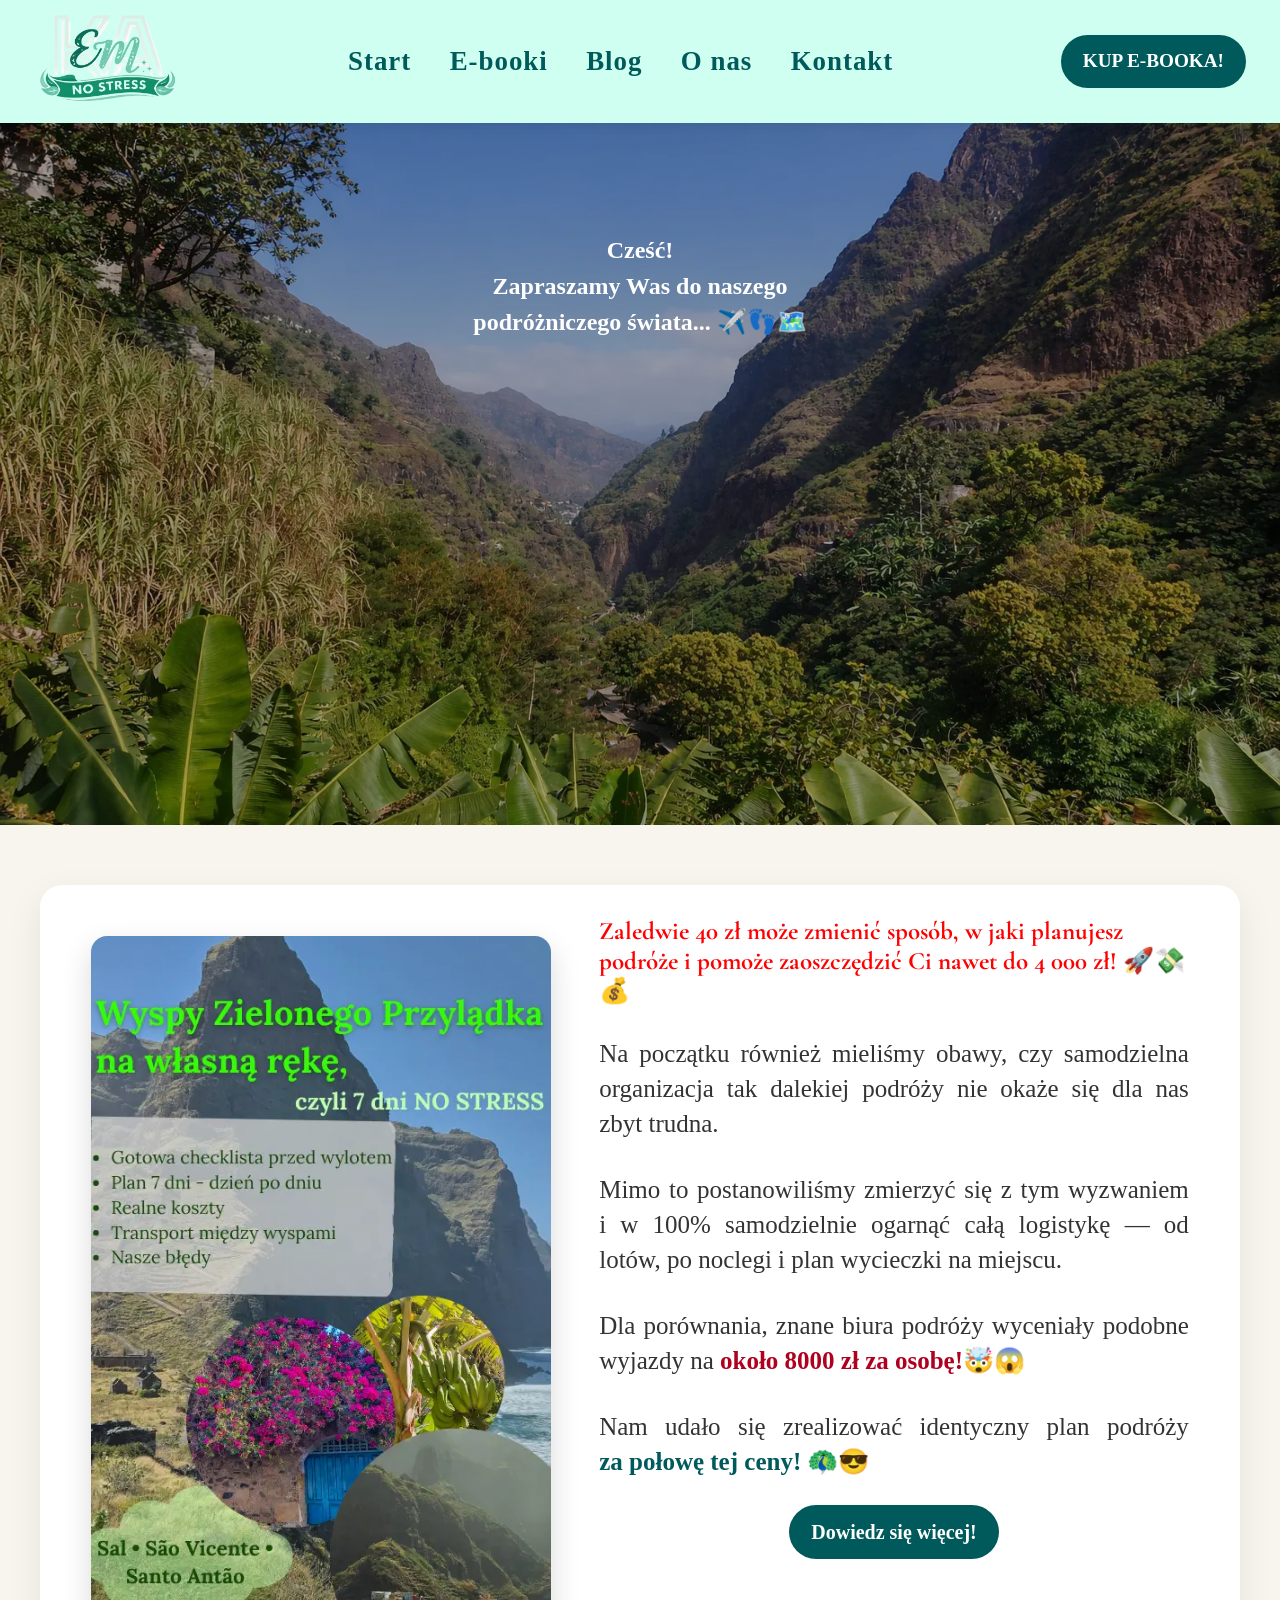
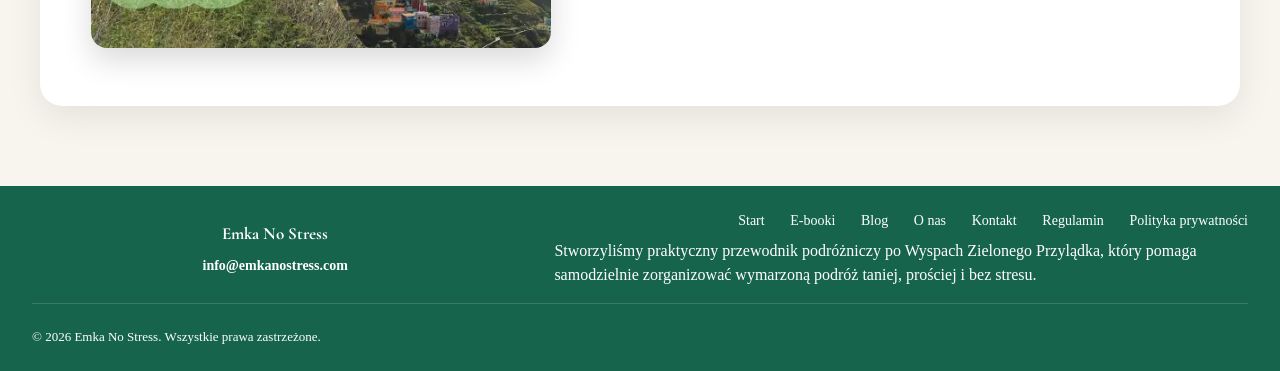
<file: index.html>
<!DOCTYPE html>
<html lang="pl">
<head>

<!-- Google tag (gtag.js) -->
<script async src="https://www.googletagmanager.com/gtag/js?id=G-2G6NJ35526"></script>
<script>
  window.dataLayer = window.dataLayer || [];
  function gtag(){dataLayer.push(arguments);}
  gtag('js', new Date());

  gtag('config', 'G-2G6NJ35526');
</script>
<meta charset="UTF-8">
<meta name="viewport" content="width=device-width, initial-scale=1.0">
<meta name="description" content="Zaoszczędź nawet do 4000zł na kolejne podróże dzięki praktycznemu przewodnikowi po Cabo Verde. Jak tanio zorganizować podróż samodzielnie, prosto i bez stresu.">

<meta property="og:title" content="Wyspy Zielonego Przylądka na własną rękę, praktyczny plan i konkretne wskazówki.">
<meta property="og:description" content="Podróżuj taniej na własną rękę, prościej i bez stresu.">
<meta property="og:image" content="https://emkanostress.com/images/okladka.webp">
<meta property="og:image:width" content="512">
<meta property="og:image:height" content="792">
<meta property="og:image:alt" content="Okładka ebooka Wyspy Zielonego Przylądka na własną rękę">
<meta property="og:url" content="https://emkanostress.com/">
<meta property="og:type" content="website">
<meta property="product:price:amount" content="40">
<meta property="product:price:currency" content="PLN">

<link rel="canonical" href="https://emkanostress.com/">
<link rel="icon" type="image/png" href="images/logok1.png">
<link rel="icon" href="images/logok1.ico">


<title>Emka No Stress | Wyspy Zielonego Przylądka na własną rękę, praktyczny plan i konkretne wskazówki</title>

<!-- Preconnect -->
<link rel="preconnect" href="https://fonts.googleapis.com">
<link rel="preconnect" href="https://fonts.gstatic.com" crossorigin>

<!-- Google Fonts non-blocking -->
<link
  rel="preload"
  as="style"
  href="https://fonts.googleapis.com/css2?family=Playfair+Display:wght@500;700&display=swap"
  onload="this.onload=null;this.rel='stylesheet'"
>

<link
  rel="preload"
  as="style"
  href="https://fonts.googleapis.com/css2?family=Cormorant+Garamond:wght@400;600&display=swap"
  onload="this.onload=null;this.rel='stylesheet'"
>

<link rel="preload" as="image" href="images/tlo1.webp" fetchpriority="high">

<!-- Fallback dla no-JS -->
<noscript>
  <link
    rel="stylesheet"
    href="https://fonts.googleapis.com/css2?family=Playfair+Display:wght@500;700&display=swap"
  >

  <link
    rel="stylesheet"
    href="https://fonts.googleapis.com/css2?family=Cormorant+Garamond:wght@400;600&display=swap"
  >
</noscript>

<link rel="stylesheet" href="style.css">

<script type="application/ld+json">
{
  "@context":"https://schema.org",
  "@graph":[

    {
      "@type":"Organization",
      "@id":"https://emkanostress.com/#organization",
      "name":"Emka No Stress",
      "url":"https://emkanostress.com/",
      "logo":"https://emkanostress.com/images/logok1.png",
      "email":"info@emkanostress.com",
      "description":"Praktyczne przewodniki podróżnicze pomagające podróżować taniej, prościej i bez stresu."
    },

    {
      "@type":"WebSite",
      "@id":"https://emkanostress.com/#website",
      "url":"https://emkanostress.com/",
      "name":"Emka No Stress",
      "inLanguage":"pl-PL",
      "publisher":{
        "@id":"https://emkanostress.com/#organization"
      }
    },

    {
      "@type":"WebPage",
      "@id":"https://emkanostress.com/#webpage",
      "url":"https://emkanostress.com/",
      "name":"Wyspy Zielonego Przylądka na własną rękę",
      "description":"Zaoszczędź nawet do 4000 zł dzięki praktycznemu przewodnikowi po Cabo Verde.",
      "isPartOf":{
        "@id":"https://emkanostress.com/#website"
      },
      "about":{
        "@id":"https://emkanostress.com/#book"
      },
      "primaryImageOfPage":{
        "@id":"https://emkanostress.com/#cover"
      },
      "inLanguage":"pl-PL"
    },

    {
      "@type":"ImageObject",
      "@id":"https://emkanostress.com/#cover",
      "url":"https://emkanostress.com/images/okladka.webp",
      "contentUrl":"https://emkanostress.com/images/okladka.webp",
      "caption":"Okładka e-booka Cabo Verde"
    },

    {
      "@type":"Book",
      "@id":"https://emkanostress.com/#book",
      "name":"Cabo Verde na własną rękę",
      "bookFormat":"https://schema.org/EBook",
      "image":"https://emkanostress.com/images/okladka.webp",
      "description":"Praktyczny przewodnik po Cabo Verde pokazujący jak samodzielnie zorganizować podróż taniej i bez stresu.",
      "inLanguage":"pl",
      "author":{
        "@id":"https://emkanostress.com/#organization"
      },
      "publisher":{
        "@id":"https://emkanostress.com/#organization"
      },
      "offers":{
        "@type":"Offer",
        "url":"https://emkanostress.com/cv_ebook.html",
        "price":"40",
        "priceCurrency":"PLN",
        "availability":"https://schema.org/InStock"
      }
    },

    {
      "@type":"BreadcrumbList",
      "@id":"https://emkanostress.com/#breadcrumb",
      "itemListElement":[
        {
          "@type":"ListItem",
          "position":1,
          "name":"Strona główna",
          "item":"https://emkanostress.com/"
        }
      ]
    },

    {
      "@type":"SiteNavigationElement",
      "@id":"https://emkanostress.com/#navigation",
      "name":[
        "Start",
        "E-booki",
        "Blog",
        "O nas",
        "Kontakt"
      ],
      "url":[
        "https://emkanostress.com/",
        "https://emkanostress.com/ebooki.html",
        "https://emkanostress.com/blog.html",
        "https://emkanostress.com/onas.html",
        "https://emkanostress.com/kontakt.html"
      ]
    }

  ]
}
</script>

</head>

<body>

<!-- NAVBAR -->
<header class="navbar">

  <!-- LOGO -->
  <div class="logo">
	<a href="/">
	  <img src="images/logok.png" alt="Emka No Stress logo">
	</a>
  </div>

  <input type="checkbox" id="nav-toggle" class="nav-toggle">
  <label for="nav-toggle" class="nav-toggle-label">
    <span></span>
    <span></span>
    <span></span>
  </label>
  <!-- MENU -->
  <nav class="nav-links">

    <a href="/">Start</a>

    <div class="dropdown">
      <a href="ebooki.html">E-booki</a>

      <div class="dropdown-content">
        <a href="cv_ebook.html">Cabo Verde</a>
      </div>
    </div>

    <a href="blog.html">Blog</a>
    <a href="onas.html">O nas</a>
    <a href="kontakt.html">Kontakt</a>

  </nav>

  <!-- BUTTON -->
  <a href="https://buy.stripe.com/eVqeV75oucP421E8MB5wI02" class="nav-buy-btn">
    KUP E-BOOKA!
  </a>

</header>

<!-- OBRAZ NA CAŁĄ SZEROKOŚĆ -->
<div class="hero-slider">

  <div class="slide active" style="background-image: url('images/tlo1.webp');"></div>
  <div class="slide" style="background-image: url('images/tlo2.webp');"></div>
  <div class="slide" style="background-image: url('images/tlo3.webp');"></div>

  <div class="hero-overlay">
    <h2>
      Cześć!<br>
      Zapraszamy Was do naszego<br>podróżniczego świata... ✈️👣🗺️
    </h2>
	<br>
    <p class="hover-text">
	<b>Po wielu odbytych podróżach w końcu<br>zdecydowaliśmy się podzielić&nbsp;z&nbsp;Wami swoją wiedzą. <br> Właśnie wydaliśmy swojego pierwszego e-booka o Cabo Verde!</b>
    </p>
  </div>
</div>

<main>
<section class="ebook-section">

  <div class="ebook-card">

    <div class="ebook-image">
      <img src="images/okladka.webp" alt="Okładka e-booka Cabo Verde" width="512" height="792" loading="lazy">
    </div>

    <div class="ebook-content">

      <h1 class="ebook-subtitle">Zaledwie 40 zł może zmienić sposób, w jaki planujesz podróże i&nbsp;pomoże zaoszczędzić Ci nawet do 4 000 zł! 🚀💸💰</h1>

      <p>
  Na początku również mieliśmy obawy, czy&nbsp;samodzielna organizacja tak dalekiej podróży nie okaże się dla nas zbyt&nbsp;trudna.
</p>

<p>
  Mimo to postanowiliśmy zmierzyć się z tym wyzwaniem i&nbsp;w&nbsp;100% samodzielnie ogarnąć całą logistykę — od lotów, po&nbsp;noclegi i&nbsp;plan wycieczki na&nbsp;miejscu.
</p>

<p>
  Dla porównania, znane biura podróży wyceniały podobne wyjazdy
  na <span style="font-weight:700; color:#b00020;">około 8000 zł za&nbsp;osobę!🤯😱</span>
</p>

<p>
  Nam udało się zrealizować identyczny plan podróży 
<span style="font-weight: 700; color: #005A5C;">
za&nbsp;połowę tej ceny!
</span>🦚😎
</p>
		<a
		  href="cv_ebook.html"
		  class="know-more-btn"
		>
    Dowiedz się więcej!
		</a>

    </div>

  </div>

</section>
</main>



<!-- FOOTER -->
<footer class="footer">

  <div class="footer-content">

    <div class="footer-box footer-brand">
      <h3>Emka No Stress</h3>
      <b><a href="mailto:info@emkanostress.com">info@emkanostress.com</a></b>
    </div>

    <div class="footer-box footer-links">
      <a href="/">Start</a>
      <a href="ebooki.html">E-booki</a>
      <a href="blog.html">Blog</a>
      <a href="onas.html">O nas</a>
      <a href="kontakt.html">Kontakt</a>
      <a href="regulamin.html">Regulamin</a>
      <a href="polityka.html">Polityka prywatności</a>
    </div>
    Stworzyliśmy praktyczny przewodnik podróżniczy po Wyspach Zielonego Przylądka, który pomaga samodzielnie zorganizować wymarzoną podróż taniej, prościej i&nbsp;bez stresu.



  </div>

  <div class="footer-bottom">
    <p>© 2026 Emka No Stress. Wszystkie prawa zastrzeżone.</p>
  </div>

</footer>

<script>
document.addEventListener("DOMContentLoaded", () => {

  const slides = document.querySelectorAll(".slide");

  let index = 0;

  if (slides.length > 0) {

    slides[0].classList.add("active");

    setInterval(() => {

      slides[index].classList.remove("active");

      index = (index + 1) % slides.length;

      slides[index].classList.add("active");

    }, 4000);
  }
});
</script>

</body>
</html>
</file>
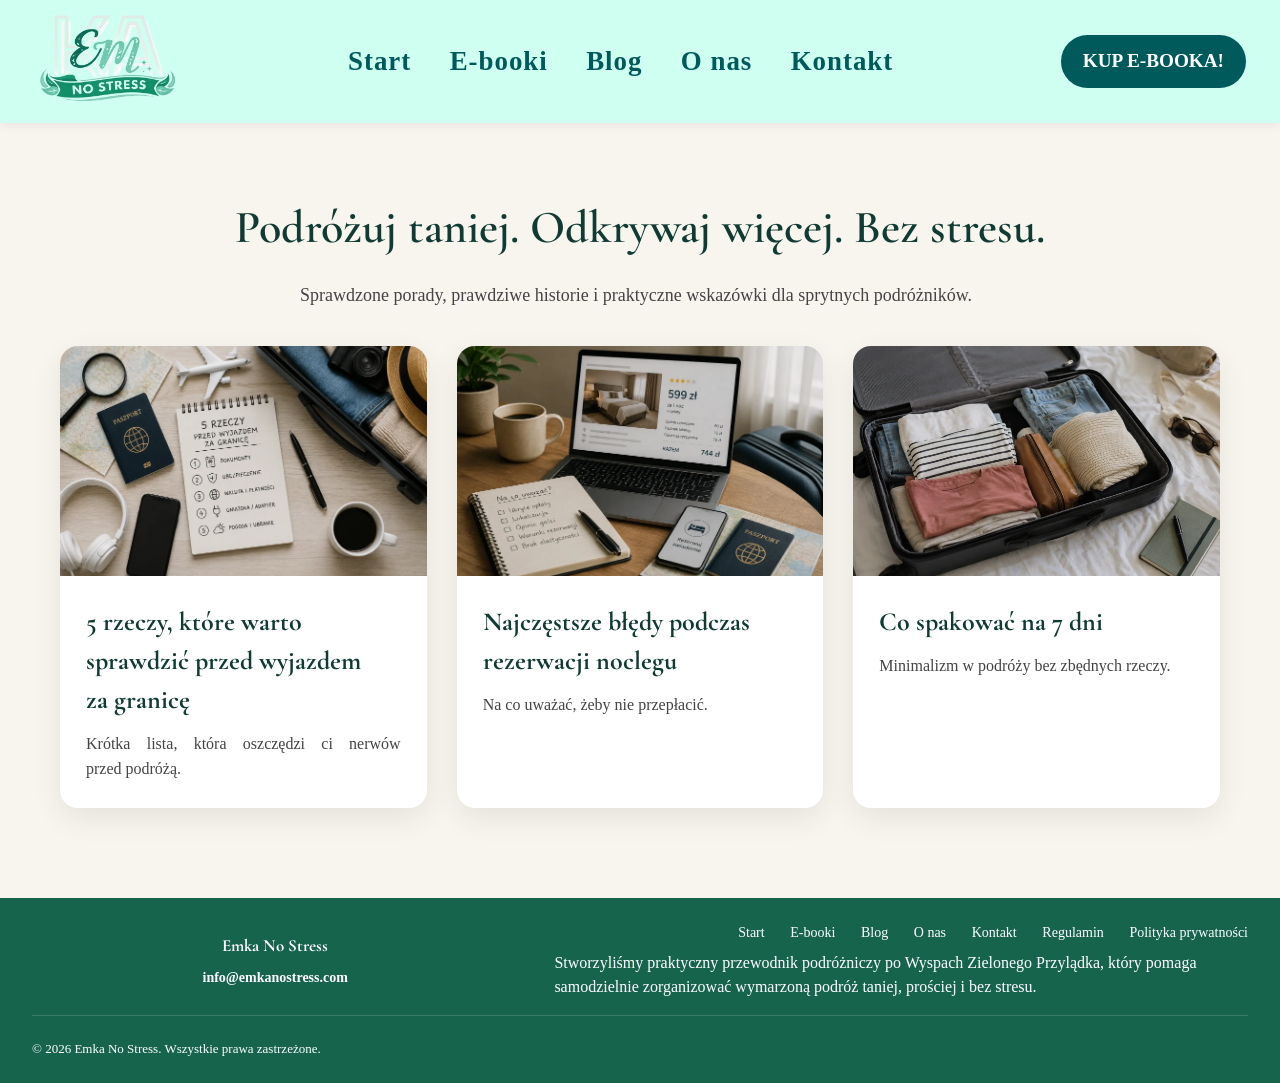
<file: blog.html>
<!DOCTYPE html>
<html lang="pl">
<head>
<!-- Google tag (gtag.js) -->
<script async src="https://www.googletagmanager.com/gtag/js?id=G-2G6NJ35526"></script>
<script>
  window.dataLayer = window.dataLayer || [];
  function gtag(){dataLayer.push(arguments);}
  gtag('js', new Date());

  gtag('config', 'G-2G6NJ35526');
</script>
<meta charset="UTF-8">
<meta name="viewport" content="width=device-width, initial-scale=1.0">
<meta name="description" content="Praktyczne porady jak podróżować taniej na własną rękę, prościej i bez stresu. Samodzielne podróżowanie.">
<link rel="canonical" href="https://emkanostress.com/blog.html">
<title>Blog | Emka No Stress</title>

<link rel="icon" type="image/png" href="images/logok1.png">
<link rel="icon" href="images/logok1.ico">


<!-- Preconnect -->
<link rel="preconnect" href="https://fonts.googleapis.com">
<link rel="preconnect" href="https://fonts.gstatic.com" crossorigin>

<!-- Google Fonts non-blocking -->
<link
  rel="preload"
  as="style"
  href="https://fonts.googleapis.com/css2?family=Playfair+Display:wght@500;700&display=swap"
  onload="this.onload=null;this.rel='stylesheet'"
>

<link
  rel="preload"
  as="style"
  href="https://fonts.googleapis.com/css2?family=Cormorant+Garamond:wght@400;600&display=swap"
  onload="this.onload=null;this.rel='stylesheet'"
>

<!-- Fallback dla no-JS -->
<noscript>
  <link
    rel="stylesheet"
    href="https://fonts.googleapis.com/css2?family=Playfair+Display:wght@500;700&display=swap"
  >

  <link
    rel="stylesheet"
    href="https://fonts.googleapis.com/css2?family=Cormorant+Garamond:wght@400;600&display=swap"
  >
</noscript>

<link rel="stylesheet" href="style.css">

<script type="application/ld+json">
{
  "@context": "https://schema.org",
  "@graph": [
    {
      "@type": "Organization",
      "@id": "https://emkanostress.com/#organization",
      "name": "Emka No Stress",
      "url": "https://emkanostress.com/",
      "logo": "https://emkanostress.com/images/logok1.png",
      "email": "info@emkanostress.com"
    },
    {
      "@type": "Blog",
      "@id": "https://emkanostress.com/blog.html#blog",
      "url": "https://emkanostress.com/blog.html",
      "name": "Blog | Emka No Stress",
      "description": "Praktyczne porady jak podróżować taniej na własną rękę, prościej i bez stresu.",
      "publisher": {
        "@id": "https://emkanostress.com/#organization"
      },
      "inLanguage": "pl-PL",
      "blogPost": [
        {
          "@type": "BlogPosting",
          "headline": "5 rzeczy, które warto sprawdzić przed wyjazdem za granicę",
          "description": "Krótka lista, która oszczędzi ci nerwów przed podróżą.",
          "image": "https://emkanostress.com/images/blog1.webp",
          "author": {
            "@id": "https://emkanostress.com/#organization"
          },
          "publisher": {
            "@id": "https://emkanostress.com/#organization"
          }
        },
        {
          "@type": "BlogPosting",
          "headline": "Najczęstsze błędy podczas rezerwacji noclegu",
          "description": "Na co uważać, żeby nie przepłacić i nie mieć niespodzianek na miejscu.",
          "image": "https://emkanostress.com/images/blog2.webp",
          "author": {
            "@id": "https://emkanostress.com/#organization"
          },
          "publisher": {
            "@id": "https://emkanostress.com/#organization"
          }
        },
        {
          "@type": "BlogPosting",
          "headline": "Co spakować na 7 dni",
          "description": "Minimalizm w podróży - lista rzeczy, które naprawdę się przydają.",
          "image": "https://emkanostress.com/images/blog3.webp",
          "author": {
            "@id": "https://emkanostress.com/#organization"
          },
          "publisher": {
            "@id": "https://emkanostress.com/#organization"
          }
        }
      ]
    },
    {
      "@type": "WebPage",
      "@id": "https://emkanostress.com/blog.html#webpage",
      "url": "https://emkanostress.com/blog.html",
      "name": "Blog | Emka No Stress",
      "description": "Praktyczne porady jak podróżować taniej na własną rękę, prościej i bez stresu.",
      "mainEntity": {
        "@id": "https://emkanostress.com/blog.html#blog"
      },
      "isPartOf": {
        "@id": "https://emkanostress.com/#website"
      },
      "inLanguage": "pl-PL"
    },
    {
      "@type": "BreadcrumbList",
      "@id": "https://emkanostress.com/blog.html#breadcrumb",
      "itemListElement": [
        {
          "@type": "ListItem",
          "position": 1,
          "name": "Start",
          "item": "https://emkanostress.com/"
        },
        {
          "@type": "ListItem",
          "position": 2,
          "name": "Blog",
          "item": "https://emkanostress.com/blog.html"
        }
      ]
    }
  ]
}
</script>

</head>

<body>

<!-- NAVBAR -->
<header class="navbar">

  <!-- LOGO -->
  <div class="logo">
	<a href="/">
	  <img src="images/logok.png" alt="Emka No Stress logo">
	</a>
  </div>

  <input type="checkbox" id="nav-toggle" class="nav-toggle">
  <label for="nav-toggle" class="nav-toggle-label">
    <span></span>
    <span></span>
    <span></span>
  </label>

  <!-- MENU -->
  <nav class="nav-links">

    <a href="/">Start</a>

    <div class="dropdown">
      <a href="ebooki.html">E-booki</a>

      <div class="dropdown-content">
        <a href="cv_ebook.html">Cabo Verde</a>
      </div>
    </div>

    <a href="blog.html">Blog</a>
    <a href="onas.html">O nas</a>
    <a href="kontakt.html">Kontakt</a>

  </nav>

  <!-- BUTTON -->
  <a href="https://buy.stripe.com/eVqeV75oucP421E8MB5wI02" class="nav-buy-btn">
    KUP E-BOOKA!
  </a>

</header>


<!-- INTRO -->
<main>
<section class="blog-intro">
  <h1>Podróżuj taniej. Odkrywaj więcej. Bez stresu.</h1>
  <p>
    Sprawdzone porady, prawdziwe historie i&nbsp;praktyczne wskazówki dla sprytnych podróżników.
  </p>
</section>

<!-- KATEGORIE -->

<!-- BLOG GRID -->
<section class="blog-grid">

  <!-- POST 1 -->
 <div class="blog-card" data-article="article1">

  <img src="images/blog1.webp" alt="">

  <div class="blog-content">
    <h3>5 rzeczy, które warto sprawdzić przed wyjazdem za&nbsp;granicę</h3>

    <p>
      Krótka lista, która oszczędzi ci nerwów przed&nbsp;podróżą.
    </p>
  </div>

</div>

  <!-- POST 2 -->
  <div class="blog-card" data-article="article2">

  <img src="images/blog2.webp" alt="">

  <div class="blog-content">
    <h3>Najczęstsze błędy podczas rezerwacji noclegu</h3>

    <p>
      Na co uważać, żeby nie przepłacić.
    </p>
  </div>

</div>

  <!-- POST 3 -->
  <div class="blog-card" data-article="article3">

  <img src="images/blog3.webp" alt="">

  <div class="blog-content">
    <h3>Co spakować na 7 dni</h3>

    <p>
      Minimalizm w podróży bez zbędnych rzeczy.
    </p>
  </div>

</div>

</section>


<!-- OVERLAY -->
<div class="article-overlay" id="articleOverlay">

  <!-- ARTICLE 1 -->
  <div class="article-modal" id="article1">

    <button class="close-article">&times;</button>

    <div class="article-text">

      <h2 class="article-title">5 rzeczy, które warto sprawdzić przed wyjazdem za granicę</h2>

<p>
Wyjazd za granicę potrafi być ekscytujący, ale też dość stresujący, szczególnie jeśli coś ważnego umknie w przygotowaniach. W praktyce większość problemów na miejscu wynika nie z samej podróży, tylko z drobnych przeoczeń przed wyjazdem. Dlatego warto poświęcić chwilę, żeby wszystko uporządkować i uniknąć niepotrzebnych komplikacji.
</p>

<h3><span style="font-weight: bold; color: #005A5C;">Dokumenty i ich ważność</span></h3>

<p>
Pierwszą rzeczą, którą należy sprawdzić, są dokumenty podróżne. W zależności od kierunku wyjazdu może to być dowód osobisty lub paszport, ale&nbsp;kluczowe jest nie tylko ich posiadanie, lecz także ważność. W wielu krajach wymagane jest, aby dokument był ważny jeszcze przez kilka miesięcy od&nbsp;planowanej daty wjazdu. Warto też upewnić się, że&nbsp;dokumenty nie są uszkodzone, ponieważ nawet drobne pęknięcia lub zniszczenia mogą powodować problemy podczas kontroli granicznej.
</p>

<h3><span style="font-weight: bold; color: #005A5C;">Ubezpieczenie podróżne</span></h3>

<p>
Kolejnym ważnym elementem jest ubezpieczenie. Choć w krajach Unii Europejskiej można korzystać z Europejskiej Karty Ubezpieczenia Zdrowotnego, nie pokrywa ona wszystkich sytuacji i&nbsp;nie&nbsp;zastępuje pełnego ubezpieczenia turystycznego. Dobre ubezpieczenie podróżne powinno obejmować nie&nbsp;tylko koszty leczenia, ale&nbsp;również transport medyczny, ochronę bagażu oraz odpowiedzialność cywilną. Dzięki temu w razie nieprzewidzianych zdarzeń można uniknąć bardzo wysokich kosztów.
</p>

<h3><span style="font-weight: bold; color: #005A5C;">Pieniądze i płatności</span></h3>

<p>
Przed wyjazdem warto również sprawdzić kwestie finansowe. Należy upewnić się, czy karta płatnicza działa w kraju docelowym i jakie są związane z&nbsp;tym opłaty, zwłaszcza za&nbsp;przewalutowanie. Dobrą praktyką jest również zabranie ze sobą niewielkiej ilości gotówki w lokalnej walucie, która może się przydać na&nbsp;pierwsze wydatki, takie jak transport czy&nbsp;drobne zakupy. Warto też sprawdzić, czy&nbsp;bank nie blokuje transakcji zagranicznych, co&nbsp;czasem zdarza się automatycznie ze&nbsp;względów bezpieczeństwa.
</p>

<h3><span style="font-weight: bold; color: #005A5C;">Internet i dostęp do sieci</span></h3>

<p>
Dostęp do Internetu podczas podróży stał się praktycznie niezbędny. Ułatwia nawigację, kontakt i&nbsp;organizację na miejscu. Przed wyjazdem dobrze jest sprawdzić warunki roamingu, ponieważ w niektórych krajach może on być bardzo kosztowny. Alternatywą jest zakup lokalnej karty SIM lub eSIM, co często okazuje się znacznie tańszym i&nbsp;wygodniejszym rozwiązaniem. Warto też pobrać mapy offline, aby&nbsp;mieć dostęp do&nbsp;nawigacji nawet bez&nbsp;internetu.
</p>

<h3><span style="font-weight: bold; color: #005A5C;">Rezerwacje i kopie zapasowe</span></h3>

<p>
Ostatnią, ale równie istotną kwestią są wszystkie rezerwacje i&nbsp;dokumenty podróżne. Bilety lotnicze, potwierdzenia noclegów czy bilety na transport warto mieć zapisane nie tylko w&nbsp;aplikacjach, ale&nbsp;również offline. Dobrym pomysłem jest zrobienie ich kopii zapasowych, na przykład w&nbsp;formie zrzutów ekranu lub&nbsp;zapisania w&nbsp;chmurze i&nbsp;na&nbsp;urządzeniu. Dzięki temu nawet w przypadku problemów z&nbsp;internetem lub&nbsp;telefonem nadal masz dostęp do&nbsp;wszystkich najważniejszych informacji.
</p>
    </div>

  </div>

  <!-- ARTICLE 2 -->
  <div class="article-modal" id="article2">

    <button class="close-article">&times;</button>


    <div class="article-text">

      <h2 class="article-title">Najczęstsze błędy podczas rezerwacji noclegu</h2>
<p>
Rezerwacja noclegu wydaje się prosta: wybierasz hotel, sprawdzasz cenę, klikasz „rezerwuj” i&nbsp;gotowe. W&nbsp;praktyce to&nbsp;właśnie na&nbsp;tym etapie wiele osób popełnia błędy, które kończą się przepłaceniem, gorszym standardem niż oczekiwany albo nieprzyjemnymi niespodziankami na&nbsp;miejscu. Warto wiedzieć, gdzie najczęściej pojawiają się pułapki, żeby&nbsp;ich po&nbsp;prostu uniknąć.
</p>

<h3><span style="font-weight: bold; color: #005A5C;">Zbyt szybkie podejmowanie decyzji bez porównania ofert</span></h3>

<p>
Jednym z&nbsp;najczęstszych błędów jest rezerwowanie pierwszej lepszej oferty, bez sprawdzenia alternatyw. Ceny tego samego obiektu potrafią różnić się w&nbsp;zależności od platformy, terminu rezerwacji czy&nbsp;nawet dnia tygodnia. Brak porównania sprawia, że&nbsp;łatwo przepłacić, mimo że&nbsp;identyczny pokój dostępny jest gdzie indziej taniej. Warto też pamiętać, że&nbsp;nie zawsze najniższa cena oznacza najlepszą opcję, ale&nbsp;brak sprawdzenia innych ofert prawie zawsze działa na&nbsp;naszą niekorzyść.
</p>

<h3><span style="font-weight: bold; color: #005A5C;">Ignorowanie dodatkowych opłat</span></h3>

<p>
Cena widoczna na&nbsp;pierwszy rzut oka często nie jest ceną końcową. W&nbsp;wielu przypadkach dochodzą opłaty za&nbsp;sprzątanie, podatki lokalne, parking czy&nbsp;śniadanie, które nie zawsze są wliczone w&nbsp;podstawową kwotę. Zdarza się, że&nbsp;atrakcyjna oferta po&nbsp;doliczeniu wszystkich kosztów przestaje być już tak korzystna. Dlatego zawsze warto sprawdzić szczegóły rezerwacji, a&nbsp;nie tylko samą cenę wyświetlaną w&nbsp;wynikach wyszukiwania.
</p>

<h3><span style="font-weight: bold; color: #005A5C;">Brak uwagi na lokalizację</span></h3>

<p>
Kolejnym błędem jest skupianie się wyłącznie na&nbsp;cenie i&nbsp;standardzie obiektu, bez dokładnego sprawdzenia lokalizacji. Tani nocleg położony daleko od&nbsp;centrum lub atrakcji turystycznych może oznaczać dodatkowe koszty transportu oraz stracony czas. W&nbsp;praktyce „oszczędność” na&nbsp;noclegu często znika w&nbsp;wydatkach na&nbsp;dojazdy lub taksówki. Warto więc zawsze sprawdzić mapę i&nbsp;realną odległość od&nbsp;miejsc, które planujemy odwiedzić.
</p>

<h3><span style="font-weight: bold; color: #005A5C;">Niedoczytanie warunków rezerwacji</span></h3>

<p>
Wielu problemów można uniknąć, dokładnie czytając warunki rezerwacji. Elastyczność anulowania, zasady zwrotów czy&nbsp;godziny zameldowania i&nbsp;wymeldowania to&nbsp;szczegóły, które często są pomijane. Brak takiej wiedzy może skutkować dodatkowymi opłatami lub utratą pieniędzy w&nbsp;przypadku zmiany planów. Szczególnie ważne jest to&nbsp;przy ofertach „bezzwrotnych”, które choć tańsze, wiążą się z&nbsp;większym ryzykiem.
</p>

<h3><span style="font-weight: bold; color: #005A5C;">Zaufanie tylko zdjęciom i opisom</span></h3>

<p>
Zdjęcia w&nbsp;ofertach noclegowych często są mocno podrasowane i&nbsp;nie zawsze odzwierciedlają rzeczywisty stan obiektu. Podobnie opisy mogą być bardzo ogólne i&nbsp;nie pokazywać wszystkich szczegółów. Dlatego warto zawsze sprawdzać opinie innych gości, najlepiej te najnowsze, ponieważ to&nbsp;one najlepiej pokazują aktualny standard. Ignorowanie recenzji to&nbsp;jeden z&nbsp;najprostszych sposobów, żeby&nbsp;się rozczarować po&nbsp;przyjeździe.
</p>

<h3><span style="font-weight: bold; color: #005A5C;">Rezerwacja w złym momencie</span></h3>

<p>
Timing ma ogromne znaczenie. Rezerwacja zbyt późno często oznacza wyższe ceny i&nbsp;mniejszy wybór, ale&nbsp;zbyt wczesna również nie zawsze jest najlepsza, szczególnie jeśli nie ma promocji lub elastycznych ofert. Ceny noclegów potrafią się dynamicznie zmieniać, dlatego warto obserwować rynek i&nbsp;rezerwować w&nbsp;momencie, gdy oferta faktycznie jest korzystna, a&nbsp;nie tylko dostępna.
</p>

<p>
Świadome podejście do&nbsp;rezerwacji noclegu pozwala uniknąć niepotrzebnych kosztów i&nbsp;stresu. Wystarczy kilka minut dodatkowej analizy, żeby&nbsp;zamiast przypadkowego wyboru mieć nocleg, który faktycznie odpowiada cenie, lokalizacji i&nbsp;standardowi, jakiego oczekujesz.
</p>
     
    </div>

  </div>

  <!-- ARTICLE 3 -->
  <div class="article-modal" id="article3">

    <button class="close-article">&times;</button>

    <div class="article-text">

      <h2 class="article-title">Co spakować na 7 dni</h2>

<p>
Pakowanie na&nbsp;tygodniowy wyjazd często kończy się jednym z&nbsp;dwóch scenariuszy: albo zabieramy za&nbsp;mało i&nbsp;czegoś brakuje, albo pakujemy „na&nbsp;wszelki wypadek” tak dużo, że&nbsp;walizka ledwo się zamyka. Tymczasem dobrze zaplanowany bagaż na&nbsp;7 dni może być zaskakująco lekki, jeśli podejdziemy do&nbsp;niego minimalistycznie i&nbsp;logicznie.
</p>

<h3><span style="font-weight: bold; color: #005A5C;">Ubrania, które naprawdę wystarczą</span></h3>

<p>
Podstawą minimalistycznego pakowania jest zasada, że&nbsp;ubrania powinny się ze&nbsp;sobą łatwo łączyć i&nbsp;nadawać do&nbsp;różnych sytuacji. Na&nbsp;tydzień zwykle wystarczy kilka koszulek, jedna lub dwie pary spodni oraz coś cieplejszego, nawet jeśli prognoza pogody wydaje się stabilna. Kluczowe jest to, żeby&nbsp;wybierać rzeczy uniwersalne, które można nosić na&nbsp;zmianę, zamiast kompletować osobne stylizacje na&nbsp;każdy dzień.
</p>

<p>
W&nbsp;praktyce większość osób i&nbsp;tak nie wykorzystuje wszystkich zabranych ubrań. Dlatego lepiej ograniczyć ilość, a&nbsp;w&nbsp;zamian postawić na&nbsp;możliwość prania w&nbsp;trakcie wyjazdu lub szybkie odświeżenie rzeczy. Dzięki temu bagaż staje się lżejszy, a&nbsp;podróż bardziej komfortowa.
</p>

<h3><span style="font-weight: bold; color: #005A5C;">Obuwie i rzeczy „na każdą okazję”</span></h3>

<p>
Jednym z&nbsp;najczęstszych błędów jest zabieranie zbyt wielu par butów. W&nbsp;rzeczywistości na&nbsp;7 dni wystarczą maksymalnie dwie pary, z&nbsp;czego jedna powinna być wygodna i&nbsp;uniwersalna, a&nbsp;druga dopasowana do&nbsp;warunków, na&nbsp;przykład sportowa lub bardziej elegancka, jeśli planujemy wyjścia wieczorne. Każda dodatkowa para to&nbsp;nie tylko miejsce w&nbsp;walizce, ale&nbsp;też zbędny ciężar, którego zwykle nie używamy.
</p>

<p>
Podobnie jest z&nbsp;„rzeczami na&nbsp;wszelki wypadek”. Często zabieramy ubrania lub akcesoria, które mają być zabezpieczeniem na&nbsp;każdą możliwą sytuację, a&nbsp;finalnie wracają nietknięte. Minimalizm polega właśnie na&nbsp;zaufaniu do&nbsp;prostoty i&nbsp;realnych potrzeb, a&nbsp;nie hipotetycznych scenariuszy.
</p>

<h3><span style="font-weight: bold; color: #005A5C;">Kosmetyki i higiena w wersji podróżnej</span></h3>

<p>
Kosmetyki to&nbsp;kolejny obszar, który łatwo przeładować. Na&nbsp;krótki wyjazd nie ma potrzeby zabierania pełnowymiarowych opakowań. Wystarczą małe pojemniki lub wersje podróżne podstawowych produktów. Najważniejsze to&nbsp;ograniczyć się do&nbsp;rzeczy faktycznie używanych na&nbsp;co&nbsp;dzień, zamiast pakować cały zestaw „na wszelki wypadek”.
</p>

<p>
Warto też pamiętać, że&nbsp;wiele hoteli i&nbsp;apartamentów zapewnia podstawowe kosmetyki, co&nbsp;dodatkowo pozwala zmniejszyć ilość rzeczy w&nbsp;bagażu. Im&nbsp;prostszy zestaw, tym łatwiej utrzymać porządek i&nbsp;szybciej się spakować przed powrotem.
</p>

<h3><span style="font-weight: bold; color: #005A5C;">Elektronika i rzeczy codziennego użytku</span></h3>

<p>
W&nbsp;przypadku elektroniki również łatwo o&nbsp;przesadę. Na&nbsp;tygodniowy wyjazd zwykle wystarczy telefon, ładowarka, ewentualnie powerbank i&nbsp;słuchawki. Laptopy, dodatkowe urządzenia czy&nbsp;akcesoria często okazują się zbędne, chyba że&nbsp;wyjazd ma charakter pracy lub specjalnych aktywności.
</p>

<p>
Minimalizm w&nbsp;tym obszarze polega na&nbsp;zabraniu tylko tego, co&nbsp;realnie będzie używane każdego dnia. Im mniej kabli i&nbsp;urządzeń, tym mniejsze ryzyko zgubienia czegoś i&nbsp;większy porządek w&nbsp;bagażu.
</p>

<h3><span style="font-weight: bold; color: #005A5C;">Organizacja bagażu i podejście mentalne</span></h3>

<p>
Samo pakowanie to&nbsp;nie tylko kwestia rzeczy, ale&nbsp;też podejścia. Minimalizm w&nbsp;podróży oznacza świadome wybieranie tego, co&nbsp;naprawdę potrzebne, zamiast automatycznego „na wszelki wypadek”. Dobrą praktyką jest przygotowanie wszystkiego wcześniej i&nbsp;późniejsze odjęcie co&nbsp;najmniej jednej trzeciej rzeczy, które wydają się niekonieczne.
</p>

<p>
Dobrze spakowana walizka na&nbsp;7 dni powinna być lekka, uporządkowana i&nbsp;elastyczna. Im mniej rzeczy zabieramy, tym łatwiej poruszać się w&nbsp;podróży, szybciej się spakować i&nbsp;mniej martwić o&nbsp;bagaż.
</p>

<p>
Minimalistyczne pakowanie nie polega na&nbsp;ograniczeniach, ale&nbsp;na wygodzie. Im mniej zbędnych rzeczy zabierzesz, tym więcej przestrzeni zostaje na&nbsp;to, co&nbsp;w&nbsp;podróży najważniejsze – swobodę i&nbsp;komfort.
</p>


    </div>

  </div>

</div>


</main>

<!-- FOOTER -->
<footer class="footer">

  <div class="footer-content">

    <div class="footer-box footer-brand">
      <h4>Emka No Stress</h4>
      <b><a href="mailto:info@emkanostress.com">info@emkanostress.com</a></b>
    </div>

    <div class="footer-box footer-links">
      <a href="/">Start</a>
      <a href="ebooki.html">E-booki</a>
      <a href="blog.html">Blog</a>
      <a href="onas.html">O nas</a>
      <a href="kontakt.html">Kontakt</a>
      <a href="regulamin.html">Regulamin</a>
      <a href="polityka.html">Polityka prywatności</a>
    </div>
    Stworzyliśmy praktyczny przewodnik podróżniczy po Wyspach Zielonego Przylądka, który pomaga samodzielnie zorganizować wymarzoną podróż taniej, prościej i&nbsp;bez stresu.



  </div>

  <div class="footer-bottom">
    <p>© 2026 Emka No Stress. Wszystkie prawa zastrzeżone.</p>
  </div>

</footer>




<script>

const cards = document.querySelectorAll(".blog-card");
const overlay = document.getElementById("articleOverlay");
const modals = document.querySelectorAll(".article-modal");
const closeBtns = document.querySelectorAll(".close-article");

cards.forEach(card => {

  card.addEventListener("click", () => {

    const articleId = card.dataset.article;

    // pokaż overlay
    overlay.classList.add("active");

    // pokaż właściwy artykuł
    document.getElementById(articleId).classList.add("active");

  });

});

function closeAll() {
  overlay.classList.remove("active");

  modals.forEach(modal => {
    modal.classList.remove("active");
  });
}

// X button
closeBtns.forEach(btn => {
  btn.addEventListener("click", closeAll);
});

// klik w tło
overlay.addEventListener("click", (e) => {
  if (e.target === overlay) {
    closeAll();
  }
});

</script>
</body>
</html>
</file>
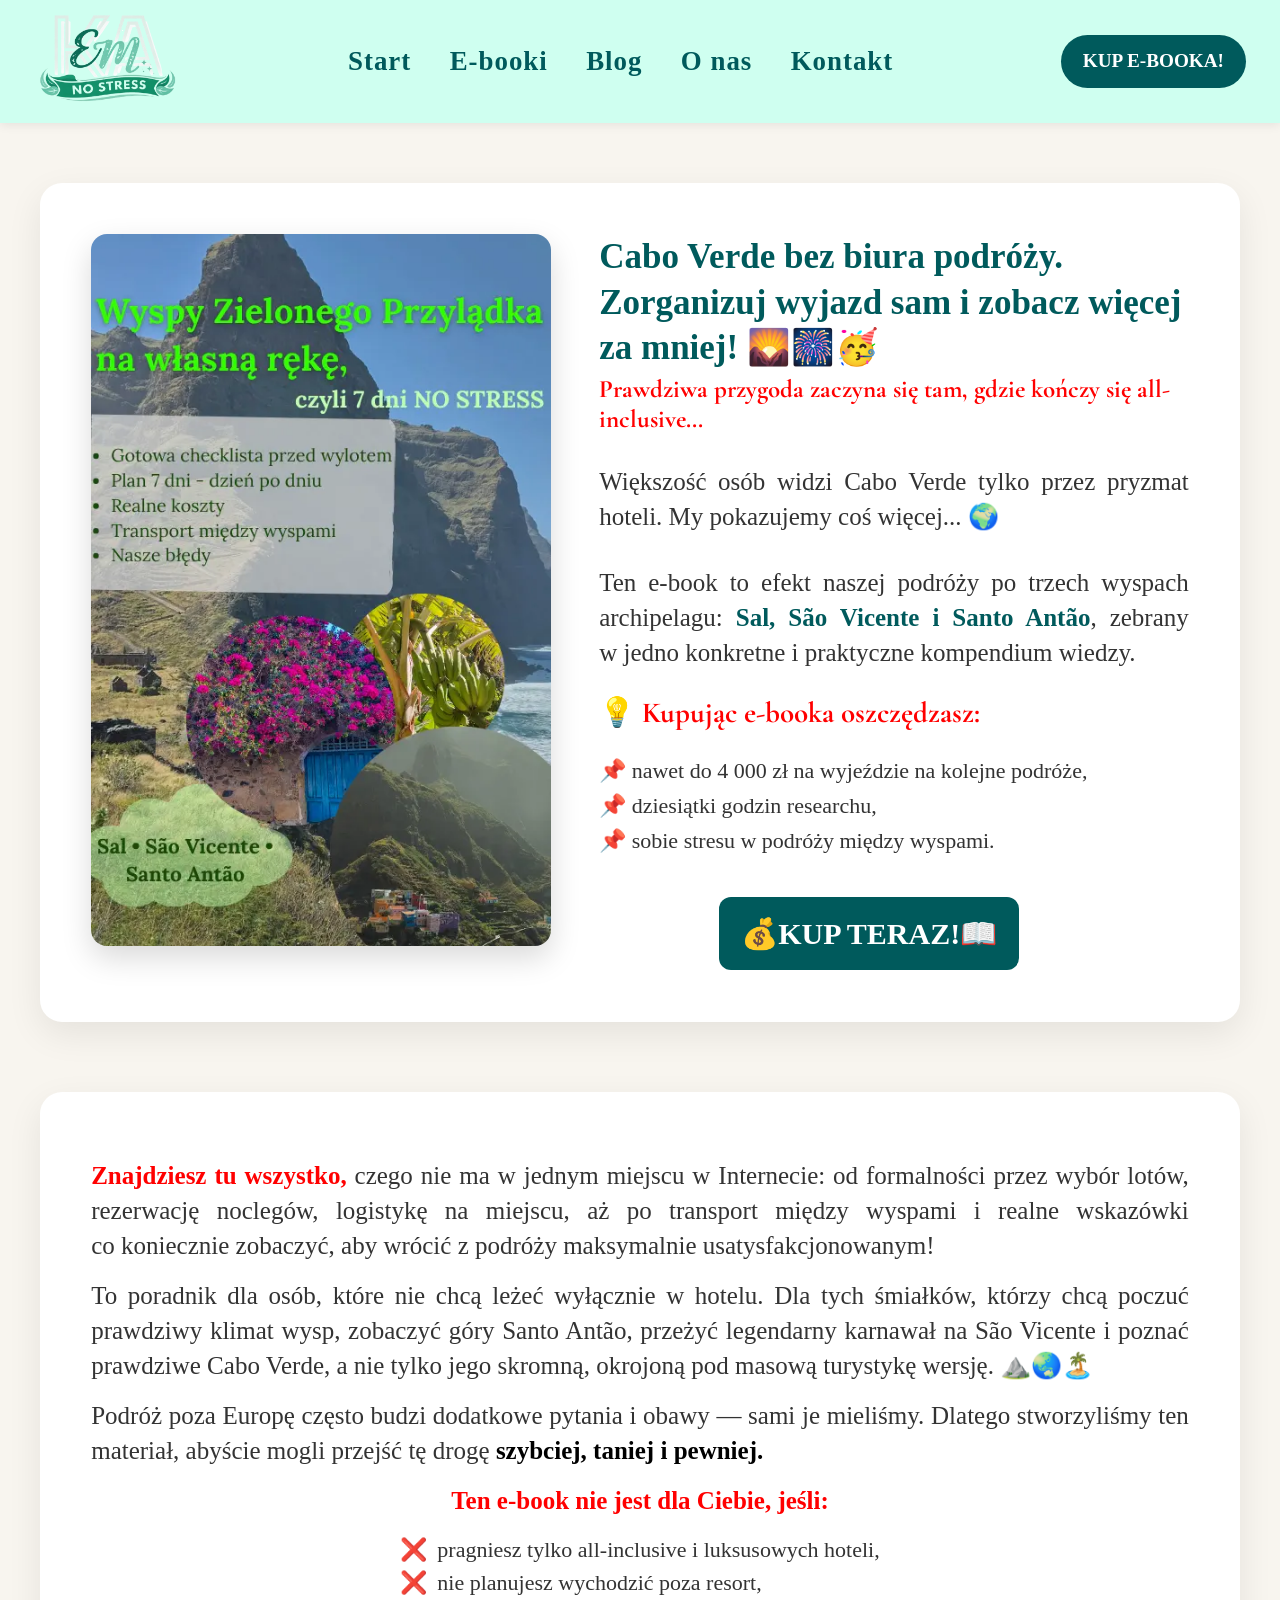
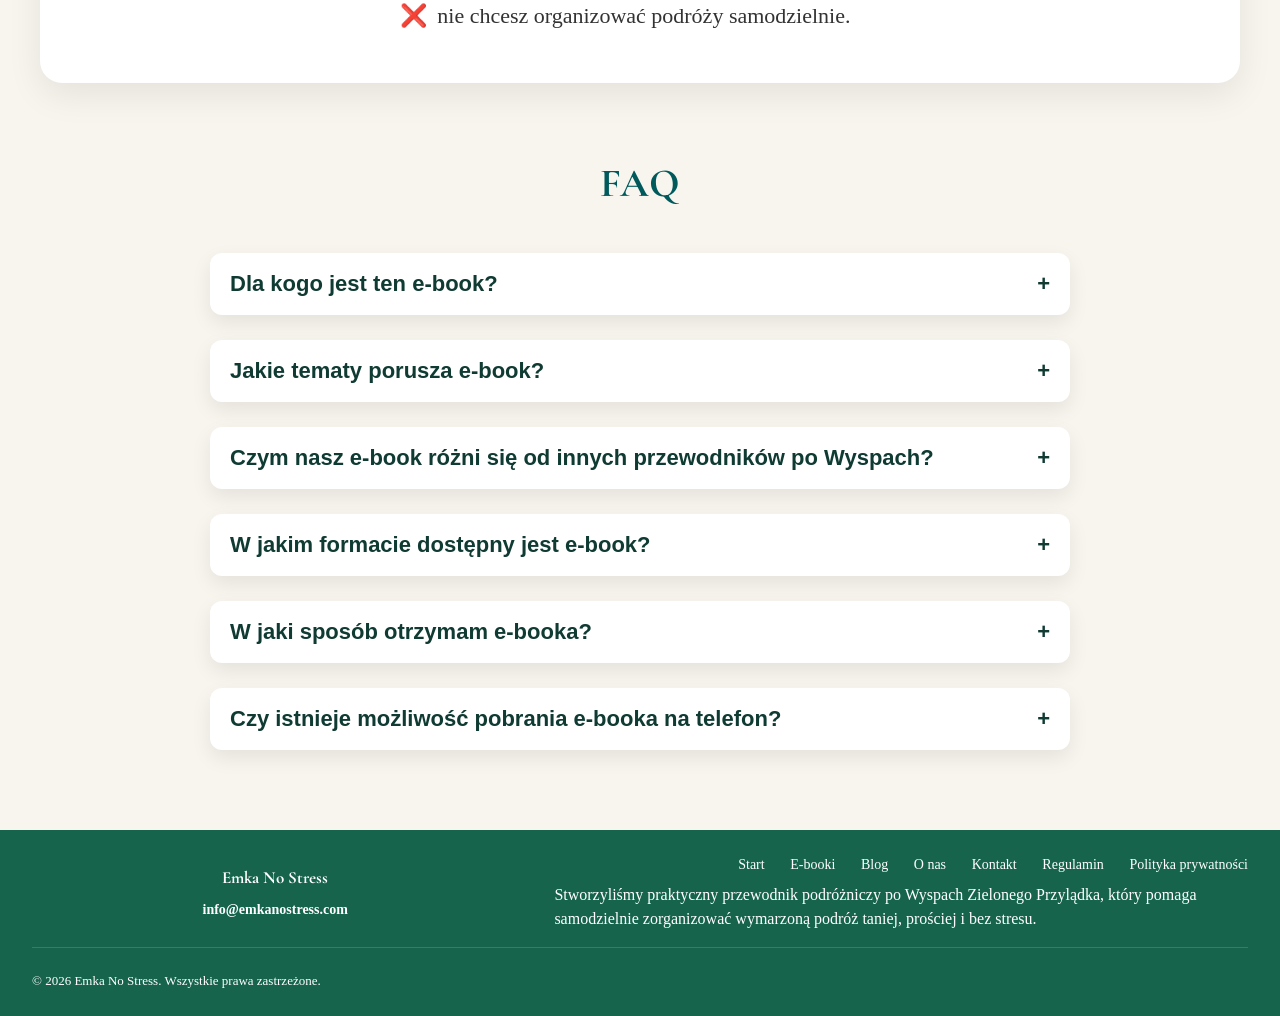
<file: cv_ebook.html>
<!DOCTYPE html>
<html lang="pl">
<head>
<!-- Google tag (gtag.js) -->
<script async src="https://www.googletagmanager.com/gtag/js?id=G-2G6NJ35526"></script>
<script>
  window.dataLayer = window.dataLayer || [];
  function gtag(){dataLayer.push(arguments);}
  gtag('js', new Date());

  gtag('config', 'G-2G6NJ35526');
</script>
<meta charset="UTF-8">
<meta name="viewport" content="width=device-width, initial-scale=1.0">
<meta name="description" content="Cabo Verde na własną rękę. Praktyczny e-book pokazujący jak samodzielnie zorganizować podróż na Wyspy Zielonego Przylądka, zaoszczędzić nawet 4000 zł i uniknąć najczęstszych błędów.">
<meta property="product:price:amount" content="40">
<meta property="product:price:currency" content="PLN">
<meta property="og:image" content="https://emkanostress.com/images/okladka.webp">
<meta property="og:image:width" content="512">
<meta property="og:image:height" content="792">
<meta property="og:image:alt" content="Okładka ebooka Wyspy Zielonego Przylądka na własną rękę">
<link rel="canonical" href="https://emkanostress.com/cv_ebook.html">
<link rel="icon" type="image/png" href="images/logok1.png">
<link rel="icon" href="images/logok1.ico">


<title>Cabo Verde na własną rękę – e-book o Wyspach Zielonego Przylądka | Emka No Stress</title>

<!-- Preconnect -->
<link rel="preconnect" href="https://fonts.googleapis.com">
<link rel="preconnect" href="https://fonts.gstatic.com" crossorigin>

<!-- Google Fonts non-blocking -->
<link
  rel="preload"
  as="style"
  href="https://fonts.googleapis.com/css2?family=Playfair+Display:wght@500;700&display=swap"
  onload="this.onload=null;this.rel='stylesheet'"
>

<link
  rel="preload"
  as="style"
  href="https://fonts.googleapis.com/css2?family=Cormorant+Garamond:wght@400;600&display=swap"
  onload="this.onload=null;this.rel='stylesheet'"
>

<!-- Fallback dla no-JS -->
<noscript>
  <link
    rel="stylesheet"
    href="https://fonts.googleapis.com/css2?family=Playfair+Display:wght@500;700&display=swap"
  >

  <link
    rel="stylesheet"
    href="https://fonts.googleapis.com/css2?family=Cormorant+Garamond:wght@400;600&display=swap"
  >
</noscript>

<link rel="stylesheet" href="style.css">

<script type="application/ld+json">
{
  "@context": "https://schema.org",
  "@graph": [
    {
      "@type": "Organization",
      "@id": "https://emkanostress.com/#organization",
      "name": "Emka No Stress",
      "url": "https://emkanostress.com/",
      "logo": "https://emkanostress.com/images/logok1.png",
      "email": "info@emkanostress.com"
    },
	{
	  "@type":"Book",
	  "@id":"https://emkanostress.com/cv_ebook.html#book",
	  "name":"Cabo Verde na własną rękę",
	  "description":"Praktyczny przewodnik pokazujący jak samodzielnie zorganizować podróż na Wyspy Zielonego Przylądka.",
	  "bookFormat":"https://schema.org/EBook",
	  "inLanguage":"pl-PL",
	  "image":"https://emkanostress.com/images/okladka.webp",
	  "author":{
		"@id":"https://emkanostress.com/#organization"
	  },
	  "publisher":{
		"@id":"https://emkanostress.com/#organization"
	  },
	  "offers":{
		"@type":"Offer",
		"url":"https://emkanostress.com/cv_ebook.html",
		"price":"40",
		"priceCurrency":"PLN",
		"availability":"https://schema.org/InStock",
		"itemCondition":"https://schema.org/NewCondition",
		"seller":{
		  "@id":"https://emkanostress.com/#organization"
		}
	  }
	},
	{
	  "@type":"ImageObject",
	  "@id":"https://emkanostress.com/cv_ebook.html#cover",
	  "url":"https://emkanostress.com/images/okladka.webp",
	  "contentUrl":"https://emkanostress.com/images/okladka.webp",
	  "caption":"Okładka e-booka Cabo Verde na własną rękę"
	},
    {
      "@type": "WebPage",
      "@id": "https://emkanostress.com/cv_ebook.html#webpage",
      "url": "https://emkanostress.com/cv_ebook.html",
      "name": "Cabo Verde na własną rękę – e-book o Wyspach Zielonego Przylądka | Emka No Stress",
      "description": "Praktyczny e-book poradnik podróżniczy na Wyspy Zielonego Przylądka na własną rękę pomagający zaoszczędzić nawet 4000 zł na podróży.",
      "mainEntity": {
        "@id": "https://emkanostress.com/cv_ebook.html#book"
      },
      "isPartOf": {
        "@id": "https://emkanostress.com/#website"
      },
      "inLanguage": "pl-PL",
	  "primaryImageOfPage":{
	    "@id":"https://emkanostress.com/cv_ebook.html#cover"
	  }
    },
    {
      "@type": "FAQPage",
      "@id": "https://emkanostress.com/cv_ebook.html#faq",
      "mainEntity": [
        {
          "@type": "Question",
          "name": "Dla kogo jest ten e-book?",
          "acceptedAnswer": {
            "@type": "Answer",
            "text": "E-book jest idealną opcją dla osób, które chciałyby samodzielnie zorganizować wyjazd na Wyspy Zielonego Przylądka, jednak obawiają się, że planowanie wycieczki ich przerośnie. Przechodząc przez kolejne rozdziały e-booka, będziecie w stanie zaplanować wszystko od A do Z."
          }
        },
        {
          "@type": "Question",
          "name": "Jakie tematy porusza e-book?",
          "acceptedAnswer": {
            "@type": "Answer",
            "text": "E-book składa się z dziesięciu rozdziałów. Materiał rozpoczyna się od rzeczy, na które należy zwrócić uwagę jeszcze przed zakupem biletów lotniczych. Następnie przedstawiamy checklistę do ogarnięcia przed wylotem, opisujemy proces rezerwacji hoteli i transportu pomiędzy wyspami. Każdej z odwiedzonej wysp poświęcamy oddzielny rozdział, tak by zwrócić uwagę na przemieszczanie się i zakwaterowanie. Jednym z rozdziałów jest plan 7-dniowej wycieczki - dzień po dniu."
          }
        },
        {
          "@type": "Question",
          "name": "Czym nasz e-book różni się od innych przewodników po Wyspach?",
          "acceptedAnswer": {
            "@type": "Answer",
            "text": "W naszym e-booku nie znajdziecie kwiecistych opisów szlaków i krajobrazów. Skupiliśmy się na planowaniu, logistyce i najważniejszych aspektach organizacyjnych podróży. Zamieszczamy pinezki Map Google przystanków, miejsc wejścia na prom i innych ważnych obiektów, które można kliknąć bezpośrednio w e-booku. Poruszamy tematy formalności przed wjazdem do kraju, opisujemy proces zakupu biletów lotniczych i promowych, sugerujemy, gdzie najlepiej się zatrzymać i co zobaczyć, by wrócić z Wysp maksymalnie usatysfakcjonowanym."
          }
        },
        {
          "@type": "Question",
          "name": "W jakim formacie dostępny jest e-book?",
          "acceptedAnswer": {
            "@type": "Answer",
            "text": "E-book dostępny jest w wersji PDF, EPUB oraz MOBI. Po zakupie otrzymujesz link do pobrania wszystkich trzech wersji."
          }
        },
        {
          "@type": "Question",
          "name": "W jaki sposób otrzymam e-booka?",
          "acceptedAnswer": {
            "@type": "Answer",
            "text": "Po zakupie e-book zostanie wysłany na podany adres e-mail."
          }
        },
        {
          "@type": "Question",
          "name": "Czy istnieje możliwość pobrania e-booka na telefon?",
          "acceptedAnswer": {
            "@type": "Answer",
            "text": "Tak, jest to możliwe."
          }
        }
      ]
    },
    {
      "@type": "BreadcrumbList",
      "@id": "https://emkanostress.com/cv_ebook.html#breadcrumb",
      "itemListElement": [
        {
          "@type": "ListItem",
          "position": 1,
          "name": "Start",
          "item": "https://emkanostress.com/"
        },
        {
          "@type": "ListItem",
          "position": 2,
          "name": "E-booki",
          "item": "https://emkanostress.com/ebooki.html"
        },
        {
          "@type": "ListItem",
          "position": 3,
          "name": "Cabo Verde",
          "item": "https://emkanostress.com/cv_ebook.html"
        }
      ]
    }
  ]
}
</script>

</head>

<body>

<!-- NAVBAR -->
<header class="navbar">

  <!-- LOGO -->
  <div class="logo">
	<a href="/">
	  <img src="images/logok.png" alt="Emka No Stress logo">
	</a>
  </div>

  <input type="checkbox" id="nav-toggle" class="nav-toggle">
  <label for="nav-toggle" class="nav-toggle-label">
    <span></span>
    <span></span>
    <span></span>
  </label>

  <!-- MENU -->
  <nav class="nav-links">

    <a href="/">Start</a>

    <div class="dropdown">
      <a href="ebooki.html">E-booki</a>

      <div class="dropdown-content">
        <a href="cv_ebook.html">Cabo Verde</a>
      </div>
    </div>

    <a href="blog.html">Blog</a>
    <a href="onas.html">O nas</a>
    <a href="kontakt.html">Kontakt</a>

  </nav>

  <!-- BUTTON -->
  <a href="https://buy.stripe.com/eVqeV75oucP421E8MB5wI02" class="nav-buy-btn">
    KUP E-BOOKA!
  </a>

</header>


<main class="ebook-section">

  <div class="ebook-card">

    <!-- LEWA: OKŁADKA -->
    <div class="ebook-image">
      <img src="images/okladka.webp" alt="Ebook Cabo Verde">
    </div>

    <!-- PRAWA: TREŚĆ SPRZEDAŻOWA -->
    <div class="ebook-content">

      <h1>Cabo Verde bez biura podróży. Zorganizuj wyjazd sam i zobacz więcej za mniej! 🌄🎆🥳</h1>

      <h2 class="ebook-subtitle">Prawdziwa przygoda zaczyna się tam, gdzie kończy się all-inclusive...</h2>

      <p>
        Większość osób widzi Cabo Verde tylko przez pryzmat hoteli.
        My pokazujemy coś więcej... 🌍
      </p>

      <p>
        Ten e-book to efekt naszej podróży po trzech wyspach archipelagu:  
        <span class="accent">
          Sal, São Vicente i&nbsp;Santo Antão</span>, zebrany w&nbsp;jedno konkretne i&nbsp;praktyczne kompendium wiedzy.
      </p>
	  
	  <h3>💡 Kupując e-booka oszczędzasz:</h3>
	   <p class="high">📌 nawet do 4 000 zł na wyjeździe na kolejne podróże,<br>
       📌 dziesiątki godzin researchu,<br>
      📌 sobie stresu w podróży między wyspami.
      </p>

      <a href="https://buy.stripe.com/eVqeV75oucP421E8MB5wI02"
         class="send-message-btn">
        💰 <b>KUP TERAZ!</b> 📖
      </a>
    </div>

  </div>
</main>


    <div class="ebook-card ebook-card--text">

    <div class="ebook-text">

      <p>
        <span style="font-weight: bold; color: red;">Znajdziesz tu wszystko,</span> czego nie ma w jednym miejscu w Internecie: od formalności przez wybór lotów, rezerwację noclegów, logistykę na miejscu, aż po transport między wyspami i realne wskazówki co&nbsp;koniecznie zobaczyć, aby&nbsp;wrócić z podróży maksymalnie usatysfakcjonowanym!
      </p>

      <p>
        To poradnik dla osób, które nie chcą leżeć wyłącznie w&nbsp;hotelu. Dla tych śmiałków, którzy chcą poczuć prawdziwy klimat wysp, zobaczyć góry Santo Antão, przeżyć legendarny karnawał na São Vicente i&nbsp;poznać prawdziwe Cabo Verde, a&nbsp;nie tylko jego skromną, okrojoną pod masową turystykę&nbsp;wersję. ⛰️🌏🏝️
      </p>

      <p>
        Podróż poza Europę często budzi dodatkowe pytania i&nbsp;obawy — sami je mieliśmy. Dlatego stworzyliśmy ten materiał, abyście mogli przejść tę drogę <span style="font-weight: bold; color: black;">szybciej, taniej i&nbsp;pewniej.</span>
      </p>
	  
		<p style="text-align: center; font-weight: bold; color: red;">
		  Ten e-book nie jest dla Ciebie, jeśli:
		</p>

		<div style="display: flex; justify-content: center; font-size:22px;">
		  <div style="text-align: left;">
			<div style="display: flex; gap: 10px;">
			  <span>❌</span><span>pragniesz tylko all-inclusive i&nbsp;luksusowych hoteli,</span>
			</div>
			<div style="display: flex; gap: 10px;">
			  <span>❌</span><span>nie planujesz wychodzić poza resort,</span>
			</div>
			<div style="display: flex; gap: 10px;">
			  <span>❌</span><span>nie chcesz organizować podróży samodzielnie.</span>
			</div>
		  </div>
		</div>
	</div>
	</div>

<!-- FAQ -->
<section class="section faq-section">

  <h2 class="faq-title">FAQ</h2>

  <div class="faq">

	 <div class="faq-item">
      <button class="faq-question">
        Dla kogo jest ten e-book?
        <span class="icon">+</span>
      </button>
      <div class="faq-answer">
        E-book jest idealną opcją dla osób, które chciałyby samodzielnie zorganizować wyjazd na Wyspy Zielonego Przylądka, jednak obawiają się, że&nbsp;planowanie wycieczki ich przerośnie. Przechodząc przez&nbsp;kolejne rozdziały e-booka, będziesz w stanie zaplanować wszystko od A do Z, a&nbsp;zbędny stres zostawi Cię w spokoju 🌞.
      </div>
    </div>
	
	 <div class="faq-item">
      <button class="faq-question">
        Jakie tematy porusza e-book?
        <span class="icon">+</span>
      </button>
      <div class="faq-answer">
        E-book składa się z dziesięciu rozdziałów. Materiał rozpoczyna się od rzeczy, na które należy zwrócić uwagę jeszcze przed zakupem biletów lotniczych. Następnie przedstawiamy checklistę do&nbsp;ogarnięcia przed wylotem, opisujemy proces rezerwacji hoteli i&nbsp;transportu pomiędzy wyspami. Każdej&nbsp;z&nbsp;odwiedzonej wysp poświęcamy oddzielny rozdział, tak aby zwrócić uwagę na&nbsp;przemieszczanie się i&nbsp;zakwaterowanie. Jednym z rozdziałów jest gotowy plan 7-dniowej wycieczki.
      </div>
    </div>
	
	<div class="faq-item">
      <button class="faq-question">
        Czym nasz e-book różni się od innych przewodników po Wyspach?
        <span class="icon">+</span>
      </button>
      <div class="faq-answer">
        W naszym e-booku nie znajdziecie rozbudowanych opisów szlaków i krajobrazów. Skupiliśmy się przede wszystkim na praktycznej stronie podróżowania, tj. na&nbsp;planowaniu, logistyce i&nbsp;najważniejszych aspektach organizacyjnych. Zamieszczamy pinezki Map Google przystanków, miejsc wejścia na prom i&nbsp;innych ważnych obiektów, które można kliknąć bezpośrednio w&nbsp;e-booku. Poruszamy tematy formalności przed wjazdem do kraju, opisujemy proces zakupu biletów lotniczych i&nbsp;promowych. Sugerujemy, gdzie najlepiej się zatrzymać i co&nbsp;zobaczyć, by wrócić z Wysp maksymalnie usatysfakcjonowanym!
      </div>
    </div>

    <div class="faq-item">
      <button class="faq-question">
        W jakim formacie dostępny jest e-book?
        <span class="icon">+</span>
      </button>
      <div class="faq-answer">
        E-book dostępny jest w formatach: PDF, EPUB oraz MOBI. Po zakupie otrzymujesz link do pobrania wszystkich trzech wersji.
      </div>
    </div>

    <div class="faq-item">
      <button class="faq-question">
        W jaki sposób otrzymam e-booka?
        <span class="icon">+</span>
      </button>
      <div class="faq-answer">
        Po zakupie e-book zostanie wysłany na podany adres e-mail. 
      </div>
    </div>

    <div class="faq-item">
      <button class="faq-question">
        Czy istnieje możliwość pobrania e-booka na telefon?
        <span class="icon">+</span>
      </button>
      <div class="faq-answer">
        Tak, jest to możliwe. Pobierz e-booka na telefon, zaplanuj z&nbsp;nim swoją podróż marzeń i&nbsp;miej go zawsze przy sobie podczas pobytu na Wyspach Zielonego Przylądka!
      </div>
    </div>
	
  </div>

</section>
<!-- FOOTER -->
<footer class="footer">

  <div class="footer-content">

    <div class="footer-box footer-brand">
      <h4>Emka No Stress</h4>
      <b><a href="mailto:info@emkanostress.com">info@emkanostress.com</a></b>
    </div>

    <div class="footer-box footer-links">
      <a href="/">Start</a>
      <a href="ebooki.html">E-booki</a>
      <a href="blog.html">Blog</a>
      <a href="onas.html">O nas</a>
      <a href="kontakt.html">Kontakt</a>
      <a href="regulamin.html">Regulamin</a>
      <a href="polityka.html">Polityka prywatności</a>
    </div>
    Stworzyliśmy praktyczny przewodnik podróżniczy po Wyspach Zielonego Przylądka, który pomaga samodzielnie zorganizować wymarzoną podróż taniej, prościej i&nbsp;bez stresu.



  </div>

  <div class="footer-bottom">
    <p>© 2026 Emka No Stress. Wszystkie prawa zastrzeżone.</p>
  </div>

</footer>


<script>
document.querySelectorAll('.faq-question').forEach(button => {
  button.addEventListener('click', () => {
    const item = button.parentElement;

    // zamykanie innych (opcjonalnie, ale wygląda premium)
    document.querySelectorAll('.faq-item').forEach(el => {
      if (el !== item) el.classList.remove('active');
    });

    // toggle current
    item.classList.toggle('active');
  });
});
</script>


</body>
</html>
</file>
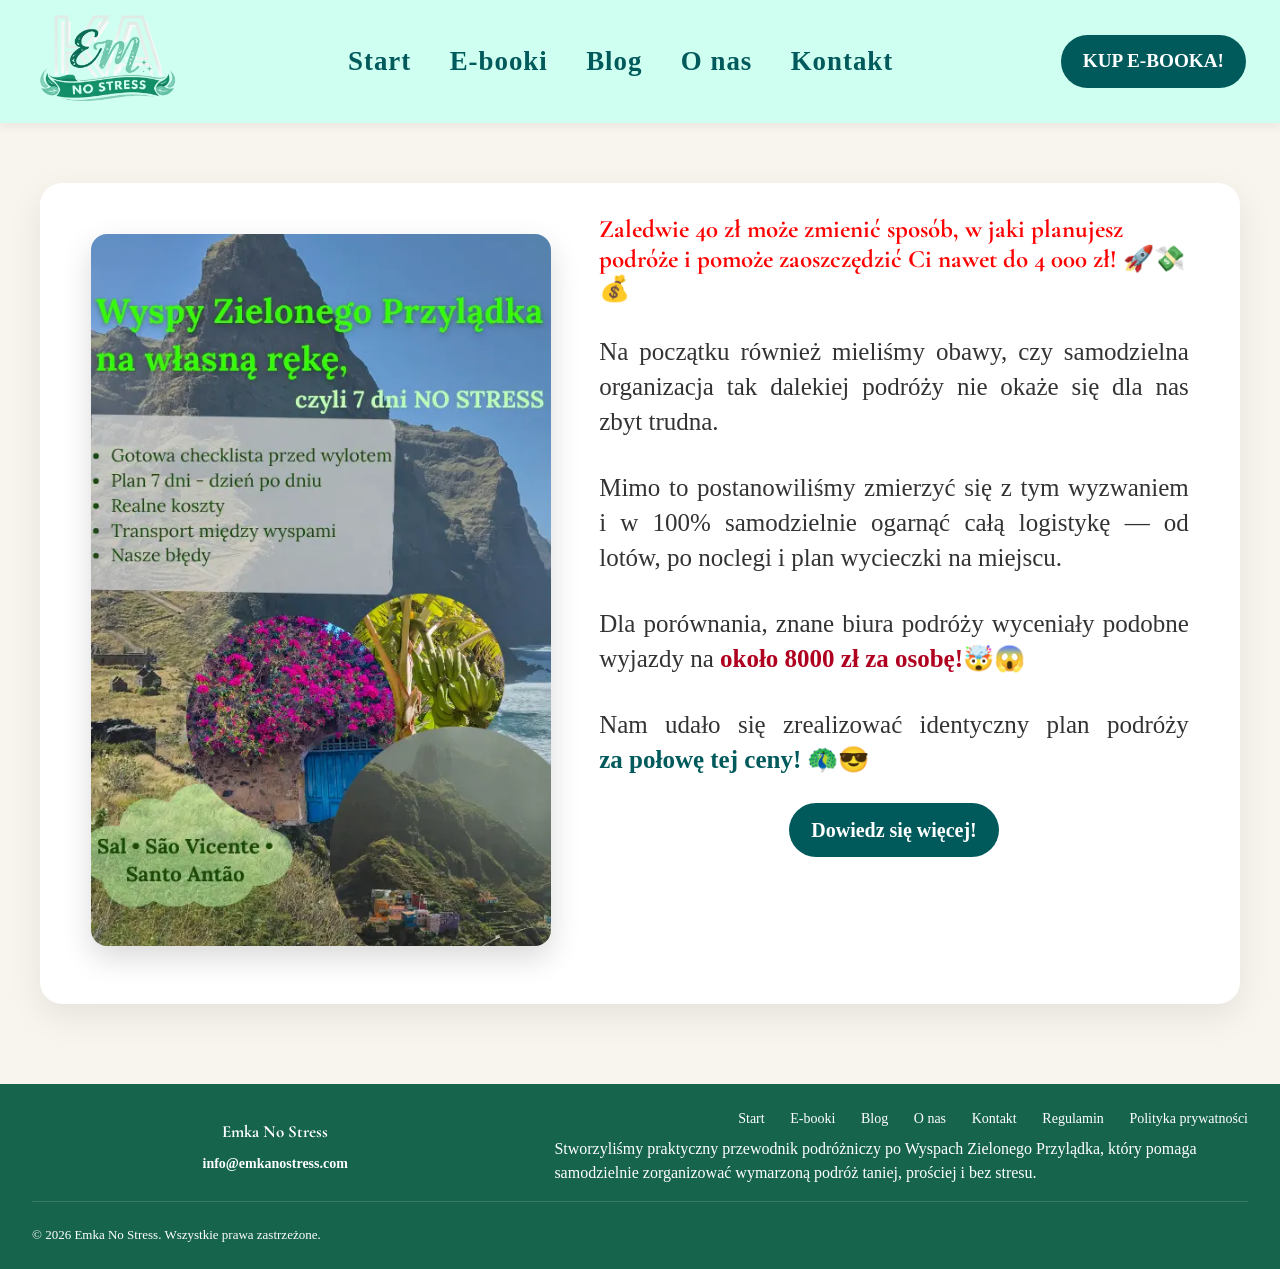
<file: ebooki.html>
<!DOCTYPE html>
<html lang="pl">
<head>
<!-- Google tag (gtag.js) -->
<script async src="https://www.googletagmanager.com/gtag/js?id=G-2G6NJ35526"></script>
<script>
  window.dataLayer = window.dataLayer || [];
  function gtag(){dataLayer.push(arguments);}
  gtag('js', new Date());

  gtag('config', 'G-2G6NJ35526');
</script>
<meta charset="UTF-8">
<meta name="viewport" content="width=device-width, initial-scale=1.0">
<meta name="description" content="Praktyczne e-booki poradniki podróżnicze pomagające planować podróże samodzielnie bez biur podróży. Dzięki nim oszczędzisz dużo pieniędzy na kolejne podróże.">
<link rel="canonical" href="https://emkanostress.com/ebooki.html">
<link rel="icon" type="image/png" href="images/logok1.png">
<link rel="icon" href="images/logok1.ico">

<meta property="og:title" content="Wyspy Zielonego Przylądka na własną rękę, praktyczny plan i konkretne wskazówki.">
<meta property="og:description" content="Praktyczne e-booki o tanim, samodzielnym podróżowaniu.">
<meta property="og:image" content="https://emkanostress.com/images/okladka.webp">
<meta property="og:image:width" content="512">
<meta property="og:image:height" content="792">
<meta property="og:image:alt" content="Okładka ebooka Wyspy Zielonego Przylądka na własną rękę">
<meta property="og:url" content="https://emkanostress.com/ebooki.html">
<meta property="og:type" content="website">

<title>Ebooki | Emka No Stress</title>
<!-- Preconnect -->
<link rel="preconnect" href="https://fonts.googleapis.com">
<link rel="preconnect" href="https://fonts.gstatic.com" crossorigin>

<!-- Google Fonts non-blocking -->
<link
  rel="preload"
  as="style"
  href="https://fonts.googleapis.com/css2?family=Playfair+Display:wght@500;700&display=swap"
  onload="this.onload=null;this.rel='stylesheet'"
>

<link
  rel="preload"
  as="style"
  href="https://fonts.googleapis.com/css2?family=Cormorant+Garamond:wght@400;600&display=swap"
  onload="this.onload=null;this.rel='stylesheet'"
>

<!-- Fallback dla no-JS -->
<noscript>
  <link
    rel="stylesheet"
    href="https://fonts.googleapis.com/css2?family=Playfair+Display:wght@500;700&display=swap"
  >

  <link
    rel="stylesheet"
    href="https://fonts.googleapis.com/css2?family=Cormorant+Garamond:wght@400;600&display=swap"
  >
</noscript>

<link rel="stylesheet" href="style.css">

<script type="application/ld+json">
{
  "@context": "https://schema.org",
  "@graph": [
    {
      "@type": "Organization",
      "@id": "https://emkanostress.com/#organization",
      "name": "Emka No Stress",
      "url": "https://emkanostress.com/",
      "logo": "https://emkanostress.com/images/logok1.png",
      "email": "info@emkanostress.com"
    },
    {
      "@type": "WebPage",
      "@id": "https://emkanostress.com/ebooki.html#webpage",
      "url": "https://emkanostress.com/ebooki.html",
      "name": "Ebooki | Emka No Stress",
      "description": "Praktyczne e-booki poradniki podróżnicze pomagające planować podróże samodzielnie bez biur podróży.",
      "isPartOf": {
        "@id": "https://emkanostress.com/#website"
      },
      "publisher": {
        "@id": "https://emkanostress.com/#organization"
      },
      "inLanguage": "pl-PL"
    },
    {
      "@type": "CollectionPage",
      "@id": "https://emkanostress.com/ebooki.html#collection",
      "url": "https://emkanostress.com/ebooki.html",
      "name": "E-booki podróżnicze Emka No Stress",
      "mainEntity": {
        "@type": "ItemList",
        "name": "E-booki podróżnicze",
        "itemListElement": [
          {
            "@type": "ListItem",
            "position": 1,
            "url": "https://emkanostress.com/cv_ebook.html",
            "item": {
              "@type": "Book",
              "@id": "https://emkanostress.com/cv_ebook.html#book",
              "name": "Cabo Verde - E-book",
              "image": "https://emkanostress.com/images/okladka.webp",
              "inLanguage": "pl-PL",
              "publisher": {
                "@id": "https://emkanostress.com/#organization"
              }
            }
          }
        ]
      }
    },
    {
      "@type": "BreadcrumbList",
      "@id": "https://emkanostress.com/ebooki.html#breadcrumb",
      "itemListElement": [
        {
          "@type": "ListItem",
          "position": 1,
          "name": "Start",
          "item": "https://emkanostress.com/"
        },
        {
          "@type": "ListItem",
          "position": 2,
          "name": "E-booki",
          "item": "https://emkanostress.com/ebooki.html"
        }
      ]
    }
  ]
}
</script>

</head>

<body>


<!-- NAVBAR -->
<header class="navbar">

  <!-- LOGO -->
  <div class="logo">
	<a href="/">
	  <img src="images/logok.png" alt="Emka No Stress logo">
	</a>
  </div>

  <input type="checkbox" id="nav-toggle" class="nav-toggle">
  <label for="nav-toggle" class="nav-toggle-label">
    <span></span>
    <span></span>
    <span></span>
  </label>

  <!-- MENU -->
  <nav class="nav-links">

    <a href="/">Start</a>

    <div class="dropdown">
      <a href="ebooki.html">E-booki</a>

      <div class="dropdown-content">
        <a href="cv_ebook.html">Cabo Verde</a>
      </div>
    </div>

    <a href="blog.html">Blog</a>
    <a href="onas.html">O nas</a>
    <a href="kontakt.html">Kontakt</a>

  </nav>

  <!-- BUTTON -->
  <a href="https://buy.stripe.com/eVqeV75oucP421E8MB5wI02" class="nav-buy-btn">
    KUP E-BOOKA!
  </a>

</header>


<main>
<section class="ebook-section">

  <div class="ebook-card">

    <div class="ebook-image">
      <img src="images/okladka.webp" alt="Okładka e-booka Cabo Verde" width="512" height="792" loading="lazy">
    </div>

    <div class="ebook-content">

      <h1 class="ebook-subtitle">Zaledwie 40 zł może zmienić sposób, w jaki planujesz podróże i&nbsp;pomoże zaoszczędzić Ci nawet do 4 000 zł! 🚀💸💰</h1>

      <p>
  Na początku również mieliśmy obawy, czy&nbsp;samodzielna organizacja tak dalekiej podróży nie okaże się dla nas zbyt&nbsp;trudna.
</p>

<p>
  Mimo to postanowiliśmy zmierzyć się z tym wyzwaniem i&nbsp;w&nbsp;100% samodzielnie ogarnąć całą logistykę — od lotów, po&nbsp;noclegi i&nbsp;plan wycieczki na&nbsp;miejscu.
</p>

<p>
  Dla porównania, znane biura podróży wyceniały podobne wyjazdy
  na <span style="font-weight:700; color:#b00020;">około 8000 zł za&nbsp;osobę!🤯😱</span>
</p>

<p>
  Nam udało się zrealizować identyczny plan podróży 
<span style="font-weight: 700; color: #005A5C;">
za&nbsp;połowę tej ceny!
</span>🦚😎
</p>

      <a href="cv_ebook.html" class="know-more-btn">
        Dowiedz się więcej!
      </a>

    </div>

  </div>

</section>
</main>

<!-- FOOTER -->
<footer class="footer">

  <div class="footer-content">

    <div class="footer-box footer-brand">
      <h4>Emka No Stress</h4>
      <b><a href="mailto:info@emkanostress.com">info@emkanostress.com</a></b>
    </div>

    <div class="footer-box footer-links">
      <a href="/">Start</a>
      <a href="ebooki.html">E-booki</a>
      <a href="blog.html">Blog</a>
      <a href="onas.html">O nas</a>
      <a href="kontakt.html">Kontakt</a>
      <a href="regulamin.html">Regulamin</a>
      <a href="polityka.html">Polityka prywatności</a>
    </div>
    Stworzyliśmy praktyczny przewodnik podróżniczy po Wyspach Zielonego Przylądka, który pomaga samodzielnie zorganizować wymarzoną podróż taniej, prościej i&nbsp;bez stresu.



  </div>

  <div class="footer-bottom">
    <p>© 2026 Emka No Stress. Wszystkie prawa zastrzeżone.</p>
  </div>

</footer>
</body>
</html>
</file>
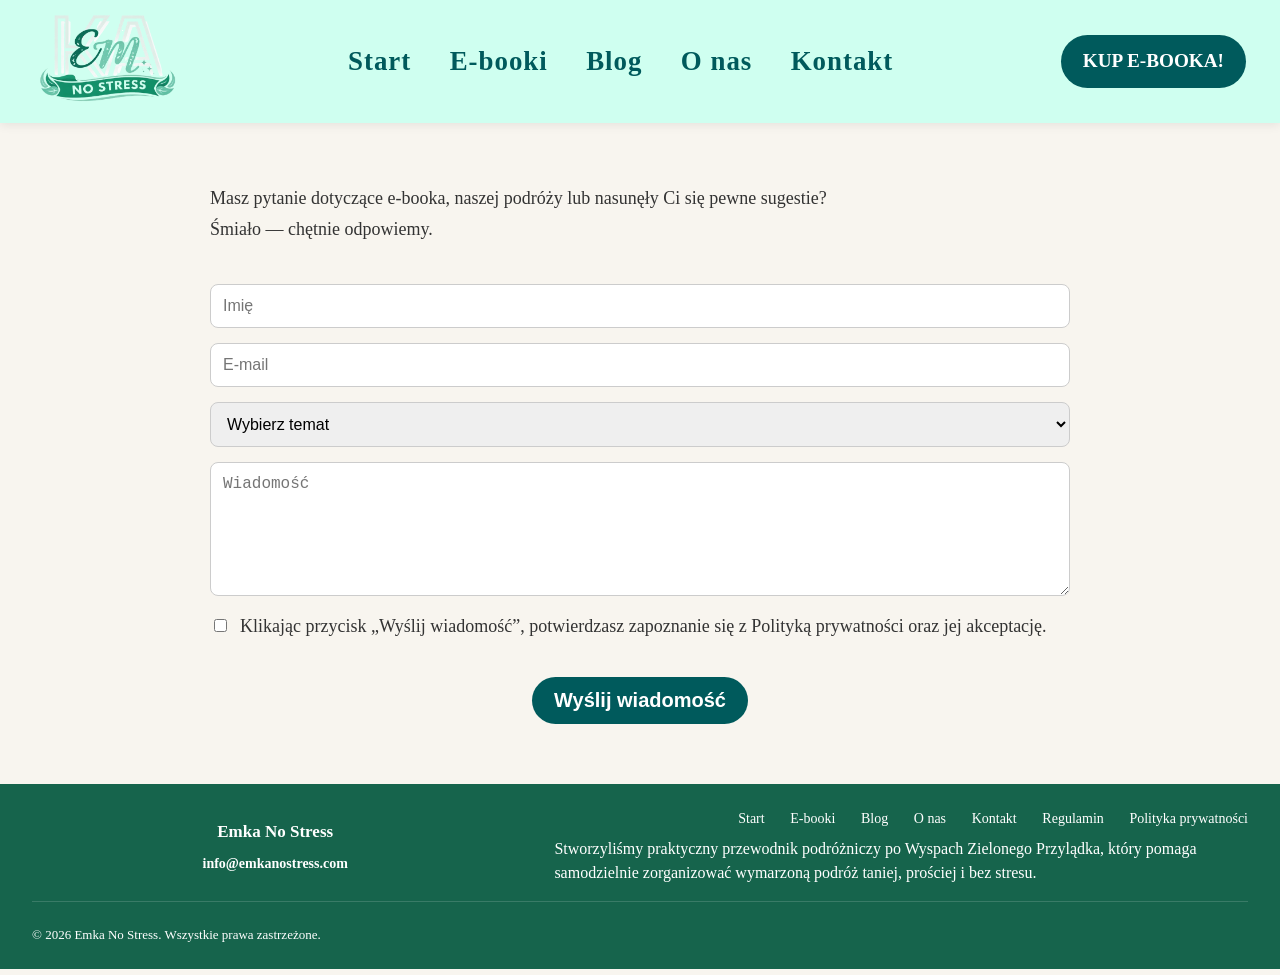
<file: kontakt.html>
<!DOCTYPE html>
<html lang="pl">
<head>
<!-- Google tag (gtag.js) -->
<script async src="https://www.googletagmanager.com/gtag/js?id=G-2G6NJ35526"></script>
<script>
  window.dataLayer = window.dataLayer || [];
  function gtag(){dataLayer.push(arguments);}
  gtag('js', new Date());

  gtag('config', 'G-2G6NJ35526');
</script>
<meta charset="UTF-8">
<meta name="viewport" content="width=device-width, initial-scale=1.0">
<meta name="description" content="Skontaktuj się z nami. Eliza i Marek Kiełtyka Emka No Stress.">
<link rel="canonical" href="https://emkanostress.com/kontakt.html">
<link rel="icon" type="image/png" href="images/logok1.png">
<link rel="icon" href="images/logok1.ico">


<title>Kontakt | Emka No Stress</title>

<link rel="stylesheet" href="style.css">

<script type="application/ld+json">
{
  "@context": "https://schema.org",
  "@graph": [
    {
      "@type": "Organization",
      "@id": "https://emkanostress.com/#organization",
      "name": "Emka No Stress",
      "url": "https://emkanostress.com/",
      "logo": "https://emkanostress.com/images/logok1.png",
      "email": "info@emkanostress.com",
      "founder": [
        {
          "@type": "Person",
          "name": "Eliza Kiełtyka"
        },
        {
          "@type": "Person",
          "name": "Marek Kiełtyka"
        }
      ]
    },
    {
      "@type": "ContactPage",
      "@id": "https://emkanostress.com/kontakt.html#contactpage",
      "url": "https://emkanostress.com/kontakt.html",
      "name": "Kontakt | Emka No Stress",
      "description": "Skontaktuj się z nami. Eliza i Marek Kiełtyka Emka No Stress.",
      "mainEntity": {
        "@id": "https://emkanostress.com/#organization"
      },
      "isPartOf": {
        "@id": "https://emkanostress.com/#website"
      },
      "inLanguage": "pl-PL"
    },
    {
      "@type": "BreadcrumbList",
      "@id": "https://emkanostress.com/kontakt.html#breadcrumb",
      "itemListElement": [
        {
          "@type": "ListItem",
          "position": 1,
          "name": "Start",
          "item": "https://emkanostress.com/"
        },
        {
          "@type": "ListItem",
          "position": 2,
          "name": "Kontakt",
          "item": "https://emkanostress.com/kontakt.html"
        }
      ]
    }
  ]
}
</script>

</head>

<body>

<!-- NAVBAR -->
<header class="navbar">

  <!-- LOGO -->
  <div class="logo">
	<a href="/">
	  <img src="images/logok.png" alt="Emka No Stress logo">
	</a>
  </div>

  <input type="checkbox" id="nav-toggle" class="nav-toggle">
  <label for="nav-toggle" class="nav-toggle-label">
    <span></span>
    <span></span>
    <span></span>
  </label>

  <!-- MENU -->
  <nav class="nav-links">

    <a href="/">Start</a>

    <div class="dropdown">
      <a href="ebooki.html">E-booki</a>

      <div class="dropdown-content">
        <a href="cv_ebook.html">Cabo Verde</a>
      </div>
    </div>

    <a href="blog.html">Blog</a>
    <a href="onas.html">O nas</a>
    <a href="kontakt.html">Kontakt</a>

  </nav>

  <!-- BUTTON -->
  <a href="https://buy.stripe.com/eVqeV75oucP421E8MB5wI02" class="nav-buy-btn">
    KUP E-BOOKA!
  </a>

</header>


<main class="contact-section">

  <p class="intro">
    Masz pytanie dotyczące e-booka, naszej podróży lub nasunęły Ci się pewne sugestie?<br>
    Śmiało — chętnie odpowiemy.
  </p>

  <form action="https://formspree.io/f/xqenvjvn" method="POST">

    <input type="text" name="name" placeholder="Imię" required maxlength="80" autocomplete="name">

    <input type="email" name="email" placeholder="E-mail" required maxlength="120" autocomplete="email">

    <select name="topic" required>
	  <option value="" disabled selected>Wybierz temat</option>
      <option value="ebook">E-book</option>
      <option value="wspolpraca">Współpraca</option>
      <option value="inne">Inne</option>
    </select>

    <textarea name="message" rows="6" placeholder="Wiadomość" required maxlength="3000"></textarea>

    <input type="text" name="_gotcha" tabindex="-1" autocomplete="off" style="display:none">

    <label class="privacy-consent">
      <input type="checkbox" name="privacy" required>
      <span>Klikając przycisk „Wyślij wiadomość”, potwierdzasz zapoznanie się z Polityką prywatności oraz jej akceptację.</span>
    </label>

    <button type="submit" class="know-more-btn">Wyślij wiadomość</button>
  </form>
</main>

<script>
document.addEventListener("DOMContentLoaded", () => {
  const messages = {
    name: "Proszę wpisać imię.",
    email: "Proszę wpisać poprawny adres e-mail.",
    topic: "Proszę wybrać temat wiadomości.",
    message: "Proszę wpisać wiadomość.",
    privacy: "Proszę zaznaczyć, jeśli chcesz przesłać wiadomość."
  };

  document.querySelectorAll("[required]").forEach((field) => {
    const message = messages[field.name] || "Proszę uzupełnić to pole.";

    field.addEventListener("invalid", () => {
      field.setCustomValidity(message);
    });

    field.addEventListener("input", () => {
      field.setCustomValidity("");
    });

    field.addEventListener("change", () => {
      field.setCustomValidity("");
    });
  });
});
</script>

<!-- FOOTER -->
<footer class="footer">

  <div class="footer-content">

    <div class="footer-box footer-brand">
      <h4>Emka No Stress</h4>
      <b><a href="mailto:info@emkanostress.com">info@emkanostress.com</a></b>
    </div>

    <div class="footer-box footer-links">
      <a href="/">Start</a>
      <a href="ebooki.html">E-booki</a>
      <a href="blog.html">Blog</a>
      <a href="onas.html">O nas</a>
      <a href="kontakt.html">Kontakt</a>
      <a href="regulamin.html">Regulamin</a>
      <a href="polityka.html">Polityka prywatności</a>
    </div>
    Stworzyliśmy praktyczny przewodnik podróżniczy po Wyspach Zielonego Przylądka, który pomaga samodzielnie zorganizować wymarzoną podróż taniej, prościej i&nbsp;bez stresu.



  </div>

  <div class="footer-bottom">
    <p>© 2026 Emka No Stress. Wszystkie prawa zastrzeżone.</p>
  </div>

</footer>
</body>
</html>
</file>
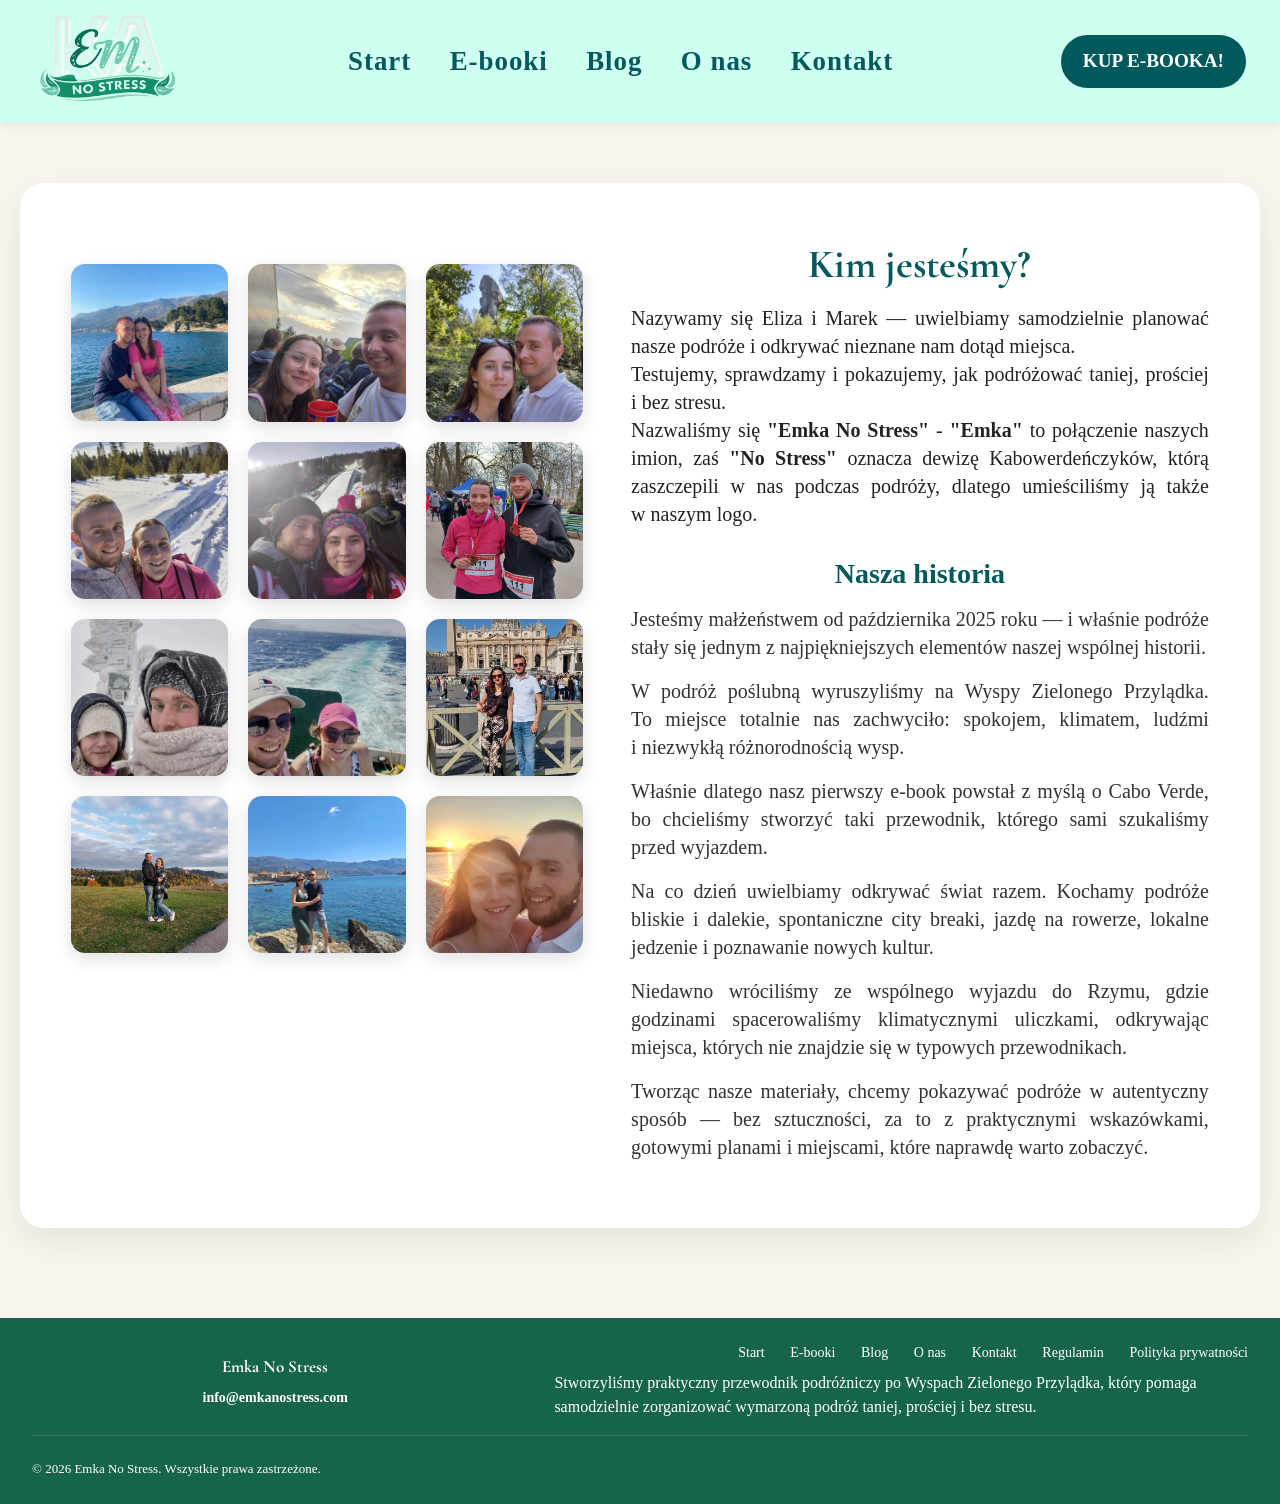
<file: onas.html>
<!DOCTYPE html>
<html lang="pl">
<head>
<!-- Google tag (gtag.js) -->
<script async src="https://www.googletagmanager.com/gtag/js?id=G-2G6NJ35526"></script>
<script>
  window.dataLayer = window.dataLayer || [];
  function gtag(){dataLayer.push(arguments);}
  gtag('js', new Date());

  gtag('config', 'G-2G6NJ35526');
</script>
<meta charset="UTF-8">
<meta name="viewport" content="width=device-width, initial-scale=1.0">
<meta name="description" content="Dlaczego z nami odbędziesz swoją wymarzoną podróż bez stresu i zaoszczędzisz mnóstwo pieniędzy.">
<link rel="canonical" href="https://emkanostress.com/onas.html">
<link rel="icon" type="image/png" href="images/logok1.png">
<link rel="icon" href="images/logok1.ico">


<title>O nas | Emka No Stress</title>

<!-- Preconnect -->
<link rel="preconnect" href="https://fonts.googleapis.com">
<link rel="preconnect" href="https://fonts.gstatic.com" crossorigin>

<!-- Google Fonts non-blocking -->
<link
  rel="preload"
  as="style"
  href="https://fonts.googleapis.com/css2?family=Playfair+Display:wght@500;700&display=swap"
  onload="this.onload=null;this.rel='stylesheet'"
>

<link
  rel="preload"
  as="style"
  href="https://fonts.googleapis.com/css2?family=Cormorant+Garamond:wght@400;600&display=swap"
  onload="this.onload=null;this.rel='stylesheet'"
>

<!-- Fallback dla no-JS -->
<noscript>
  <link
    rel="stylesheet"
    href="https://fonts.googleapis.com/css2?family=Playfair+Display:wght@500;700&display=swap"
  >

  <link
    rel="stylesheet"
    href="https://fonts.googleapis.com/css2?family=Cormorant+Garamond:wght@400;600&display=swap"
  >
</noscript>

<link rel="stylesheet" href="style.css">

<script type="application/ld+json">
{
  "@context": "https://schema.org",
  "@graph": [
    {
      "@type": "Organization",
      "@id": "https://emkanostress.com/#organization",
      "name": "Emka No Stress",
      "url": "https://emkanostress.com/",
      "logo": {
        "@type": "ImageObject",
        "url": "https://emkanostress.com/images/logok1.png"
      },
      "email": "info@emkanostress.com",
      "description": "Twórcy praktycznych przewodników podróżniczych dla osób planujących samodzielne podróże.",

      "founder": [
        {
          "@id": "https://emkanostress.com/#eliza"
        },
        {
          "@id": "https://emkanostress.com/#marek"
        }
      ],
      "contactPoint": {
        "@type": "ContactPoint",
        "email": "info@emkanostress.com",
        "contactType": "Kontakt bezpośredni"
      }
    },
    {
      "@type": "Person",
      "@id": "https://emkanostress.com/#eliza",
      "name": "Eliza Kiełtyka",
      "worksFor": {
        "@id": "https://emkanostress.com/#organization"
      },
      "url": "https://emkanostress.com/onas.html"
    },
    {
      "@type": "Person",
      "@id": "https://emkanostress.com/#marek",
      "name": "Marek Kiełtyka",
      "worksFor": {
        "@id": "https://emkanostress.com/#organization"
      },
      "url": "https://emkanostress.com/onas.html"
    },
    {
      "@type": "WebSite",
      "@id": "https://emkanostress.com/#website",
      "url": "https://emkanostress.com/",
      "name": "Emka No Stress",
      "publisher": {
        "@id": "https://emkanostress.com/#organization"
      },
      "inLanguage": "pl-PL"
    },
    {
      "@type": "AboutPage",
      "@id": "https://emkanostress.com/onas.html#aboutpage",
      "url": "https://emkanostress.com/onas.html",
      "name": "O nas | Emka No Stress",
      "description": "Dlaczego z nami odbędziesz swoją wymarzoną podróż bez stresu i zaoszczędzisz mnóstwo pieniędzy.",
      "about": {
        "@id": "https://emkanostress.com/#organization"
      },
      "mainEntity": {
        "@id": "https://emkanostress.com/#organization"
      },
      "isPartOf": {
        "@id": "https://emkanostress.com/#website"
      },
      "primaryImageOfPage": {
        "@type": "ImageObject",
        "url": "https://emkanostress.com/images/1.webp"
      },
      "inLanguage": "pl-PL"
    },
    {
      "@type": "BreadcrumbList",
      "@id": "https://emkanostress.com/onas.html#breadcrumb",
      "itemListElement": [
        {
          "@type": "ListItem",
          "position": 1,
          "name": "Start",
          "item": "https://emkanostress.com/"
        },
        {
          "@type": "ListItem",
          "position": 2,
          "name": "O nas",
          "item": "https://emkanostress.com/onas.html"
        }
      ]
    }
  ]
}
</script>

</head>

<body>

<!-- NAVBAR -->
<header class="navbar">

  <!-- LOGO -->
  <div class="logo">
	<a href="/">
	  <img src="images/logok.png" alt="Emka No Stress logo">
	</a>
  </div>

  <input type="checkbox" id="nav-toggle" class="nav-toggle">
  <label for="nav-toggle" class="nav-toggle-label">
    <span></span>
    <span></span>
    <span></span>
  </label>

  <!-- MENU -->
  <nav class="nav-links">

    <a href="/">Start</a>

    <div class="dropdown">
      <a href="ebooki.html">E-booki</a>

      <div class="dropdown-content">
        <a href="cv_ebook.html">Cabo Verde</a>
      </div>
    </div>

    <a href="blog.html">Blog</a>
    <a href="onas.html">O nas</a>
    <a href="kontakt.html">Kontakt</a>

  </nav>

  <!-- BUTTON -->
  <a href="https://buy.stripe.com/eVqeV75oucP421E8MB5wI02" class="nav-buy-btn">
    KUP E-BOOKA!
  </a>

</header>

<main class="about-section">

  <div class="about-card">

    <div class="about-gallery">

      <img src="images/1.webp" alt="Eliza i Marek" fetchpriority="high" decoding="async" width="170" height="170">
      <img src="images/2.webp" alt="Eliza i Marek" fetchpriority="high" decoding="async" width="170" height="170">
      <img src="images/3.webp" alt="Eliza i Marek" fetchpriority="high" decoding="async" width="170" height="170">
      <img src="images/4.webp" alt="Eliza i Marek" fetchpriority="high" decoding="async" width="170" height="170">
      <img src="images/5.webp" alt="Eliza i Marek" fetchpriority="high" decoding="async" width="170" height="170">
      <img src="images/6.webp" alt="Eliza i Marek" fetchpriority="high" decoding="async" width="170" height="170">
      <img src="images/7.webp" alt="Eliza i Marek" fetchpriority="high" decoding="async" width="170" height="170">
      <img src="images/8.webp" alt="Eliza i Marek" fetchpriority="high" decoding="async" width="170" height="170">
      <img src="images/9.webp" alt="Eliza i Marek" fetchpriority="high" decoding="async" width="170" height="170">
	  <img src="images/10.webp" alt="Eliza i Marek" fetchpriority="high" decoding="async" width="170" height="170">
      <img src="images/11.webp" alt="Eliza i Marek" fetchpriority="high" decoding="async" width="170" height="170">
      <img src="images/12.webp" alt="Eliza i Marek" fetchpriority="high" decoding="async" width="170" height="170">

    </div>

    <div class="about-content">

      <h1 class="about-title">Kim jesteśmy?</h1>

      <p class="intro">
        Nazywamy się Eliza i Marek — uwielbiamy samodzielnie planować nasze podróże i odkrywać nieznane nam dotąd miejsca.
        <br>
        Testujemy, sprawdzamy i pokazujemy, jak podróżować taniej, prościej i&nbsp;bez&nbsp;stresu.
		<br>
		Nazwaliśmy się <b>"Emka No Stress"</b> - <b>"Emka"</b> to&nbsp;połączenie naszych imion, zaś <b>"No Stress"</b> oznacza dewizę Kabowerdeńczyków, którą zaszczepili w&nbsp;nas podczas podróży, dlatego umieściliśmy ją także w&nbsp;naszym logo.
      </p>

      <h3>Nasza historia</h3>

      <p>
        Jesteśmy małżeństwem od października 2025 roku — i&nbsp;właśnie podróże stały się jednym z&nbsp;najpiękniejszych elementów naszej wspólnej historii.
      </p>

      <p>
        W podróż poślubną wyruszyliśmy na Wyspy Zielonego Przylądka. To&nbsp;miejsce totalnie nas zachwyciło: spokojem, klimatem, ludźmi i&nbsp;niezwykłą różnorodnością wysp.
      </p>

      <p>
        Właśnie dlatego nasz pierwszy e-book powstał z&nbsp;myślą o Cabo Verde, bo&nbsp;chcieliśmy stworzyć taki przewodnik, którego sami szukaliśmy przed&nbsp;wyjazdem.
      </p>

      <p>
        Na co dzień uwielbiamy odkrywać świat razem. Kochamy podróże bliskie i&nbsp;dalekie, spontaniczne city breaki, jazdę na rowerze, lokalne jedzenie i&nbsp;poznawanie nowych kultur.
      </p>

      <p>
        Niedawno wróciliśmy ze wspólnego wyjazdu do&nbsp;Rzymu, gdzie godzinami spacerowaliśmy klimatycznymi uliczkami, odkrywając miejsca, których nie znajdzie się w typowych przewodnikach.
      </p>

      <p>
        Tworząc nasze materiały, chcemy pokazywać podróże w autentyczny sposób — bez sztuczności, za to z praktycznymi wskazówkami, gotowymi planami i&nbsp;miejscami, które naprawdę warto&nbsp;zobaczyć.
      </p>

    </div>

  </div>

</main>

<!-- FOOTER -->
<footer class="footer">

  <div class="footer-content">

    <div class="footer-box footer-brand">
      <h4>Emka No Stress</h4>
      <b><a href="mailto:info@emkanostress.com">info@emkanostress.com</a></b>
    </div>

    <div class="footer-box footer-links">
      <a href="/">Start</a>
      <a href="ebooki.html">E-booki</a>
      <a href="blog.html">Blog</a>
      <a href="onas.html">O nas</a>
      <a href="kontakt.html">Kontakt</a>
      <a href="regulamin.html">Regulamin</a>
      <a href="polityka.html">Polityka prywatności</a>
    </div>
    Stworzyliśmy praktyczny przewodnik podróżniczy po Wyspach Zielonego Przylądka, który pomaga samodzielnie zorganizować wymarzoną podróż taniej, prościej i&nbsp;bez stresu.



  </div>

  <div class="footer-bottom">
    <p>© 2026 Emka No Stress. Wszystkie prawa zastrzeżone.</p>
  </div>

</footer>

</body>
</html>
</file>
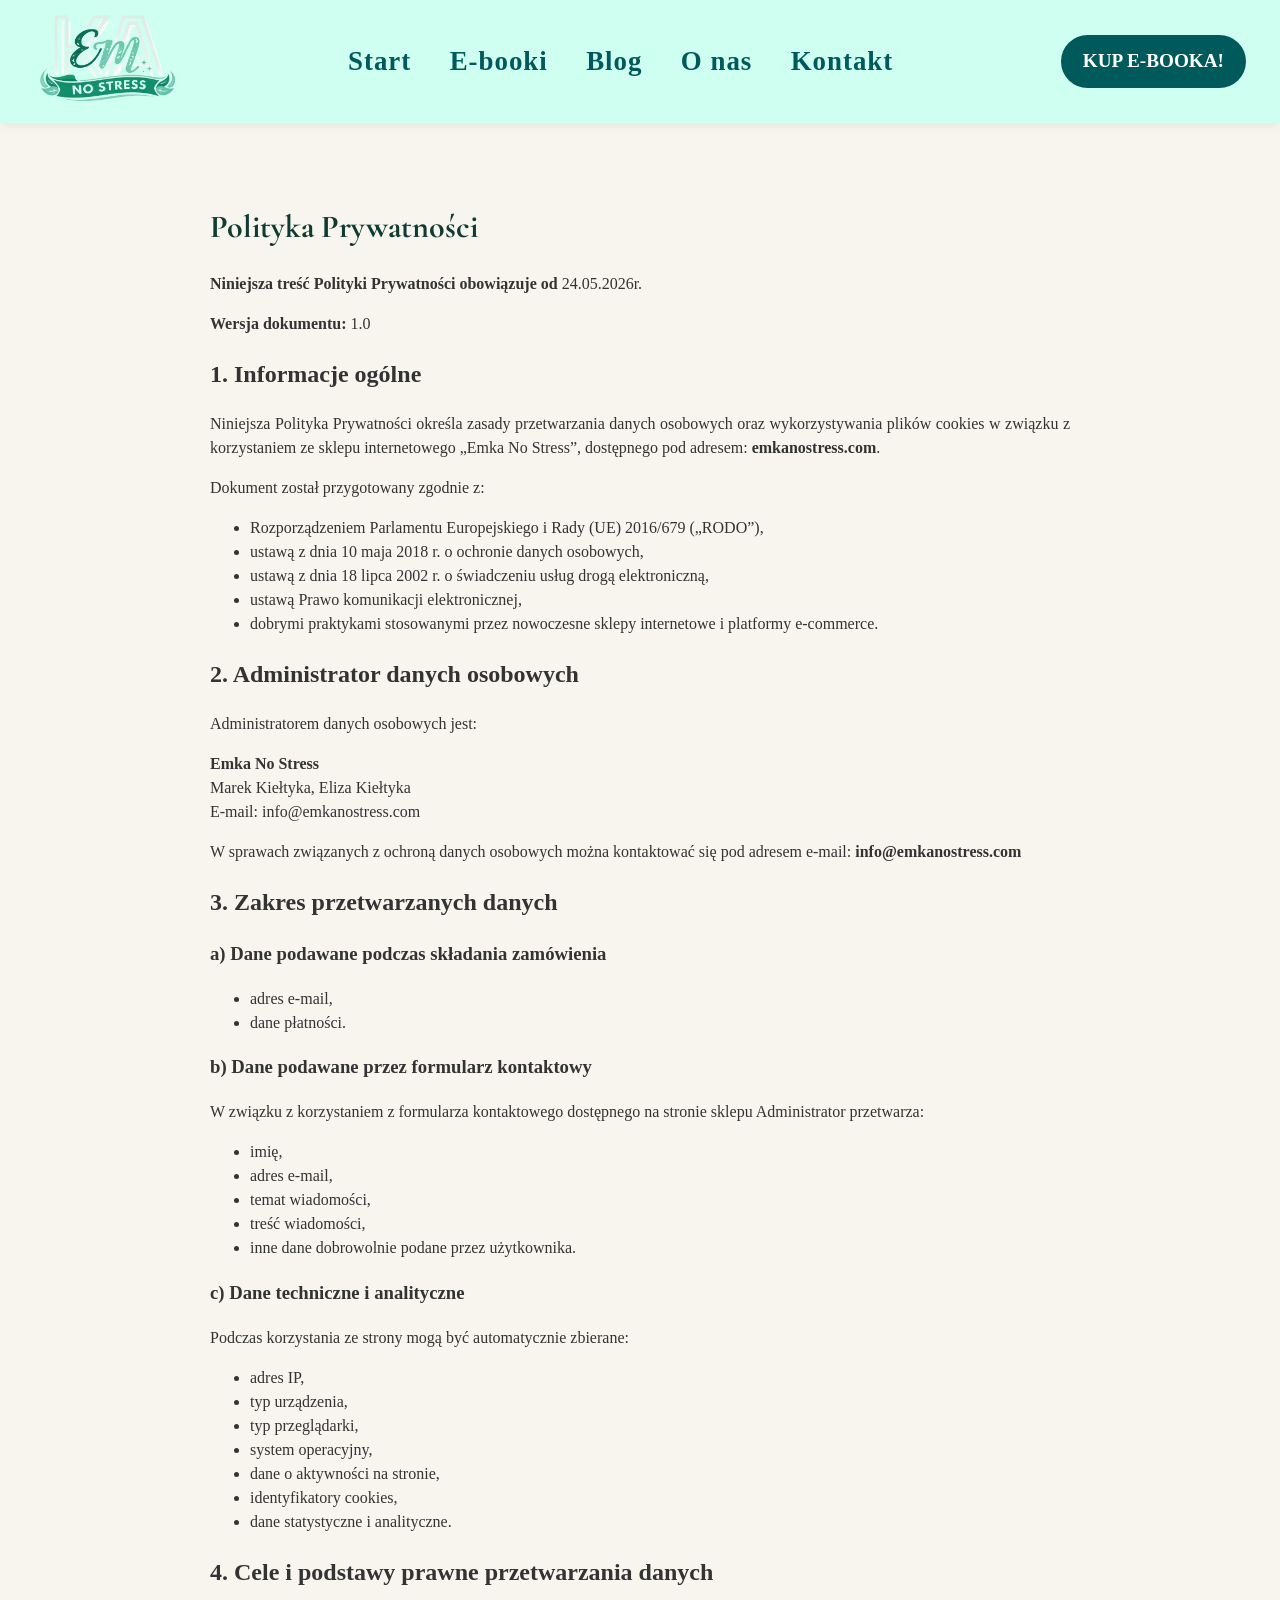
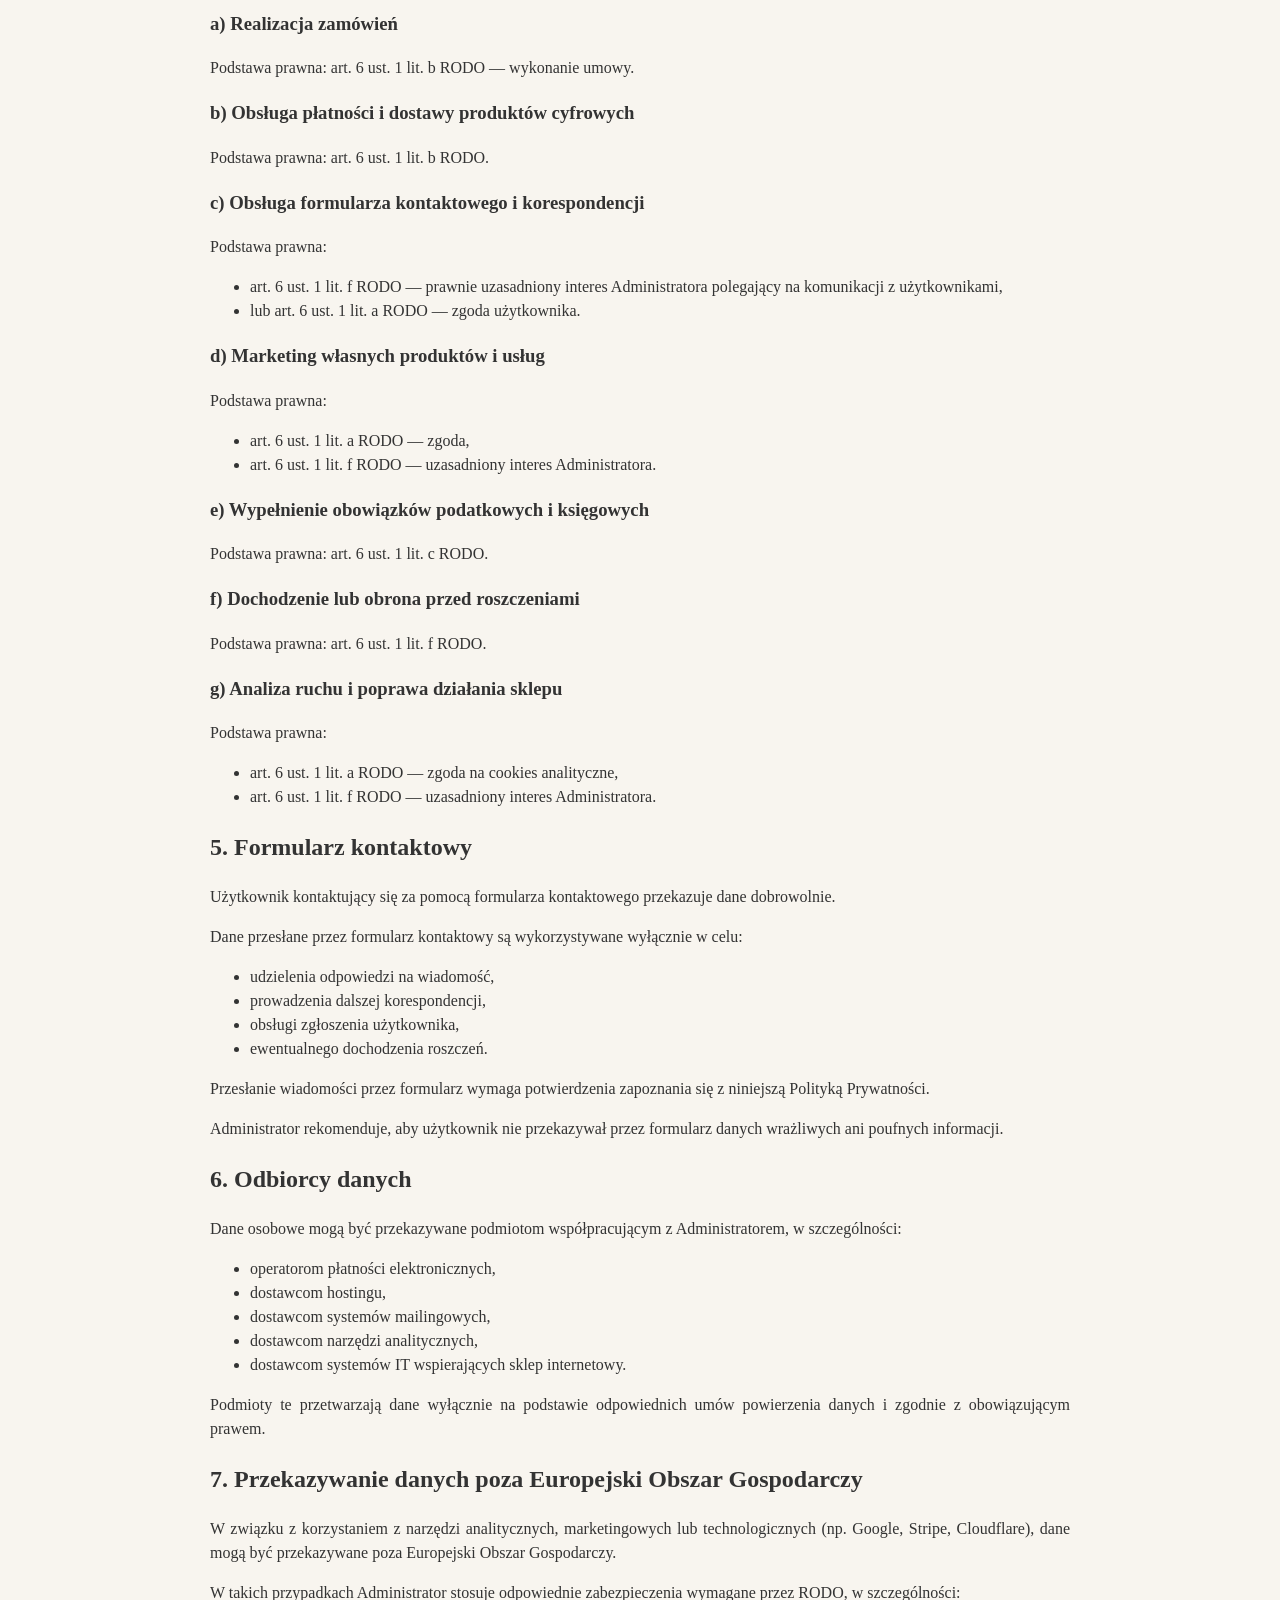
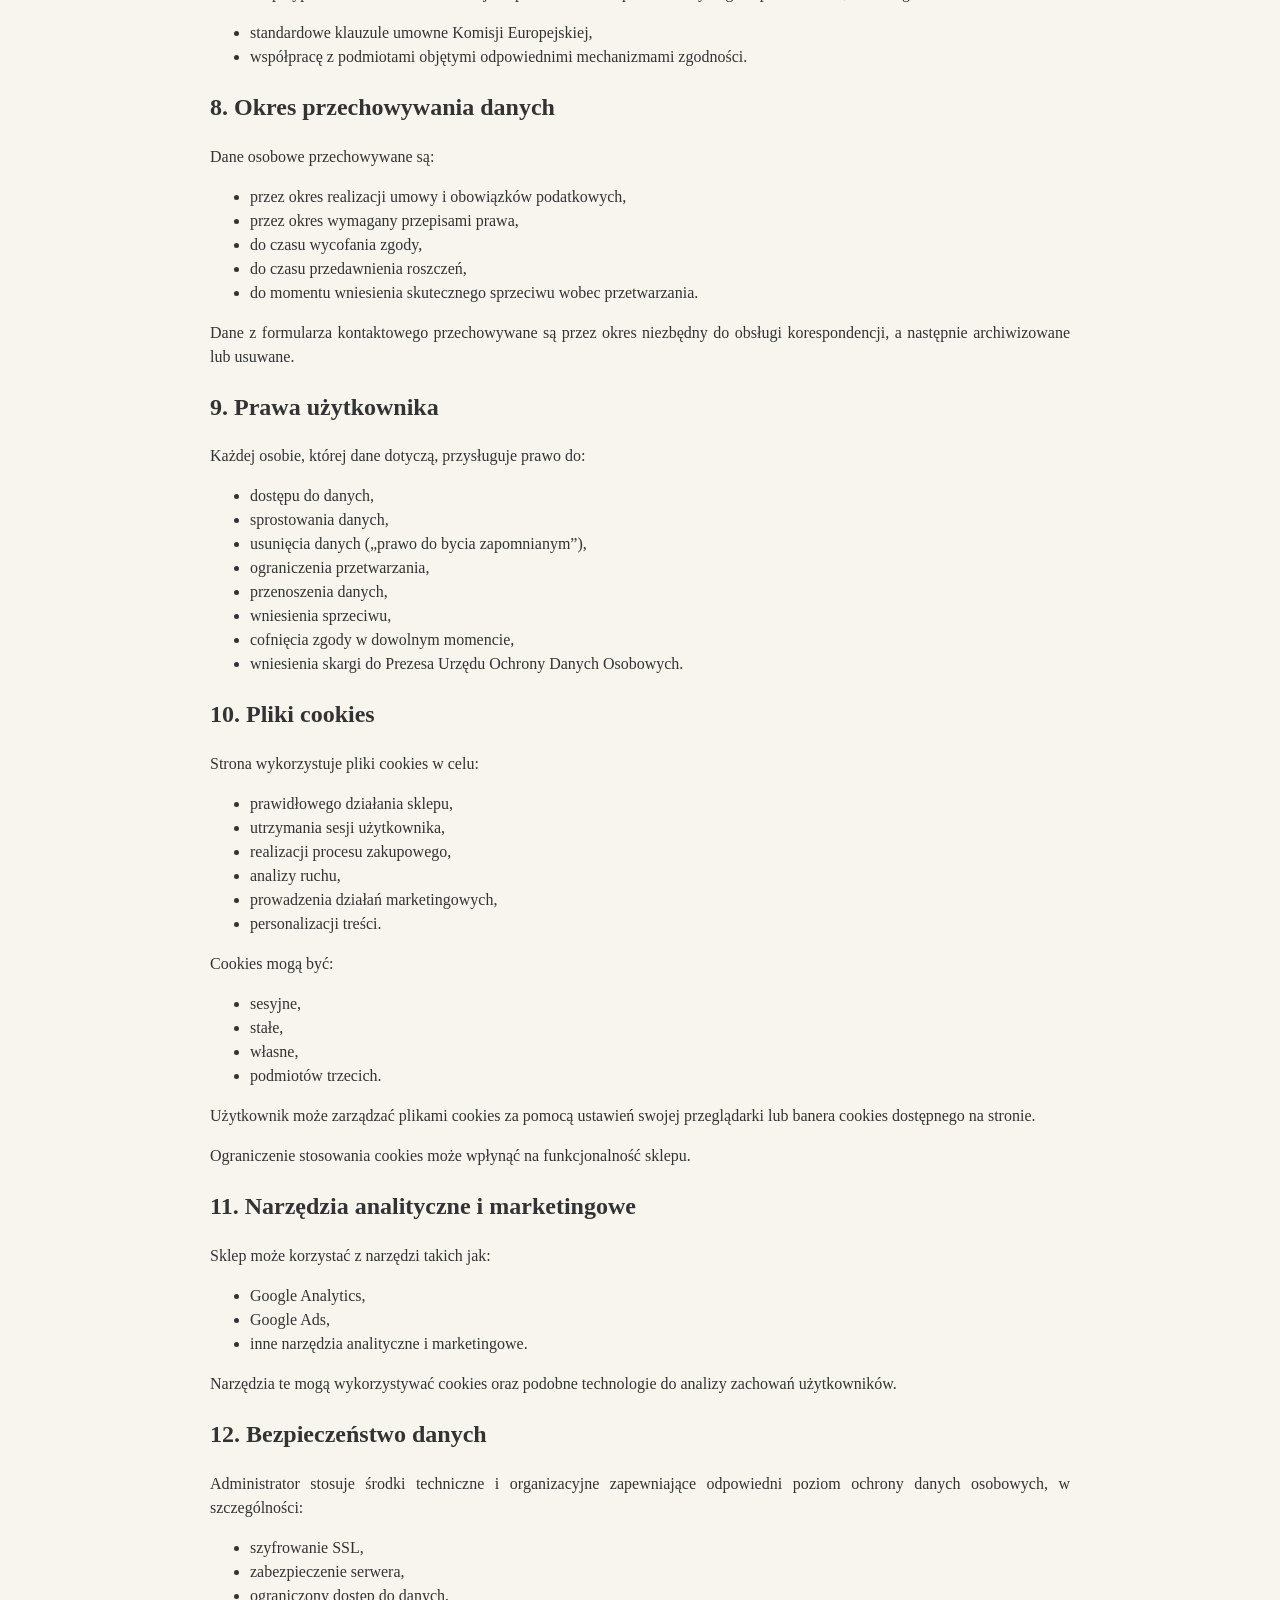
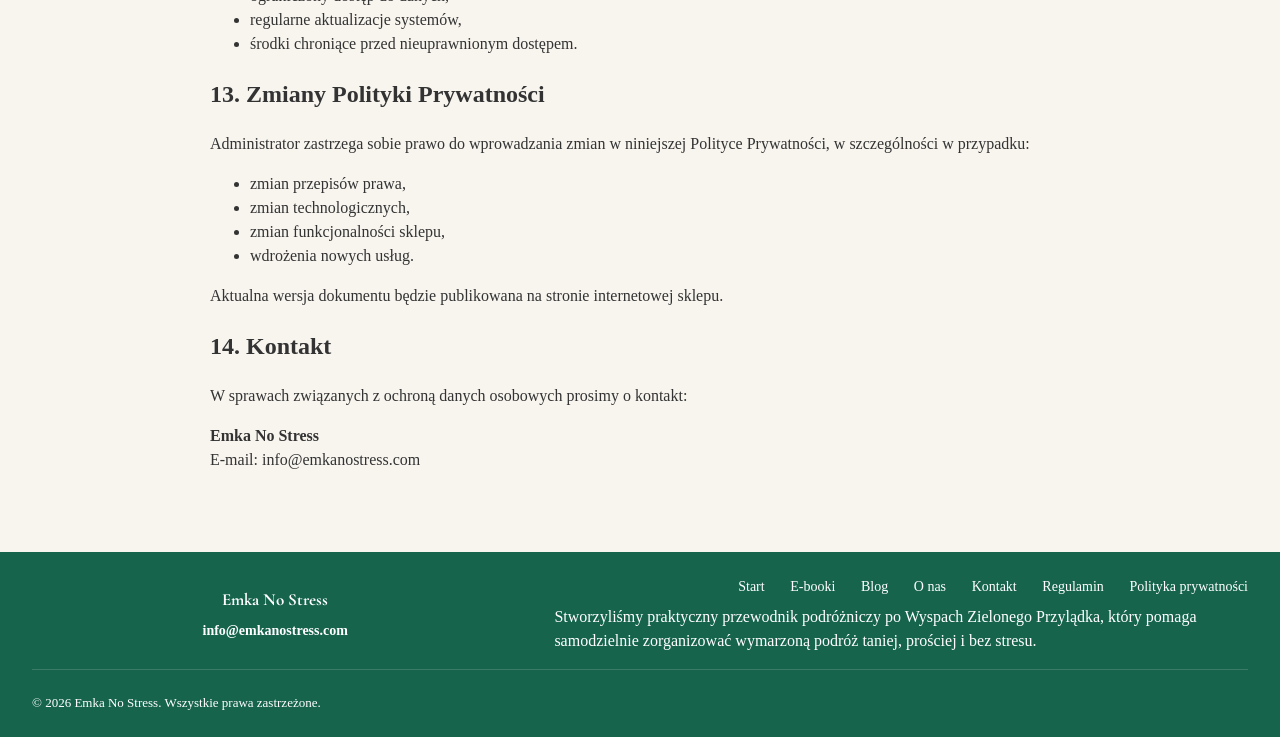
<file: polityka.html>
<!DOCTYPE html>
<html lang="pl">
<head>
<!-- Google tag (gtag.js) -->
<script async src="https://www.googletagmanager.com/gtag/js?id=G-2G6NJ35526"></script>
<script>
  window.dataLayer = window.dataLayer || [];
  function gtag(){dataLayer.push(arguments);}
  gtag('js', new Date());

  gtag('config', 'G-2G6NJ35526');
</script>
<meta charset="UTF-8">
<meta name="viewport" content="width=device-width, initial-scale=1.0">
<meta name="description" content="Polityka prywatności strony.">
<link rel="canonical" href="https://emkanostress.com/polityka.html">
<link rel="icon" type="image/png" href="images/logok1.png">
<link rel="icon" href="images/logok1.ico">

<title>Polityka prywatności | Emka No Stress</title>

<!-- Preconnect -->
<link rel="preconnect" href="https://fonts.googleapis.com">
<link rel="preconnect" href="https://fonts.gstatic.com" crossorigin>

<!-- Google Fonts non-blocking -->
<link
  rel="preload"
  as="style"
  href="https://fonts.googleapis.com/css2?family=Playfair+Display:wght@500;700&display=swap"
  onload="this.onload=null;this.rel='stylesheet'"
>

<link
  rel="preload"
  as="style"
  href="https://fonts.googleapis.com/css2?family=Cormorant+Garamond:wght@400;600&display=swap"
  onload="this.onload=null;this.rel='stylesheet'"
>

<!-- Fallback dla no-JS -->
<noscript>
  <link
    rel="stylesheet"
    href="https://fonts.googleapis.com/css2?family=Playfair+Display:wght@500;700&display=swap"
  >

  <link
    rel="stylesheet"
    href="https://fonts.googleapis.com/css2?family=Cormorant+Garamond:wght@400;600&display=swap"
  >
</noscript>

<link rel="stylesheet" href="style.css">

<script type="application/ld+json">
{
  "@context": "https://schema.org",
  "@graph": [
    {
      "@type": "Organization",
      "@id": "https://emkanostress.com/#organization",
      "name": "Emka No Stress",
      "url": "https://emkanostress.com/",
      "logo": "https://emkanostress.com/images/logok1.png",
      "email": "info@emkanostress.com"
    },
    {
      "@type": "WebPage",
      "@id": "https://emkanostress.com/polityka.html#webpage",
      "url": "https://emkanostress.com/polityka.html",
      "name": "Polityka prywatności | Emka No Stress",
      "description": "Polityka prywatności strony.",
      "isPartOf": {
        "@id": "https://emkanostress.com/#website"
      },
      "publisher": {
        "@id": "https://emkanostress.com/#organization"
      },
      "inLanguage": "pl-PL"
    },
    {
      "@type": "BreadcrumbList",
      "@id": "https://emkanostress.com/polityka.html#breadcrumb",
      "itemListElement": [
        {
          "@type": "ListItem",
          "position": 1,
          "name": "Start",
          "item": "https://emkanostress.com/"
        },
        {
          "@type": "ListItem",
          "position": 2,
          "name": "Polityka prywatności",
          "item": "https://emkanostress.com/polityka.html"
        }
      ]
    }
  ]
}
</script>

</head>

<body>

<!-- NAVBAR -->
<header class="navbar">

  <!-- LOGO -->
  <div class="logo">
	<a href="/">
	  <img src="images/logok.png" alt="Emka No Stress logo">
	</a>
  </div>

  <input type="checkbox" id="nav-toggle" class="nav-toggle">
  <label for="nav-toggle" class="nav-toggle-label">
    <span></span>
    <span></span>
    <span></span>
  </label>

  <!-- MENU -->
  <nav class="nav-links">

    <a href="/">Start</a>

    <div class="dropdown">
      <a href="ebooki.html">E-booki</a>

      <div class="dropdown-content">
        <a href="cv_ebook.html">Cabo Verde</a>
      </div>
    </div>

    <a href="blog.html">Blog</a>
    <a href="onas.html">O nas</a>
    <a href="kontakt.html">Kontakt</a>

  </nav>

  <!-- BUTTON -->
  <a href="https://buy.stripe.com/eVqeV75oucP421E8MB5wI02" class="nav-buy-btn">
    KUP E-BOOKA!
  </a>

</header>

<main class="section">

<h1>Polityka Prywatności</h1>

<p><strong>Niniejsza treść Polityki Prywatności obowiązuje od</strong> 24.05.2026r.</p>
<p><strong>Wersja dokumentu:</strong> 1.0</p>

<h2 class="section-subheading">1. Informacje ogólne</h2>

<p>
Niniejsza Polityka Prywatności określa zasady przetwarzania danych osobowych oraz wykorzystywania plików cookies
w związku z korzystaniem ze sklepu internetowego „Emka No Stress”, dostępnego pod adresem:
<strong>emkanostress.com</strong>.
</p>

<p>
Dokument został przygotowany zgodnie z:
</p>

<ul>
<li>Rozporządzeniem Parlamentu Europejskiego i Rady (UE) 2016/679 („RODO”),</li>
<li>ustawą z dnia 10 maja 2018 r. o ochronie danych osobowych,</li>
<li>ustawą z dnia 18 lipca 2002 r. o świadczeniu usług drogą elektroniczną,</li>
<li>ustawą Prawo komunikacji elektronicznej,</li>
<li>dobrymi praktykami stosowanymi przez nowoczesne sklepy internetowe i platformy e-commerce.</li>
</ul>

<h2 class="section-subheading">2. Administrator danych osobowych</h2>

<p>
Administratorem danych osobowych jest:
</p>

<p>
<strong>Emka No Stress</strong><br>
Marek Kiełtyka, Eliza Kiełtyka<br>
E-mail: info@emkanostress.com
</p>

<p>
W sprawach związanych z ochroną danych osobowych można kontaktować się pod adresem e-mail:
<strong>info@emkanostress.com</strong>
</p>

<h2 class="section-subheading">3. Zakres przetwarzanych danych</h2>

<h3>a) Dane podawane podczas składania zamówienia</h3>

<ul>
<li>adres e-mail,</li>
<!--<li>adres zamieszkania lub dostawy,</li>
<li>numer telefonu,</li>
<li>dane do faktury,</li>
<li>informacje o zakupionych produktach,</li> -->
<li>dane płatności.</li>
</ul>

<h3>b) Dane podawane przez formularz kontaktowy</h3>

<p>
W związku z korzystaniem z formularza kontaktowego dostępnego na stronie sklepu Administrator przetwarza:
</p>

<ul>
<li>imię,</li>
<li>adres e-mail,</li>
<li>temat wiadomości,</li>
<li>treść wiadomości,</li>
<li>inne dane dobrowolnie podane przez użytkownika.</li>
</ul>

<h3>c) Dane techniczne i analityczne</h3>

<p>
Podczas korzystania ze strony mogą być automatycznie zbierane:
</p>

<ul>
<li>adres IP,</li>
<li>typ urządzenia,</li>
<li>typ przeglądarki,</li>
<li>system operacyjny,</li>
<li>dane o aktywności na stronie,</li>
<li>identyfikatory cookies,</li>
<li>dane statystyczne i analityczne.</li>
</ul>

<h2 class="section-subheading">4. Cele i podstawy prawne przetwarzania danych</h2>

<h3>a) Realizacja zamówień</h3>

<p>
Podstawa prawna: art. 6 ust. 1 lit. b RODO — wykonanie umowy.
</p>

<h3>b) Obsługa płatności i dostawy produktów cyfrowych</h3>

<p>
Podstawa prawna: art. 6 ust. 1 lit. b RODO.
</p>

<h3>c) Obsługa formularza kontaktowego i korespondencji</h3>

<p>
Podstawa prawna:
</p>

<ul>
<li>art. 6 ust. 1 lit. f RODO — prawnie uzasadniony interes Administratora polegający na komunikacji z użytkownikami,</li>
<li>lub art. 6 ust. 1 lit. a RODO — zgoda użytkownika.</li>
</ul>

<h3>d) Marketing własnych produktów i usług</h3>

<p>
Podstawa prawna:
</p>

<ul>
<li>art. 6 ust. 1 lit. a RODO — zgoda,</li>
<li>art. 6 ust. 1 lit. f RODO — uzasadniony interes Administratora.</li>
</ul>

<h3>e) Wypełnienie obowiązków podatkowych i księgowych</h3>

<p>
Podstawa prawna: art. 6 ust. 1 lit. c RODO.
</p>

<h3>f) Dochodzenie lub obrona przed roszczeniami</h3>

<p>
Podstawa prawna: art. 6 ust. 1 lit. f RODO.
</p>

<h3>g) Analiza ruchu i poprawa działania sklepu</h3>

<p>
Podstawa prawna:
</p>

<ul>
<li>art. 6 ust. 1 lit. a RODO — zgoda na cookies analityczne,</li>
<li>art. 6 ust. 1 lit. f RODO — uzasadniony interes Administratora.</li>
</ul>

<h2 class="section-subheading">5. Formularz kontaktowy</h2>

<p>
Użytkownik kontaktujący się za pomocą formularza kontaktowego przekazuje dane dobrowolnie.
</p>

<p>
Dane przesłane przez formularz kontaktowy są wykorzystywane wyłącznie w celu:
</p>

<ul>
<li>udzielenia odpowiedzi na wiadomość,</li>
<li>prowadzenia dalszej korespondencji,</li>
<li>obsługi zgłoszenia użytkownika,</li>
<li>ewentualnego dochodzenia roszczeń.</li>
</ul>

<p>
Przesłanie wiadomości przez formularz wymaga potwierdzenia zapoznania się z niniejszą Polityką Prywatności.
</p>

<p>
Administrator rekomenduje, aby użytkownik nie przekazywał przez formularz danych wrażliwych ani poufnych informacji.
</p>

<h2 class="section-subheading">6. Odbiorcy danych</h2>

<p>
Dane osobowe mogą być przekazywane podmiotom współpracującym z Administratorem, w szczególności:
</p>

<ul>
<li>operatorom płatności elektronicznych,</li>
<li>dostawcom hostingu,</li>
<!--<li>firmom księgowym,</li>-->
<li>dostawcom systemów mailingowych,</li>
<li>dostawcom narzędzi analitycznych,</li>
<!--<li>kancelariom prawnym,</li>-->
<li>dostawcom systemów IT wspierających sklep internetowy.</li>
</ul>

<p>
Podmioty te przetwarzają dane wyłącznie na podstawie odpowiednich umów powierzenia danych i zgodnie z obowiązującym prawem.
</p>

<h2 class="section-subheading">7. Przekazywanie danych poza Europejski Obszar Gospodarczy</h2>

<p>
W związku z korzystaniem z narzędzi analitycznych, marketingowych lub technologicznych
(np. Google, Stripe, Cloudflare), dane mogą być przekazywane poza Europejski Obszar Gospodarczy.
</p>

<p>
W takich przypadkach Administrator stosuje odpowiednie zabezpieczenia wymagane przez RODO,
w szczególności:
</p>

<ul>
<li>standardowe klauzule umowne Komisji Europejskiej,</li>
<li>współpracę z podmiotami objętymi odpowiednimi mechanizmami zgodności.</li>
</ul>

<h2 class="section-subheading">8. Okres przechowywania danych</h2>

<p>
Dane osobowe przechowywane są:
</p>

<ul>
<li>przez okres realizacji umowy i obowiązków podatkowych,</li>
<li>przez okres wymagany przepisami prawa,</li>
<li>do czasu wycofania zgody,</li>
<li>do czasu przedawnienia roszczeń,</li>
<li>do momentu wniesienia skutecznego sprzeciwu wobec przetwarzania.</li>
</ul>

<p>
Dane z formularza kontaktowego przechowywane są przez okres niezbędny do obsługi korespondencji,
a następnie archiwizowane lub usuwane.
</p>

<h2 class="section-subheading">9. Prawa użytkownika</h2>

<p>
Każdej osobie, której dane dotyczą, przysługuje prawo do:
</p>

<ul>
<li>dostępu do danych,</li>
<li>sprostowania danych,</li>
<li>usunięcia danych („prawo do bycia zapomnianym”),</li>
<li>ograniczenia przetwarzania,</li>
<li>przenoszenia danych,</li>
<li>wniesienia sprzeciwu,</li>
<li>cofnięcia zgody w dowolnym momencie,</li>
<li>wniesienia skargi do Prezesa Urzędu Ochrony Danych Osobowych.</li>
</ul>

<h2 class="section-subheading">10. Pliki cookies</h2>

<p>
Strona wykorzystuje pliki cookies w celu:
</p>

<ul>
<li>prawidłowego działania sklepu,</li>
<li>utrzymania sesji użytkownika,</li>
<li>realizacji procesu zakupowego,</li>
<li>analizy ruchu,</li>
<li>prowadzenia działań marketingowych,</li>
<li>personalizacji treści.</li>
</ul>

<p>
Cookies mogą być:
</p>

<ul>
<li>sesyjne,</li>
<li>stałe,</li>
<li>własne,</li>
<li>podmiotów trzecich.</li>
</ul>

<p>
Użytkownik może zarządzać plikami cookies za pomocą ustawień swojej przeglądarki
lub banera cookies dostępnego na stronie.
</p>

<p>
Ograniczenie stosowania cookies może wpłynąć na funkcjonalność sklepu.
</p>

<h2 class="section-subheading">11. Narzędzia analityczne i marketingowe</h2>

<p>
Sklep może korzystać z narzędzi takich jak:
</p>

<ul>
<li>Google Analytics,</li>
<li>Google Ads,</li>
<!--<li>Meta Pixel,</li>
<li>MailerLite,</li>
<li>Hotjar,</li>-->
<li>inne narzędzia analityczne i marketingowe.</li>
</ul>

<p>
Narzędzia te mogą wykorzystywać cookies oraz podobne technologie do analizy zachowań użytkowników.
</p>

<!--<h2 class="section-subheading">12. Newsletter i marketing</h2>

<p>
Jeżeli użytkownik wyrazi zgodę, jego adres e-mail może być wykorzystywany do przesyłania:
</p>

<ul>
<li>newslettera,</li>
<li>informacji handlowych,</li>
<li>promocji,</li>
<li>materiałów edukacyjnych,</li>
<li>ofert dotyczących produktów cyfrowych „Emka No Stress”.</li>
</ul>

<p>
Zgoda może zostać cofnięta w dowolnym momencie.
</p>-->

<h2 class="section-subheading">12. Bezpieczeństwo danych</h2>

<p>
Administrator stosuje środki techniczne i organizacyjne zapewniające odpowiedni poziom ochrony danych osobowych,
w szczególności:
</p>

<ul>
<li>szyfrowanie SSL,</li>
<li>zabezpieczenie serwera,</li>
<li>ograniczony dostęp do danych,</li>
<li>regularne aktualizacje systemów,</li>
<li>środki chroniące przed nieuprawnionym dostępem.</li>
</ul>

<!--<h2 class="section-subheading">13. Dane dzieci</h2>

<p>
Sklep nie jest przeznaczony dla osób poniżej 16 roku życia.
Administrator świadomie nie zbiera danych dzieci bez zgody rodzica lub opiekuna prawnego.
</p>-->

<h2 class="section-subheading">13. Zmiany Polityki Prywatności</h2>

<p>
Administrator zastrzega sobie prawo do wprowadzania zmian w niniejszej Polityce Prywatności,
w szczególności w przypadku:
</p>

<ul>
<li>zmian przepisów prawa,</li>
<li>zmian technologicznych,</li>
<li>zmian funkcjonalności sklepu,</li>
<li>wdrożenia nowych usług.</li>
</ul>

<p>
Aktualna wersja dokumentu będzie publikowana na stronie internetowej sklepu.
</p>

<h2 class="section-subheading">14. Kontakt</h2>

<p>
W sprawach związanych z ochroną danych osobowych prosimy o kontakt:
</p>

<p>
<strong>Emka No Stress</strong><br>
E-mail: info@emkanostress.com<br>
</p>

</main>

<!-- FOOTER -->
<footer class="footer">

  <div class="footer-content">

    <div class="footer-box footer-brand">
      <h4>Emka No Stress</h4>
      <b><a href="mailto:info@emkanostress.com">info@emkanostress.com</a></b>
    </div>

    <div class="footer-box footer-links">
      <a href="/">Start</a>
      <a href="ebooki.html">E-booki</a>
      <a href="blog.html">Blog</a>
      <a href="onas.html">O nas</a>
      <a href="kontakt.html">Kontakt</a>
      <a href="regulamin.html">Regulamin</a>
      <a href="polityka.html">Polityka prywatności</a>
    </div>
    Stworzyliśmy praktyczny przewodnik podróżniczy po Wyspach Zielonego Przylądka, który pomaga samodzielnie zorganizować wymarzoną podróż taniej, prościej i&nbsp;bez stresu.



  </div>

  <div class="footer-bottom">
    <p>© 2026 Emka No Stress. Wszystkie prawa zastrzeżone.</p>
  </div>

</footer>

</body>
</html>
</file>
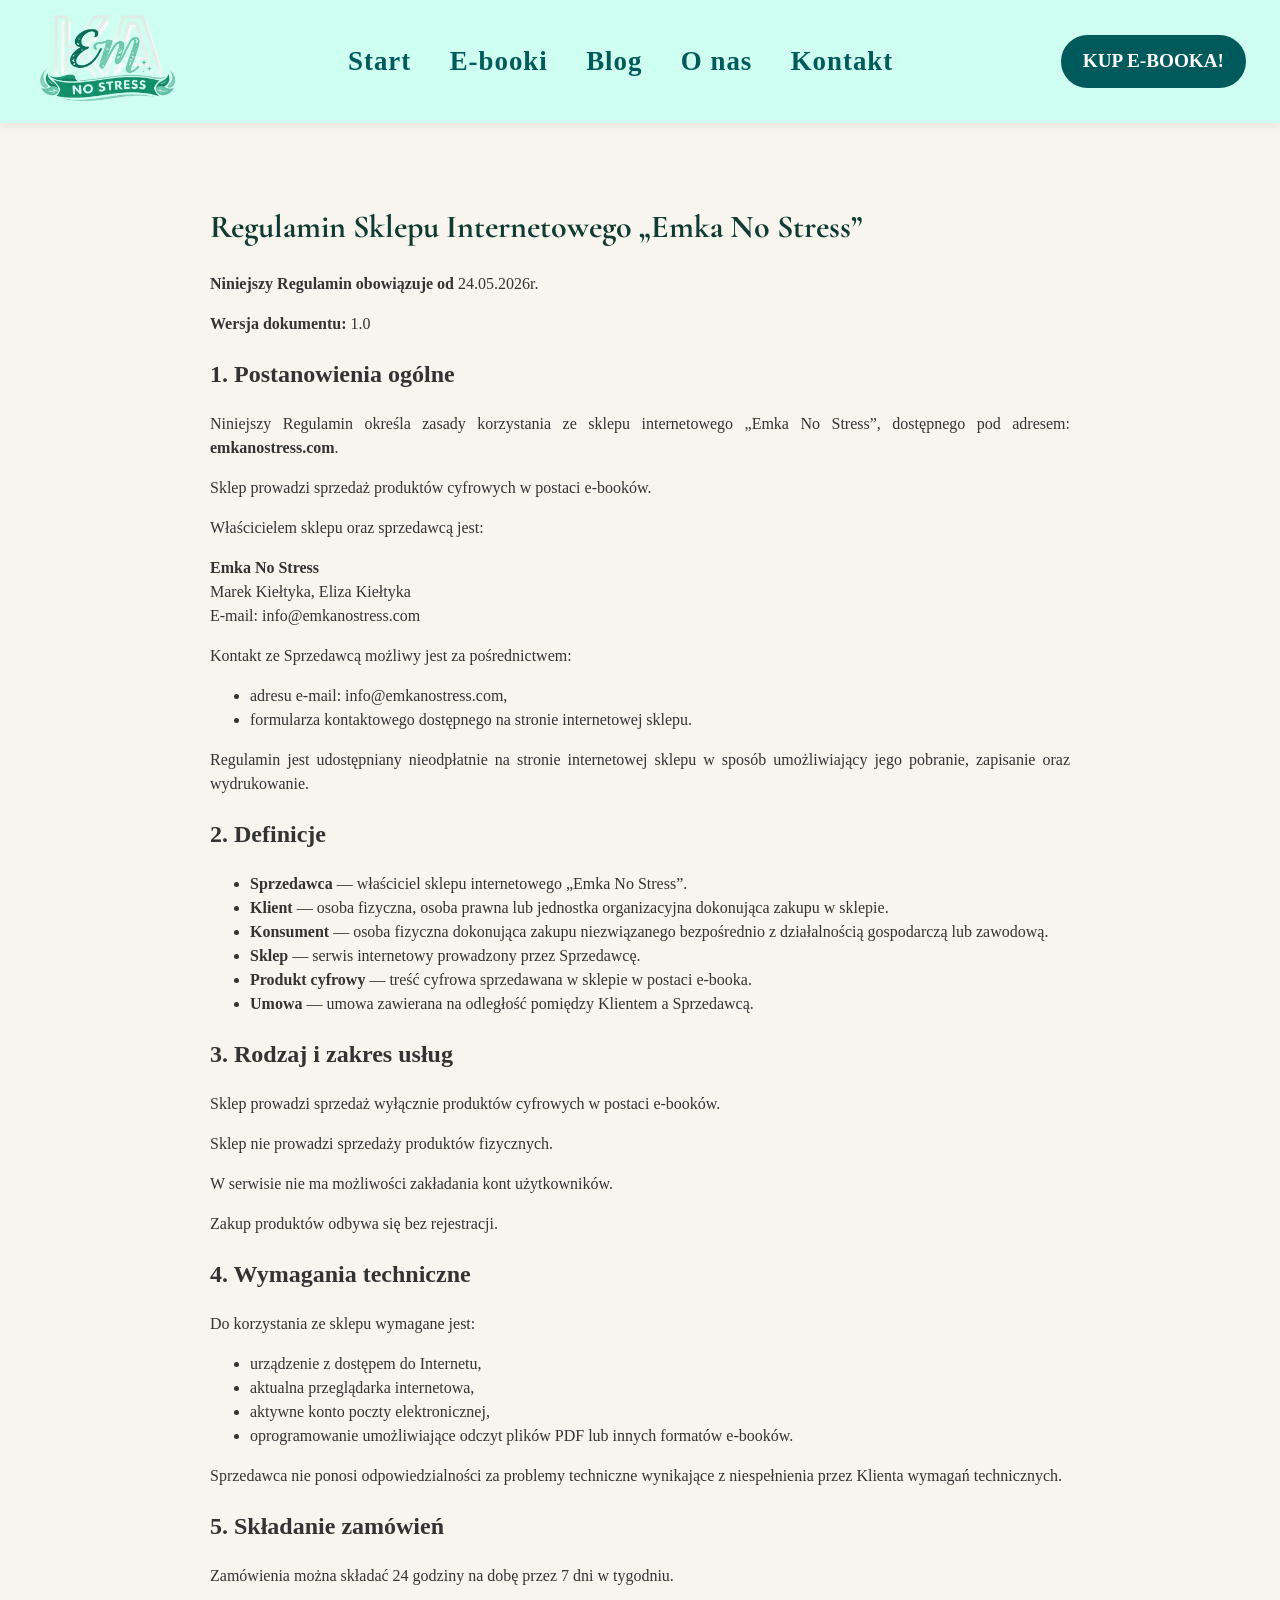
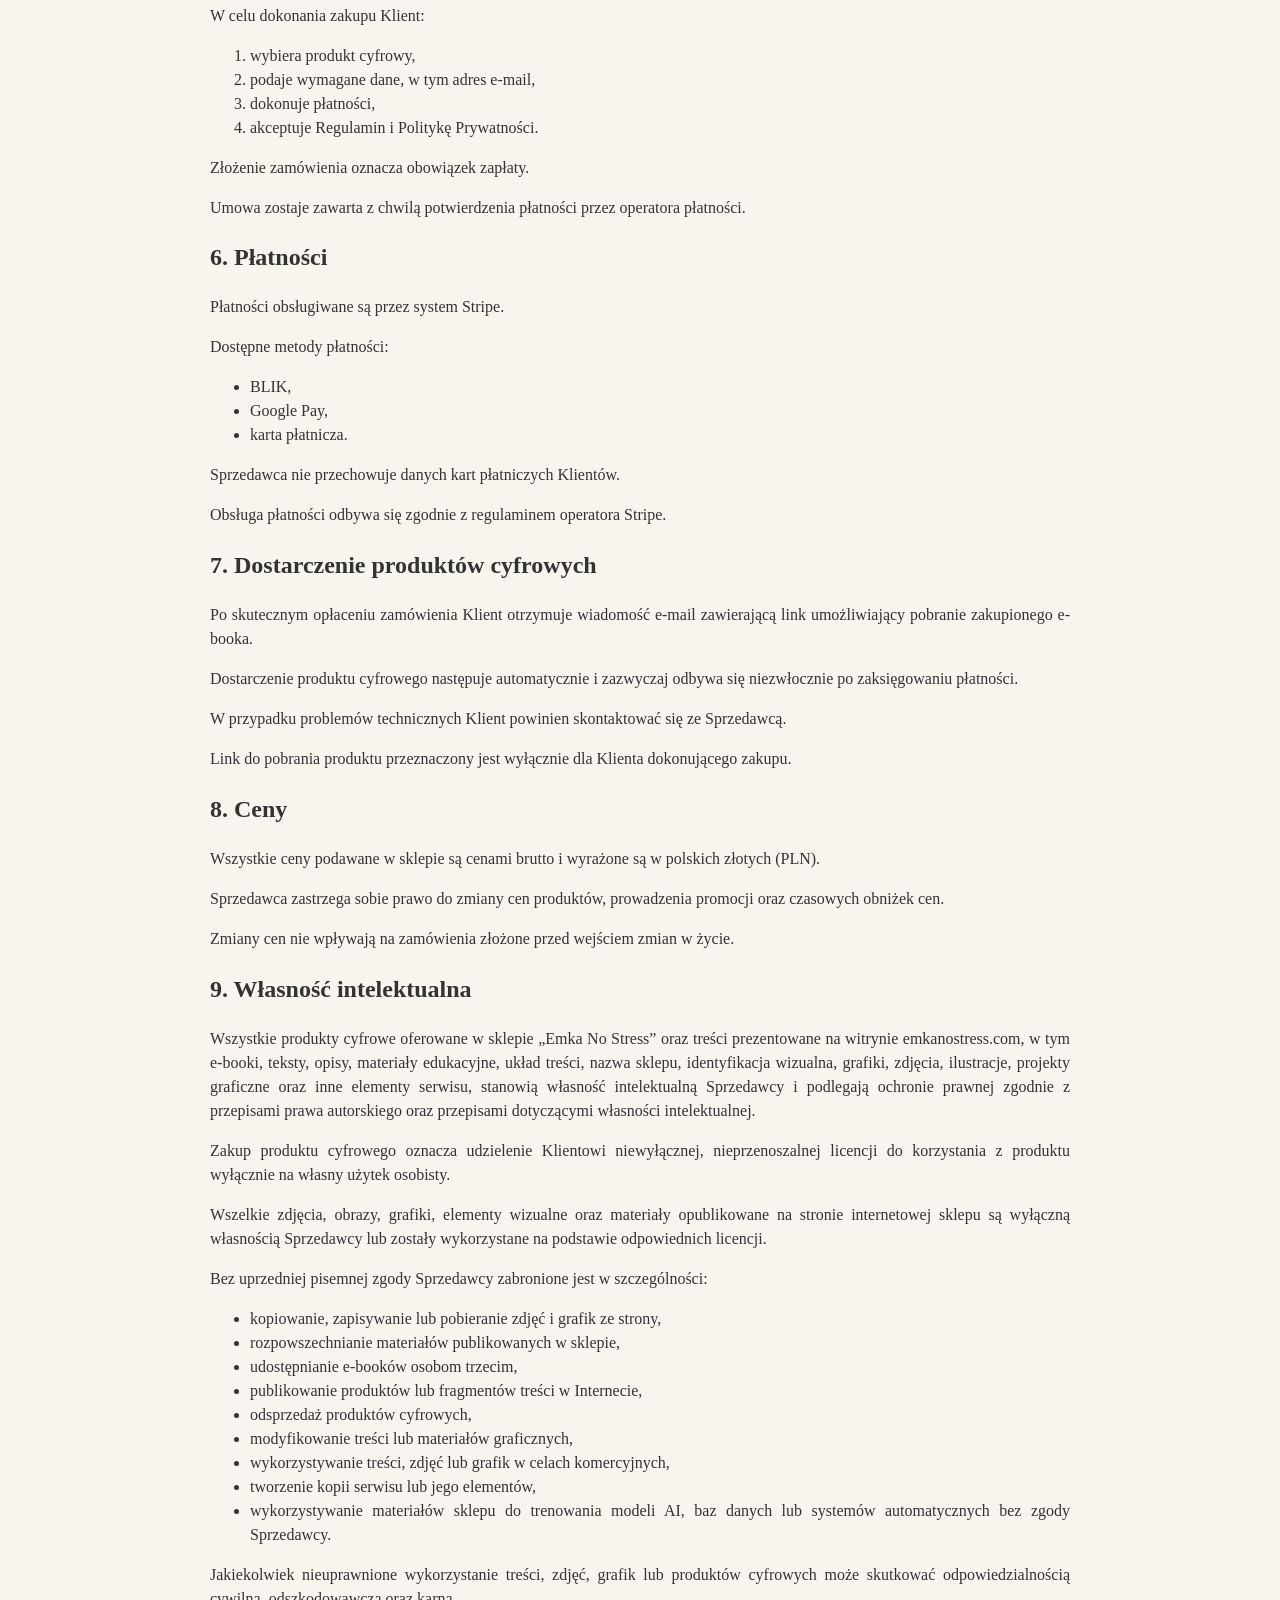
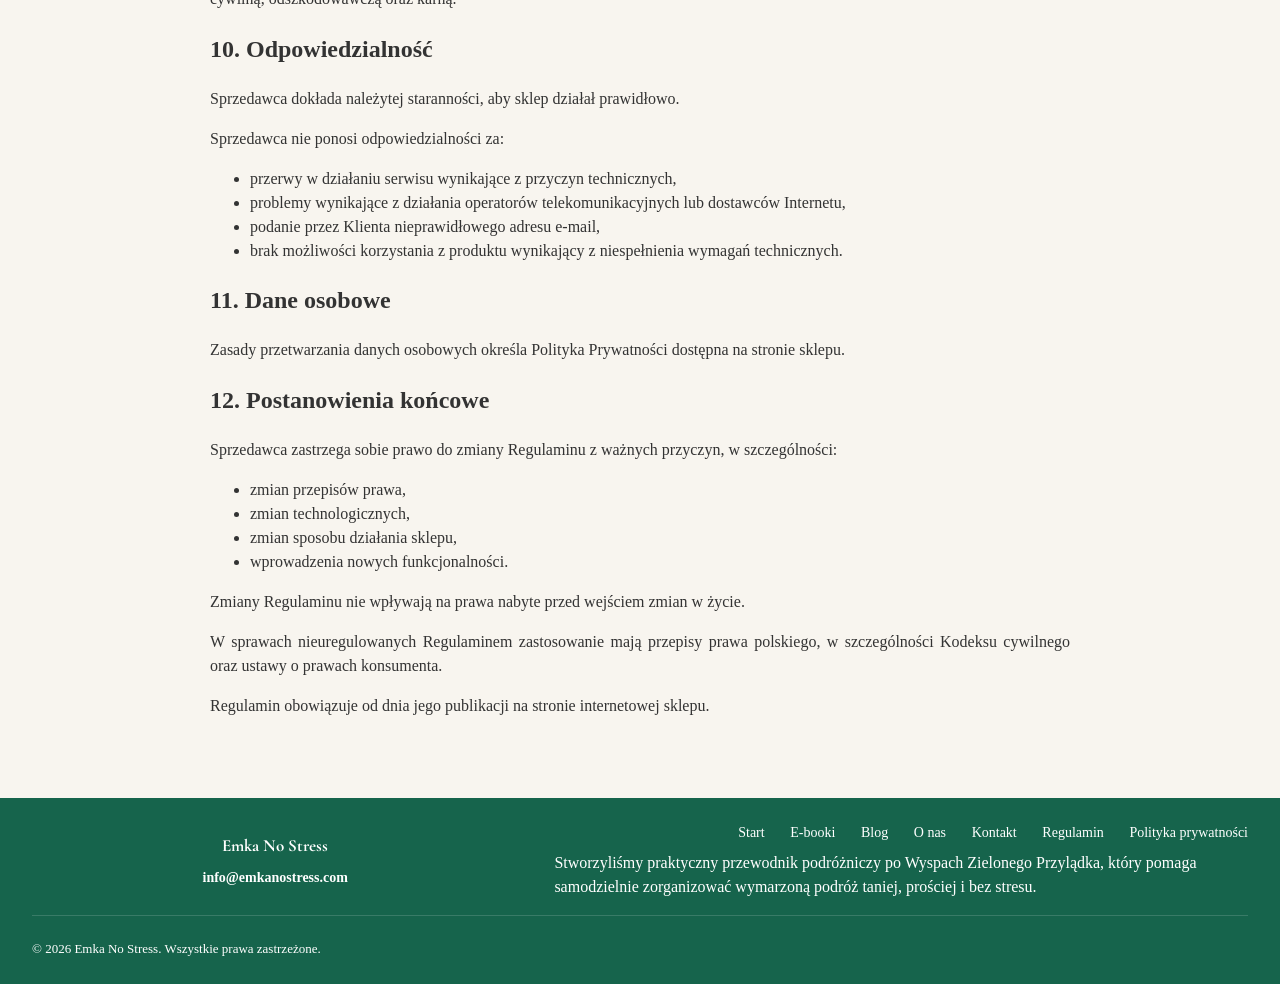
<file: regulamin.html>
<!DOCTYPE html>
<html lang="pl">
<head>
<!-- Google tag (gtag.js) -->
<script async src="https://www.googletagmanager.com/gtag/js?id=G-2G6NJ35526"></script>
<script>
  window.dataLayer = window.dataLayer || [];
  function gtag(){dataLayer.push(arguments);}
  gtag('js', new Date());

  gtag('config', 'G-2G6NJ35526');
</script>
<meta charset="UTF-8">
<meta name="viewport" content="width=device-width, initial-scale=1.0">
<meta name="description" content="Regulamin zakupów e-booków.">
<link rel="canonical" href="https://emkanostress.com/regulamin.html">
<link rel="icon" type="image/png" href="images/logok1.png">
<link rel="icon" href="images/logok1.ico">

<title>Regulamin | Emka No Stress</title>

<!-- Preconnect -->
<link rel="preconnect" href="https://fonts.googleapis.com">
<link rel="preconnect" href="https://fonts.gstatic.com" crossorigin>

<!-- Google Fonts non-blocking -->
<link
  rel="preload"
  as="style"
  href="https://fonts.googleapis.com/css2?family=Playfair+Display:wght@500;700&display=swap"
  onload="this.onload=null;this.rel='stylesheet'"
>

<link
  rel="preload"
  as="style"
  href="https://fonts.googleapis.com/css2?family=Cormorant+Garamond:wght@400;600&display=swap"
  onload="this.onload=null;this.rel='stylesheet'"
>

<!-- Fallback dla no-JS -->
<noscript>
  <link
    rel="stylesheet"
    href="https://fonts.googleapis.com/css2?family=Playfair+Display:wght@500;700&display=swap"
  >

  <link
    rel="stylesheet"
    href="https://fonts.googleapis.com/css2?family=Cormorant+Garamond:wght@400;600&display=swap"
  >
</noscript>

<link rel="stylesheet" href="style.css">

<script type="application/ld+json">
{
  "@context": "https://schema.org",
  "@graph": [
    {
      "@type": "Organization",
      "@id": "https://emkanostress.com/#organization",
      "name": "Emka No Stress",
      "url": "https://emkanostress.com/",
      "logo": "https://emkanostress.com/images/logok1.png",
      "email": "info@emkanostress.com"
    },
    {
      "@type": "WebPage",
      "@id": "https://emkanostress.com/regulamin.html#webpage",
      "url": "https://emkanostress.com/regulamin.html",
      "name": "Regulamin | Emka No Stress",
      "description": "Regulamin zakupów e-booków.",
      "isPartOf": {
        "@id": "https://emkanostress.com/#website"
      },
      "publisher": {
        "@id": "https://emkanostress.com/#organization"
      },
      "inLanguage": "pl-PL"
    },
    {
      "@type": "BreadcrumbList",
      "@id": "https://emkanostress.com/regulamin.html#breadcrumb",
      "itemListElement": [
        {
          "@type": "ListItem",
          "position": 1,
          "name": "Start",
          "item": "https://emkanostress.com/"
        },
        {
          "@type": "ListItem",
          "position": 2,
          "name": "Regulamin",
          "item": "https://emkanostress.com/regulamin.html"
        }
      ]
    }
  ]
}
</script>

</head>

<body>

<!-- NAVBAR -->
<header class="navbar">

  <!-- LOGO -->
  <div class="logo">
	<a href="/">
	  <img src="images/logok.png" alt="Emka No Stress logo">
	</a>
  </div>

  <input type="checkbox" id="nav-toggle" class="nav-toggle">
  <label for="nav-toggle" class="nav-toggle-label">
    <span></span>
    <span></span>
    <span></span>
  </label>

  <!-- MENU -->
  <nav class="nav-links">

    <a href="/">Start</a>

    <div class="dropdown">
      <a href="ebooki.html">E-booki</a>

      <div class="dropdown-content">
        <a href="cv_ebook.html">Cabo Verde</a>
      </div>
    </div>

    <a href="blog.html">Blog</a>
    <a href="onas.html">O nas</a>
    <a href="kontakt.html">Kontakt</a>

  </nav>

  <!-- BUTTON -->
  <a href="https://buy.stripe.com/eVqeV75oucP421E8MB5wI02" class="nav-buy-btn">
    KUP E-BOOKA!
  </a>

</header>

<main class="section">

<h1>Regulamin Sklepu Internetowego „Emka No Stress”</h1>

<p><strong>Niniejszy Regulamin obowiązuje od</strong> 24.05.2026r.</p>
<p><strong>Wersja dokumentu:</strong> 1.0</p>

<h2 class="section-subheading">1. Postanowienia ogólne</h2>

<p>
Niniejszy Regulamin określa zasady korzystania ze sklepu internetowego „Emka No Stress”,
dostępnego pod adresem: <strong>emkanostress.com</strong>.
</p>

<p>
Sklep prowadzi sprzedaż produktów cyfrowych w postaci e-booków.
</p>

<p>
Właścicielem sklepu oraz sprzedawcą jest:
</p>

<p>
<strong>Emka No Stress</strong><br>
Marek Kiełtyka, Eliza Kiełtyka<br>
E-mail: info@emkanostress.com
</p>

<p>
Kontakt ze Sprzedawcą możliwy jest za pośrednictwem:
</p>

<ul>
<li>adresu e-mail: info@emkanostress.com,</li>
<li>formularza kontaktowego dostępnego na stronie internetowej sklepu.</li>
</ul>

<p>
Regulamin jest udostępniany nieodpłatnie na stronie internetowej sklepu
w sposób umożliwiający jego pobranie, zapisanie oraz wydrukowanie.
</p>

<h2 class="section-subheading">2. Definicje</h2>

<ul>
<li><strong>Sprzedawca</strong> — właściciel sklepu internetowego „Emka No Stress”.</li>

<li><strong>Klient</strong> — osoba fizyczna, osoba prawna lub jednostka organizacyjna dokonująca zakupu w sklepie.</li>

<li><strong>Konsument</strong> — osoba fizyczna dokonująca zakupu niezwiązanego bezpośrednio z działalnością gospodarczą lub zawodową.</li>

<li><strong>Sklep</strong> — serwis internetowy prowadzony przez Sprzedawcę.</li>

<li><strong>Produkt cyfrowy</strong> — treść cyfrowa sprzedawana w sklepie w postaci e-booka.</li>

<li><strong>Umowa</strong> — umowa zawierana na odległość pomiędzy Klientem a Sprzedawcą.</li>
</ul>

<h2 class="section-subheading">3. Rodzaj i zakres usług</h2>

<p>
Sklep prowadzi sprzedaż wyłącznie produktów cyfrowych w postaci e-booków.
</p>

<p>
Sklep nie prowadzi sprzedaży produktów fizycznych.
</p>

<p>
W serwisie nie ma możliwości zakładania kont użytkowników.
</p>

<p>
Zakup produktów odbywa się bez rejestracji.
</p>

<h2 class="section-subheading">4. Wymagania techniczne</h2>

<p>
Do korzystania ze sklepu wymagane jest:
</p>

<ul>
<li>urządzenie z dostępem do Internetu,</li>
<li>aktualna przeglądarka internetowa,</li>
<li>aktywne konto poczty elektronicznej,</li>
<li>oprogramowanie umożliwiające odczyt plików PDF lub innych formatów e-booków.</li>
</ul>

<p>
Sprzedawca nie ponosi odpowiedzialności za problemy techniczne wynikające z niespełnienia przez Klienta wymagań technicznych.
</p>

<h2 class="section-subheading">5. Składanie zamówień</h2>

<p>
Zamówienia można składać 24 godziny na dobę przez 7 dni w tygodniu.
</p>

<p>
W celu dokonania zakupu Klient:
</p>

<ol>
<li>wybiera produkt cyfrowy,</li>
<li>podaje wymagane dane, w tym adres e-mail,</li>
<li>dokonuje płatności,</li>
<li>akceptuje Regulamin i Politykę Prywatności.</li>
</ol>

<p>
Złożenie zamówienia oznacza obowiązek zapłaty.
</p>

<p>
Umowa zostaje zawarta z chwilą potwierdzenia płatności przez operatora płatności.
</p>

<h2 class="section-subheading">6. Płatności</h2>

<p>
Płatności obsługiwane są przez system Stripe.
</p>

<p>
Dostępne metody płatności:
</p>

<ul>
<li>BLIK,</li>
<li>Google Pay,</li>
<li>karta płatnicza.</li>
</ul>

<p>
Sprzedawca nie przechowuje danych kart płatniczych Klientów.
</p>

<p>
Obsługa płatności odbywa się zgodnie z regulaminem operatora Stripe.
</p>

<h2 class="section-subheading">7. Dostarczenie produktów cyfrowych</h2>

<p>
Po skutecznym opłaceniu zamówienia Klient otrzymuje wiadomość e-mail zawierającą link umożliwiający pobranie zakupionego e-booka.
</p>

<p>
Dostarczenie produktu cyfrowego następuje automatycznie i zazwyczaj odbywa się niezwłocznie po zaksięgowaniu płatności.
</p>

<p>
W przypadku problemów technicznych Klient powinien skontaktować się ze Sprzedawcą.
</p>

<p>
Link do pobrania produktu przeznaczony jest wyłącznie dla Klienta dokonującego zakupu.
</p>

<h2 class="section-subheading">8. Ceny</h2>

<p>
Wszystkie ceny podawane w sklepie są cenami brutto i wyrażone są w polskich złotych (PLN).
</p>

<p>
Sprzedawca zastrzega sobie prawo do zmiany cen produktów, prowadzenia promocji oraz czasowych obniżek cen.
</p>

<p>
Zmiany cen nie wpływają na zamówienia złożone przed wejściem zmian w życie.
</p>

<!--<h2 class="section-subheading">9. Prawo odstąpienia od umowy</h2>

<p>
Zgodnie z art. 38 pkt 13 ustawy o prawach konsumenta, Konsumentowi nie przysługuje prawo odstąpienia od umowy
o dostarczanie treści cyfrowych niedostarczanych na nośniku materialnym,
jeżeli spełnianie świadczenia rozpoczęło się za wyraźną zgodą Konsumenta
przed upływem terminu do odstąpienia od umowy oraz po poinformowaniu go
o utracie prawa odstąpienia od umowy.
</p>

<p>
Dokonując zakupu Klient wyraża zgodę na natychmiastowe dostarczenie produktu cyfrowego
oraz przyjmuje do wiadomości utratę prawa odstąpienia od umowy po rozpoczęciu realizacji zamówienia.
</p>

<h2 class="section-subheading">10. Reklamacje</h2>

<p>
Sprzedawca zobowiązuje się dostarczyć produkt zgodny z umową.
</p>

<p>
Reklamacje można składać drogą elektroniczną na adres:
<strong>[adres e-mail reklamacyjny]</strong>
</p>

<p>
Zgłoszenie reklamacyjne powinno zawierać:
</p>

<ul>
<li>imię i nazwisko Klienta,</li>
<li>adres e-mail użyty przy zakupie,</li>
<li>opis problemu,</li>
<li>datę zakupu.</li>
</ul>

<p>
Sprzedawca rozpatruje reklamację w terminie do 14 dni od dnia jej otrzymania.
</p>-->

<h2 class="section-subheading">9. Własność intelektualna</h2>

<p>
Wszystkie produkty cyfrowe oferowane w sklepie „Emka No Stress” oraz treści prezentowane na witrynie emkanostress.com, w tym e-booki,
teksty, opisy, materiały edukacyjne, układ treści, nazwa sklepu, identyfikacja wizualna,
grafiki, zdjęcia, ilustracje, projekty graficzne oraz inne elementy serwisu,
stanowią własność intelektualną Sprzedawcy
i podlegają ochronie prawnej zgodnie z przepisami prawa autorskiego
oraz przepisami dotyczącymi własności intelektualnej.
</p>

<p>
Zakup produktu cyfrowego oznacza udzielenie Klientowi niewyłącznej,
nieprzenoszalnej licencji do korzystania z produktu wyłącznie na własny użytek osobisty.
</p>

<p>
Wszelkie zdjęcia, obrazy, grafiki, elementy wizualne oraz materiały opublikowane
na stronie internetowej sklepu są wyłączną własnością Sprzedawcy
lub zostały wykorzystane na podstawie odpowiednich licencji.
</p>

<p>
Bez uprzedniej pisemnej zgody Sprzedawcy zabronione jest w szczególności:
</p>

<ul>
<li>kopiowanie, zapisywanie lub pobieranie zdjęć i grafik ze strony,</li>
<li>rozpowszechnianie materiałów publikowanych w sklepie,</li>
<li>udostępnianie e-booków osobom trzecim,</li>
<li>publikowanie produktów lub fragmentów treści w Internecie,</li>
<li>odsprzedaż produktów cyfrowych,</li>
<li>modyfikowanie treści lub materiałów graficznych,</li>
<li>wykorzystywanie treści, zdjęć lub grafik w celach komercyjnych,</li>
<li>tworzenie kopii serwisu lub jego elementów,</li>
<li>wykorzystywanie materiałów sklepu do trenowania modeli AI, baz danych lub systemów automatycznych bez zgody Sprzedawcy.</li>
</ul>

<p>
Jakiekolwiek nieuprawnione wykorzystanie treści, zdjęć, grafik lub produktów cyfrowych
może skutkować odpowiedzialnością cywilną, odszkodowawczą oraz karną.
</p>

<h2 class="section-subheading">10. Odpowiedzialność</h2>

<p>
Sprzedawca dokłada należytej staranności, aby sklep działał prawidłowo.
</p>

<p>
Sprzedawca nie ponosi odpowiedzialności za:
</p>

<ul>
<li>przerwy w działaniu serwisu wynikające z przyczyn technicznych,</li>
<li>problemy wynikające z działania operatorów telekomunikacyjnych lub dostawców Internetu,</li>
<li>podanie przez Klienta nieprawidłowego adresu e-mail,</li>
<li>brak możliwości korzystania z produktu wynikający z niespełnienia wymagań technicznych.</li>
</ul>

<h2 class="section-subheading">11. Dane osobowe</h2>

<p>
Zasady przetwarzania danych osobowych określa Polityka Prywatności dostępna na stronie sklepu.
</p>

<h2 class="section-subheading">12. Postanowienia końcowe</h2>

<p>
Sprzedawca zastrzega sobie prawo do zmiany Regulaminu z ważnych przyczyn,
w szczególności:
</p>

<ul>
<li>zmian przepisów prawa,</li>
<li>zmian technologicznych,</li>
<li>zmian sposobu działania sklepu,</li>
<li>wprowadzenia nowych funkcjonalności.</li>
</ul>

<p>
Zmiany Regulaminu nie wpływają na prawa nabyte przed wejściem zmian w życie.
</p>

<p>
W sprawach nieuregulowanych Regulaminem zastosowanie mają przepisy prawa polskiego,
w szczególności Kodeksu cywilnego oraz ustawy o prawach konsumenta.
</p>

<p>
Regulamin obowiązuje od dnia jego publikacji na stronie internetowej sklepu.
</p>

</main>

<!-- FOOTER -->
<footer class="footer">

  <div class="footer-content">

    <div class="footer-box footer-brand">
      <h4>Emka No Stress</h4>
      <b><a href="mailto:info@emkanostress.com">info@emkanostress.com</a></b>
    </div>

    <div class="footer-box footer-links">
      <a href="/">Start</a>
      <a href="ebooki.html">E-booki</a>
      <a href="blog.html">Blog</a>
      <a href="onas.html">O nas</a>
      <a href="kontakt.html">Kontakt</a>
      <a href="regulamin.html">Regulamin</a>
      <a href="polityka.html">Polityka prywatności</a>
    </div>
    Stworzyliśmy praktyczny przewodnik podróżniczy po Wyspach Zielonego Przylądka, który pomaga samodzielnie zorganizować wymarzoną podróż taniej, prościej i&nbsp;bez stresu.



  </div>

  <div class="footer-bottom">
    <p>© 2026 Emka No Stress. Wszystkie prawa zastrzeżone.</p>
  </div>

</footer>

</body>
</html>
</file>
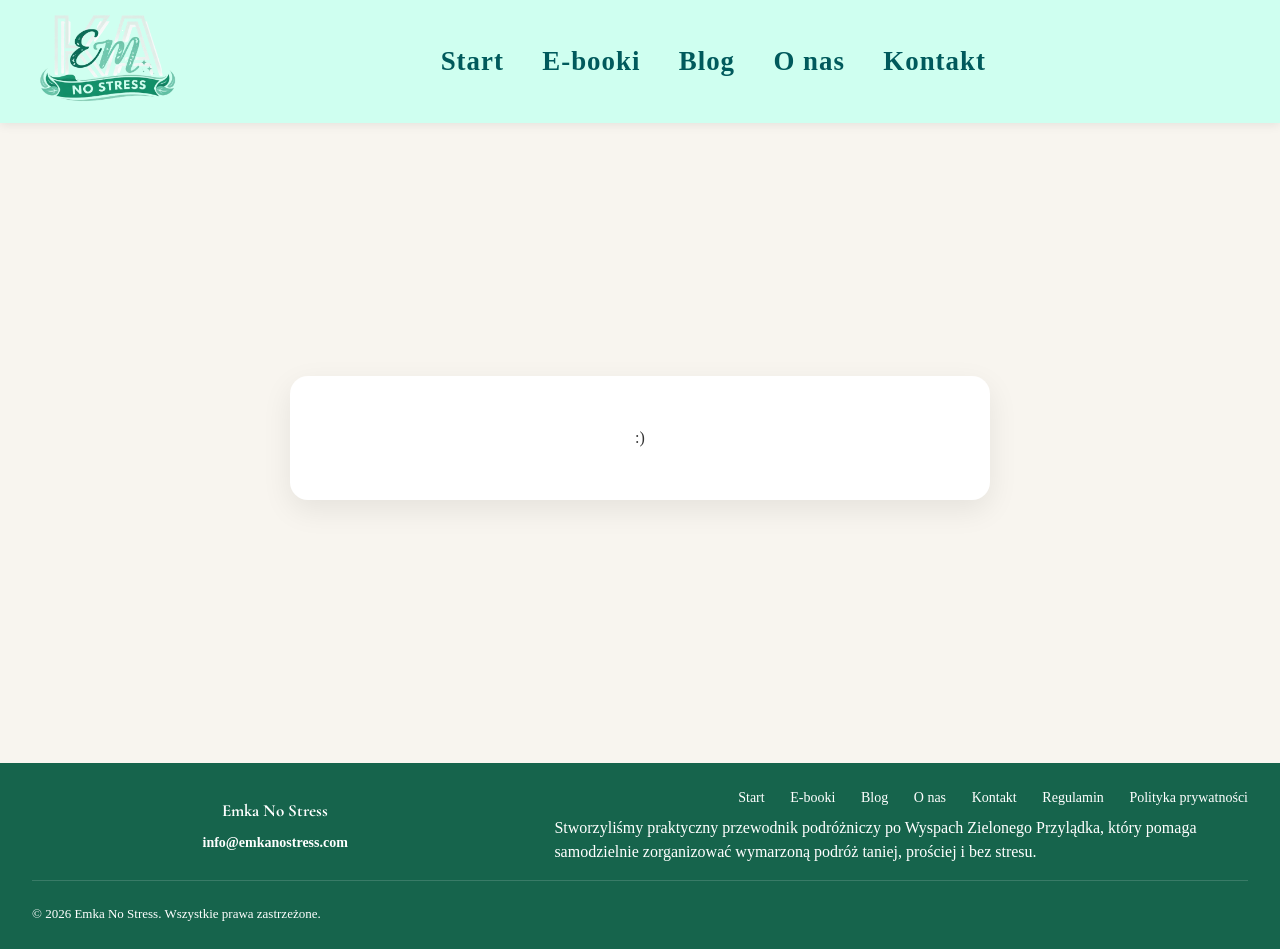
<file: success.html>
<!DOCTYPE html>
<html lang="pl">
<head>
<!-- Google tag (gtag.js) -->
<script async src="https://www.googletagmanager.com/gtag/js?id=G-2G6NJ35526"></script>
<script>
  window.dataLayer = window.dataLayer || [];
  function gtag(){dataLayer.push(arguments);}
  gtag('js', new Date());

  gtag('config', 'G-2G6NJ35526');
</script>
<meta charset="UTF-8">
<meta name="viewport" content="width=device-width, initial-scale=1.0">
<meta name="description" content="Płatność zakończona pomyślnie.">
<link rel="canonical" href="https://emkanostress.com/success.html">
<title>Płatność zakończona | Emka No Stress</title>
<link rel="icon" type="image/png" href="images/logok1.png">
<link rel="icon" href="images/logok1.ico">


<!-- Preconnect -->
<link rel="preconnect" href="https://fonts.googleapis.com">
<link rel="preconnect" href="https://fonts.gstatic.com" crossorigin>

<!-- Google Fonts non-blocking -->
<link
  rel="preload"
  as="style"
  href="https://fonts.googleapis.com/css2?family=Playfair+Display:wght@500;700&display=swap"
  onload="this.onload=null;this.rel='stylesheet'"
>

<link
  rel="preload"
  as="style"
  href="https://fonts.googleapis.com/css2?family=Cormorant+Garamond:wght@400;600&display=swap"
  onload="this.onload=null;this.rel='stylesheet'"
>

<!-- Fallback dla no-JS -->
<noscript>
  <link
    rel="stylesheet"
    href="https://fonts.googleapis.com/css2?family=Playfair+Display:wght@500;700&display=swap"
  >

  <link
    rel="stylesheet"
    href="https://fonts.googleapis.com/css2?family=Cormorant+Garamond:wght@400;600&display=swap"
  >
</noscript>

<link rel="stylesheet" href="style.css">

<script type="application/ld+json">
{
  "@context": "https://schema.org",
  "@graph": [
    {
      "@type": "Organization",
      "@id": "https://emkanostress.com/#organization",
      "name": "Emka No Stress",
      "url": "https://emkanostress.com/",
      "logo": "https://emkanostress.com/images/logok1.png",
      "email": "info@emkanostress.com"
    },
    {
      "@type": "WebPage",
      "@id": "https://emkanostress.com/success.html#webpage",
      "url": "https://emkanostress.com/success.html",
      "name": "Płatność zakończona | Emka No Stress",
      "description": "Płatność zakończona pomyślnie.",
      "isPartOf": {
        "@id": "https://emkanostress.com/#website"
      },
      "publisher": {
        "@id": "https://emkanostress.com/#organization"
      },
      "inLanguage": "pl-PL"
    },
    {
      "@type": "BreadcrumbList",
      "@id": "https://emkanostress.com/success.html#breadcrumb",
      "itemListElement": [
        {
          "@type": "ListItem",
          "position": 1,
          "name": "Start",
          "item": "https://emkanostress.com/"
        },
        {
          "@type": "ListItem",
          "position": 2,
          "name": "Płatność zakończona",
          "item": "https://emkanostress.com/success.html"
        }
      ]
    }
  ]
}
</script>



</head>

<body>

<!-- NAVBAR -->
<header class="navbar">
  <div class="logo">
	<a href="/">
	  <img src="images/logok.png" alt="Emka No Stress logo">
	</a>
  </div>

  <input type="checkbox" id="nav-toggle" class="nav-toggle">
  <label for="nav-toggle" class="nav-toggle-label">
    <span></span>
    <span></span>
    <span></span>
  </label>

  <nav class="nav-links">
    <a href="/">Start</a>

    <div class="dropdown">
      <a href="ebooki.html">E-booki</a>
      <div class="dropdown-content">
        <a href="cv_ebook.html">Cabo Verde</a>
      </div>
    </div>

    <a href="blog.html">Blog</a>
    <a href="onas.html">O nas</a>
    <a href="kontakt.html">Kontakt</a>
  </nav>
</header>

<main class="success-wrapper">

  <div class="success-card" id="success-card-div">
  .
  </div>
</main>

<script>
document.addEventListener("DOMContentLoaded", () => {

  const params = new URLSearchParams(window.location.search);
  const session_id = params.get("session_id");


  if (!session_id) {
    document.getElementById("success-card-div").innerHTML = ":)";
    return;
  } else {
	document.getElementById("success-card-div").innerHTML = `
	  <div class="success-icon">✅</div>

	  <h1>Dziękujemy za zakup!</h1>

	  <p>
		Na podany przy zakupie e-mail wysłaliśmy link do pobrania e-booka w trzech formatach.
	  </p>
	`;
  }

  async function checkPayment(retries = 10) {
    try {
      const res = await fetch(
        `https://api.emkanostress.com/verify-session?session_id=${session_id}`
      );

      const data = await res.json();

      if (data.downloadUrl) {
        return;
      }

      if (retries > 0) {
        setTimeout(() => checkPayment(retries - 1), 2000);
        return;
      }


    } catch (err) {
    }
  }

  checkPayment();

});
</script>

<!-- FOOTER -->
<footer class="footer">

  <div class="footer-content">

    <div class="footer-box footer-brand">
      <h4>Emka No Stress</h4>
      <b><a href="mailto:info@emkanostress.com">info@emkanostress.com</a></b>
    </div>

    <div class="footer-box footer-links">
      <a href="/">Start</a>
      <a href="ebooki.html">E-booki</a>
      <a href="blog.html">Blog</a>
      <a href="onas.html">O nas</a>
      <a href="kontakt.html">Kontakt</a>
      <a href="regulamin.html">Regulamin</a>
      <a href="polityka.html">Polityka prywatności</a>
    </div>
    Stworzyliśmy praktyczny przewodnik podróżniczy po Wyspach Zielonego Przylądka, który pomaga samodzielnie zorganizować wymarzoną podróż taniej, prościej i&nbsp;bez stresu.



  </div>

  <div class="footer-bottom">
    <p>© 2026 Emka No Stress. Wszystkie prawa zastrzeżone.</p>
  </div>

</footer>

</body>
</html>
</file>
<file: style.css>
/* =========================
   RESET
========================= */
body {
  margin: 0;
  background: #f8f5ef;
  color: #333;
  line-height: 1.5;
  overflow-x: hidden;
  /*font-display: swap;  PageSpeed */
}

*,
*::before,
*::after {
  box-sizing: border-box;
}

img {
  max-width: 100%;
  height: auto;
}

/* =========================
   COMMON CLASSES
   Used across many HTML files
========================= */

/* ===== NAVBAR ===== */
.navbar {
  display: flex;
  background: #cffff0; 
  align-items: center;
  padding: 0px 20px;
  justify-content: space-between;
  box-shadow: 0 2px 10px rgba(0,0,0,0.08);
  position: sticky;
  top: 0;
  z-index: 9999;
}

.nav-toggle,
.nav-toggle-label {
  display: none;
}

/* LOGO */
.logo img {
  height: 100px;
  margin-left:30px;
}

/* MENU */
.nav-links {
  display: flex;
  gap: 70px;
  background: #cffff0; 
  flex:1;
  justify-content: center;
  align-items: center;
}

.nav-links a {
  text-decoration: none;
  color:#005A5C;
  font-weight: 600;
  font-size: 30px;
  letter-spacing: 1px;
  transition: 0.2s;
}

.nav-links a:hover {
  color: #000;
}

.nav-buy-btn {
  display: inline-flex;
  flex: 0 0 auto;
  width: fit-content;
  align-items: center;
  justify-content: center;
  background: #005A5C;
  color: white;
  text-decoration: none;
  padding: 12px 22px;
  border-radius: 999px;
  font-weight: 600;
  font-size: 20px;
  transition: 0.25s ease;
  margin-right: 30px;
  white-space: nowrap;
}

.nav-buy-btn:hover {
  background: #0f3b33;
  transform: translateY(-2px);
}
.know-more-btn {
  display: inline-flex;
  flex: 0 0 auto;
  width: fit-content;
  align-items: center;
  justify-content: center;
  background: #005A5C;
  color: white;
  text-decoration: none;
  padding: 12px 22px;
  border-radius: 999px;
  font-weight: 600;
  font-size: 20px;
  transition: 0.25s ease;
  margin: 20px auto 0 auto;
  white-space: nowrap;
}

.know-more-btn:hover {
  background: #0f3b33;
  transform: translateY(-2px);
}

.dropdown {
  position: relative;
  display: inline-block;
}

.dropdown-content {
  display: none;
  position: absolute;
  top: 100%;
  left: 0;
  background: #f8f5ef;
  min-width: 130px;
  box-shadow: 0 8px 20px rgba(0,0,0,0.1);
  z-index: 1000;
  border-radius: 10px;
}

.dropdown-content a {
  display: block;
  padding: 12px 15px;
  color: #333;
  text-decoration: none;
  font-size: 16px;
}

.dropdown-content a:hover {
  background: #f2f2f2;
}

.dropdown:hover .dropdown-content {
  display: block;
}

/* ===== FOOTER (MIĘTOWY) ===== */
.footer {
  background: #16644C;
  color: #fff;
  padding: 24px 32px 12px;
  margin-top: 10px;
}

/* UKŁAD  */
.footer-content {
  display: grid;
  grid-template-columns: minmax(280px, 40%) minmax(0, 1fr);
  grid-template-rows: auto auto;
  gap: 8px 36px;
  width: min(100%, 1440px);
  margin: 0 auto;
  padding: 0;
  align-items: center;
}

/* KOLUMNY */
.footer-box {
  display: flex;
  font-size: clamp(14px, 0.95vw, 17px);
  gap: 8px;
}

/* TYTUŁ */
.footer-box h3,
.footer-box h4 {
  margin: 0;
  font-family: 'Cormorant Garamond', serif;
  font-size: clamp(17px, 1.1vw, 21px);
}

/* TEKST */
.footer-box p {
  margin: 0;
  line-height: 1.45;
  color: #fff;
}

/* LINKI */
.footer-box a {
  text-decoration: none;
  color: #fff;
  transition: 0.2s;
}

.footer-box a:hover {
  color: #fff;
}

.footer-box a[href^="mailto:"] {
  white-space: nowrap;
  overflow-wrap: normal;
}

.footer-brand {
  grid-column: 1;
  grid-row: 1 / 3;
  flex-direction: column;
  justify-self: center;
  align-items: center;
  max-width: 520px;
  text-align: center;
}

.footer-links {
  grid-column: 2;
  grid-row: 1;
  flex-direction: row;
  flex-wrap: wrap;
  justify-content: flex-end;
  align-items: center;
  column-gap: clamp(18px, 2vw, 34px);
  row-gap: 6px;
  text-align: center;
}

.footer-contact {
  grid-column: 2;
  grid-row: 2;
  flex-direction: row;
  justify-content: center;
  align-items: center;
  gap: clamp(20px, 2.6vw, 44px);
  text-align: center;
  white-space: nowrap;
}

/* DÓŁ STOPKI */
.footer-bottom {
  text-align: center;
  margin: 16px auto 0;
  max-width: 1440px;
  font-size: 13px;
  color: #fff;
  border-top: 1px solid rgba(255,255,255,0.15);
  padding-top: 10px;
}

@media (min-width: 1200px) and (min-aspect-ratio: 16/10) {
  .footer {
    padding: 22px clamp(40px, 4vw, 72px) 12px;
  }

  .footer-content {
    grid-template-columns: minmax(340px, 40%) minmax(0, 1fr);
    column-gap: clamp(32px, 4vw, 64px);
    row-gap: 10px;
    max-width: 1440px;
    align-items: start;
  }

  .footer-box {
    font-size: clamp(14px, 0.85vw, 16px);
  }

  .footer-links {
    width: 100%;
    justify-content: space-between;
    white-space: nowrap;
  }

  .footer-contact {
    gap: clamp(24px, 3vw, 48px);
  }
}

/* =========================
   LESS COMMON CLASSES
   Page-specific and smaller shared sections
========================= */

/* ===== HOME HERO ===== */
.hero-slider {
  position: relative;
  width: 100%;
  height: 950px;
  overflow: hidden;
}

/* wszystkie zdjęcia */
.slide {
  position: absolute;
  inset: 0;
  background-size: cover;
  background-position: center;
  opacity: 0;
  transition: opacity 1.5s ease-in-out;
}

/* aktywne zdjęcie */
.slide.active {
  opacity: 1;
}

/* ciemna warstwa */
.hero-slider::before {
  content: "";
  position: absolute;
  inset: 0;
  background: rgba(0,0,0,0.35);
  z-index: 1;
}

/* TEKST NA OBRAZIE srodku */
.hero-overlay {
  position: absolute;
  top: 40%;
  left: 50%;
  transform: translate(-50%, -50%);
  text-align: center;
  color: white;
  width: min(92vw, 1000px);
  max-width: 1000px;
  padding: 20px;
  overflow-wrap: normal;
  z-index: 2; 
}

.hero-overlay h1 {
  font-family: 'Cormorant Garamond', serif;
  font-weight: 600;
  font-size: clamp(42px, 3.3vw, 50px);
  margin: 0;
  line-height: 1.25;
  text-wrap: balance;
}

.hero-overlay .hover-text {
  opacity: 0;
  font-size:35px;
  transition: opacity 0.4s ease;
}

.hover-text {
  font-family: 'Cormorant Garamond', serif;
  margin-top: 20px;
  font-size: 35px;
  text-align: center;
  opacity: 0;
  transition: 0.4s ease;
}

/* pokazuj po najechaniu na CAŁY HERO */
.hero-slider:hover .hover-text {
  opacity: 1;
}

/* O NAS */
.about-section {
  padding: 60px 20px 80px;
  display: flex;
  justify-content: center;
}

.about-card {
  max-width: 1300px;
  width: 100%;
  background: white;
  border-radius: 24px;
  padding: 50px;
  display: flex;
  gap: 50px;
  align-items: flex-start;
  box-shadow: 0 12px 35px rgba(0,0,0,0.08);
}

.about-gallery {
  width: 45%;
  display: grid;
  margin-top: 30px;
  grid-template-columns: repeat(3, 1fr);
  gap: 20px;
}

.about-gallery img {
  width: 100%;
  aspect-ratio: 1 / 1;
  object-fit: cover;
  border-radius: 14px;
  box-shadow: 0 6px 18px rgba(0,0,0,0.12);
  transition: 0.3s ease;
}

.about-gallery img:hover {
  transform: scale(1.03);
}

.about-content {
  flex: 1;
}

.about-content .about-title {
  font-family: 'Cormorant Garamond', serif;
  font-size: 40px;
  color: #005A5C;
  text-align: center;
  margin-top: 0;
  margin-bottom: 10px;
}

.about-content h3 {
  font-size: 28px;
  color: #005A5C;
  text-align: center;
  margin-top: 25px;
  margin-bottom: 10px;
}

.about-content p {
  font-size: 20px;
  line-height: 1.4;
  color: #333;
  margin-top: 10px;
  margin-bottom: 16px;
  text-align: justify;
}

.about-content .intro {
  font-size: 2opx;
  font-weight: 500;
  color: #222;
}


/* ===== BLOG INTRO ===== */
.blog-intro {
  max-width: 900px;
  margin: 70px auto 35px;
  padding: 0 20px;
  text-align: center;
}

.blog-intro h1 {
  margin: 0 0 18px;
  font-family: 'Cormorant Garamond', serif;
  font-size: 46px;
  font-weight: 600;
  color: #0f3b33;
}

.blog-intro p {
  max-width: 680px;
  margin: 0 auto;
  font-size: 18px;
  line-height: 1.7;
  color: #444;
}

/* ===== BLOG GRID ===== */
.blog-grid {
  display: grid;
  grid-template-columns: repeat(3, 1fr);
  gap: 30px;
  max-width: 1200px;
  margin: 0 auto 90px;
  padding: 0 20px;
}

/* ===== BLOG CARD ===== */
.blog-card {
  display: flex;
  flex-direction: column;
  overflow: hidden;
  background: white;
  border-radius: 18px;
  box-shadow: 0 10px 30px rgba(0,0,0,0.08);
  text-decoration: none;
  color: inherit;
  transition: 0.25s ease;
  cursor: pointer;
}

.blog-card:hover {
  transform: translateY(-5px);
  box-shadow: 0 14px 35px rgba(0,0,0,0.12);
}

.blog-card img {
  width: 100%;
  height: 230px;
  object-fit: cover;
  display: block;
}

.blog-content {
  padding: 26px;
}

.blog-content h3 {
  margin: 0 0 12px;
  font-family: 'Cormorant Garamond', serif;
  font-size: 26px;
  color: #0f3b33;
}

.blog-content p {
  margin: 0;
  font-size: 16px;
  line-height: 1.6;
  color: #444;
}

/* =======================================================
   POPUP ARTICLE OVERLAY
======================================================= */

.article-overlay {
  position: fixed;
  inset: 0;

  background: rgba(0,0,0,0.65);

  display: none;

  justify-content: center;
  align-items: center;

  padding: 40px;

  z-index: 9999;
}

.article-overlay.active {
  display: flex;
}

/* ===== ARTICLE MODAL ===== */
.article-modal {
  display: none;

  width: 100%;
  max-width: 1300px;

  max-height: 90vh;

  overflow-y: auto;

  background: white;

  border-radius: 24px;

  padding: 40px;

  position: relative;

  gap: 40px;

  box-shadow: 0 20px 60px rgba(0,0,0,0.25);

  flex-direction: row;
}

.article-modal.active {
  display: flex;
}

/* ===== IMAGE LEFT ===== */
.article-image {
  width: 42%;
}

.article-image img {
  width: 100%;
  border-radius: 18px;
  object-fit: cover;
}

/* ===== TEXT RIGHT ===== */
.article-text {
  flex: 1;
}

.article-text .article-title {
  font-family: 'Cormorant Garamond', serif;

  font-size: 44px;

  color: #0f3b33;

  margin-top: 0;
  margin-bottom: 20px;
}

.article-text p {
  font-size: 20px;

  line-height: 1.8;

  color: #333;

  margin-bottom: 18px;

  text-align: justify;
}

/* ===== CLOSE BUTTON ===== */
.close-article {
  position: absolute;

  top: 20px;
  right: 20px;

  width: 46px;
  height: 46px;

  border: none;

  border-radius: 50%;

  background: #f2f2f2;

  font-size: 28px;

  cursor: pointer;

  transition: 0.2s;
}

.close-article:hover {
  background: #e5e5e5;
}

/* EBOOK*/
.ebook-section {
  padding: 60px 20px 80px; 
  display: flex;
  justify-content: center;
}

.ebook-card {
  max-width: 1200px;
  width: 100%;
  background: white;
  padding: 60px;
  border-radius: 22px;
  box-shadow: 0 12px 35px rgba(0,0,0,0.08);
  margin: 0 auto -10px;
  display: flex;
  gap: 50px;
  align-items: flex-start;
}
/* OKŁADKA WIĘKSZA */
.ebook-image img {
  width: 520px;  /* było 420 */
  max-width: 100%;
  border-radius: 16px;
  box-shadow: 0 12px 30px rgba(0,0,0,0.15);
}

/* TEKST */
.ebook-content {
  flex: 1;
  display: flex;
  flex-direction: column;
  justify-content: flex-start;
}

.ebook-content h1{
  flex: 1;
  display: flex;
  flex-direction: column;
  color: #005A5C; 
  margin-top:0;
  line-height: 1.3;
  font-size: 35px;
  justify-content: flex-start;
}

.ebook-content .ebook-subtitle {
  display: block;
  flex: none;
  font-family: 'Cormorant Garamond', serif;
  font-size: 25px;
  margin-bottom: 5px;
  margin-top:-20px;
  color: red; 
  line-height: 1.2;
}

.ebook-content h3 {
  font-family: 'Cormorant Garamond', serif;
  font-weight: bold;
  font-size: 29px;
  margin-bottom: 0;
  margin-top:20px;
  color: red; 
  line-height: 1.2;
}
.ebook-content p.high {
  font-size: 22px;
  line-height: 1.6;
  color: #333;
  margin-bottom: 14px;
} 
/* PEŁNA SZEROKOŚĆ TEKSTU */
.ebook-content p {
  font-size: 25px;
  line-height: 1.4;
  color: #333;
  margin-bottom: 6px;
}
.accent {
  font-weight: bold;
  color: #005A5C;
}

/* BUTTON NORMALNIE POD TEKSTEM */
.send-message-btn {
  display: inline-flex;
  justify-content: center;
  align-items: center;
  margin-top: 25px;
  font-size: 30px;
  font-weight: 800;
  margin-left:120px;
  padding: 14px 22px;
  background: #005A5C;
  color: white;
  text-decoration: none;
  font-weight: bold;
  border-radius: 12px;
  transition: 0.2s;
  width: fit-content;
}

.send-message-btn:hover {
  background: #5fd3b1;
  transform: translateY(-2px);
}


.ebook-card--text {
  justify-content: center;
}

.ebook-text {
  width: 100%;
}

.ebook-text p {
  font-size: 25px;
  line-height: 1.4;
  color: #333;
  margin-top: 15px;
  margin-bottom: 15px;
  text-align: justify;
}

.section {
  max-width: 900px;
  margin: 80px auto;
  padding: 0 20px;
}


.section h1 {
  font-family: 'Cormorant Garamond', serif;
  color: #0f3b33;
}

.section h1.section-subheading {
  display: block;
  font-family: initial;
  font-size: 1.5em;
  font-weight: bold;
  color: #333;
  margin-block-start: 0.83em;
  margin-block-end: 0.83em;
  margin-inline-start: 0;
  margin-inline-end: 0;
}

.buy-btn {
  display: inline-block;
  margin-top: 20px;
  padding: 14px 26px;
  background: #7de7c8;
  color: #0f3b33;
  text-decoration: none;
  font-weight: bold;
  border-radius: 10px;
}

.contact-section {
  max-width: 900px;
  margin: 60px auto;
  padding: 0 20px;
}

.contact-section p {
  font-size: 18px;
  line-height: 1.7;
  color: #333;
}

form {
  margin-top: 40px;
  display: flex;
  flex-direction: column;
  gap: 15px;
}

input, textarea, select {
  padding: 12px;
  font-size: 16px;
  border: 1px solid #ccc;
  border-radius: 8px;
}

.privacy-consent {
  display: flex;
  align-items: flex-start;
  gap: 10px;
  font-size: 18px;
  line-height: 1.7;
  color: #333;
}

.privacy-consent input {
  flex: 0 0 auto;
  width: auto;
  margin-top: 8px;
  padding: 0;
  border-radius: 0;
}

button {
  background: #7de7c8;
  border: none;
  padding: 14px;
  font-size: 16px;
  cursor: pointer;
  font-weight: bold;
  border-radius: 8px;
  transition: 0.2s;
}

button:hover {
  background: #5fd3b1;
}

.success-wrapper {
  min-height: 70vh;
  display: flex;
  justify-content: center;
  align-items: center;
  padding: 80px 20px;
}

.success-card {
  max-width: 700px;
  width: 100%;
  background: white;
  padding: 50px;
  border-radius: 18px;
  box-shadow: 0 10px 30px rgba(0,0,0,0.08);
  text-align: center;
}

.success-card h1 {
  font-family: "Playfair Display", serif;
  font-size: 42px;
  margin-bottom: 20px;
  color: #1f3d3a;
}

.success-card p {
  font-family: "Cormorant Garamond", serif;
  font-size: 24px;
  line-height: 1.7;
  margin-bottom: 30px;
  color: #444;
}

.download-btn {
  display: inline-block;
  padding: 16px 34px;
  background: #1f3d3a;
  color: white;
  text-decoration: none;
  border-radius: 10px;
  font-size: 18px;
  transition: 0.3s ease;
  border: none;
  cursor: pointer;
}

.download-btn:hover {
  opacity: 0.9;
  transform: translateY(-2px);
}

.loading {
  margin-top: 20px;
  font-size: 18px;
  color: #666;
}

.success-icon {
  font-size: 70px;
  margin-bottom: 20px;
}

/* ===== FAQ ===== */
.faq-section .faq-title {
  text-align: center;
  margin-bottom: 40px;
  font-size:40px;
  font-family: 'Cormorant Garamond', serif;
  color: #005A5C;
}

.faq {
  max-width: 1000px;
  margin: 0 auto;
  display: flex;
  flex-direction: column;
  gap: 25px;
}

.faq-item {
  background: #fff;
  border-radius: 12px;
  box-shadow: 0 8px 20px rgba(0,0,0,0.08);
  overflow: hidden;
}

/* pytanie */
.faq-question {
  width: 100%;
  background: none;
  border: none;
  padding: 18px 20px;
  font-size: 22px;
  font-weight: 600;
  text-align: left;
  cursor: pointer;
  display: flex;
  justify-content: space-between;
  align-items: center;
  color: #0f3b33;
}

/* plusik */
.icon {
  font-size: 22px;
  transition: transform 0.3s ease;
}

/* odpowiedź */
.faq-answer {
  max-height: 0;
  overflow: hidden;
  padding: 0 20px;
  font-size: 20px;
  color: #444;
  line-height: 1.6;
  transition: max-height 0.4s ease, padding 0.3s ease;
}

/* aktywne */
.faq-item.active .faq-answer {
  max-height: 1000px;
  padding: 0 20px 18px;
}

.faq-item.active .icon {
  transform: rotate(45deg); /* + zmienia się w X */
}

/* ===== EBOOK HERO ===== */

.ebook-hero {
  padding: 60px 30px;
}

.ebook-hero-container {
  display: flex;
  align-items: flex-start;
  justify-content: center;
  gap: 200px;
  max-width: 1400px;
  margin: 0 auto;
}

/* OKŁADKA */
.ebook-cover {
  width: 500px;
  max-width: 100%;
  margin-top:20px;
  margin-left: 10px; /* odsunięcie od lewego brzegu */
  border-radius: 24px; /* zaokrąglone rogi */
  box-shadow: 0 14px 35px rgba(0,0,0,0.18);
  flex-shrink: 0;
}

/* KOLUMNA TEKSTOWA */
.ebook-hero-text {
  display: flex;
  margin-right:20px;
  margin-left:-140px;
  flex-direction: column;
  justify-content: flex-start;
  max-width: 1050px;
  padding-top: 10px;
}

/* NAGŁÓWEK */
.ebook-hero-text h1 {
  font-family: 'Cormorant Garamond', serif;
  font-size: 55px;
  line-height: 1.1;
  margin-top: 0;
  margin-bottom: 28px;
  color: #005A5C;
}

/* PODTYTUL */
.ebook-hero-text .ebook-subtitle {
  font-family: 'Cormorant Garamond', serif;
  font-size: 29px;
  font-weight: bold;
  line-height: 1.1;
  margin-top: -15px;
  margin-bottom: 8px;
  color: red;
}


/* AKAPIT */
.ebook-hero-text p {
  font-size: 22px;
  line-height: 1.7;
  color: #333;
  line-height:1.5;
  margin-top: 5px;
  margin-bottom: 5px;
}

.ebook-dodatek {
  margin-top: 50px;      /* obniża całą sekcję */
  text-align: left; 
margin-left:-500px;  /* wyrównanie do lewej */
  max-width: 500px;      /* opcjonalnie: kontrola szerokości */
}

.ebook-dodatek .ebook-extra-title {
  font-size: 42px;
  color: #005A5C;
  font-weight: 700;
  margin-bottom: 10px;
}

.ebook-dodatek h3 {
  font-size: 32px;
  color: #990505;
  font-weight: 700;
  margin-bottom: 10px;
}
.ebook-dodatek p {
  font-size: 26px;
  line-height: 1.6;
  color: #333;
  margin: 0;
}

/* =========================
   RESPONSIVE STYLES
   Tablets, phones and non-standard displays
========================= */

@media (min-width: 1600px) {
  .hero-slider {
    height: min(950px, 78vh);
  }

  .ebook-card,
  .about-card {
    max-width: 1320px;
  }
}

@media (max-width: 1400px) {
  .navbar {
    padding: 14px 34px;
  }

  .nav-links {
    gap: clamp(24px, 3vw, 44px);
  }

  .nav-links a {
    font-size: clamp(22px, 2.1vw, 28px);
  }

  .logo img {
    height: 88px;
    margin-left: 0;
  }

  .nav-buy-btn {
    margin-right: 0;
    font-size: clamp(17px, 1.5vw, 20px);
  }

  .hero-slider {
    height: min(780px, 78vh);
  }

  .ebook-card,
  .about-card {
    gap: clamp(32px, 4vw, 48px);
    padding: clamp(42px, 4vw, 56px);
  }

  .ebook-image img {
    width: min(460px, 38vw);
  }

  .ebook-hero-container {
    gap: clamp(48px, 8vw, 120px);
  }

  .ebook-hero-text {
    margin-left: 0;
    margin-right: 0;
  }
}

@media (max-width: 1180px) {
  .navbar {
    flex-wrap: wrap;
    justify-content: center;
    row-gap: 14px;
    padding: 16px 26px;
  }

  .nav-links {
    order: 3;
    flex-basis: 100%;
    gap: clamp(18px, 3vw, 30px);
    justify-content: center;
  }

  .hero-slider {
    height: min(680px, 74vh);
  }

  .hero-overlay {
    width: min(90vw, 820px);
  }

  .hero-overlay h1 {
    font-size: clamp(30px, 4vw, 42px);
  }

  .hover-text,
  .hero-overlay .hover-text {
    font-size: clamp(17px, 2.2vw, 22px);
  }

  .blog-grid {
    grid-template-columns: repeat(2, minmax(0, 1fr));
    max-width: 900px;
  }

  .about-card {
    align-items: center;
  }

  .about-gallery {
    width: 42%;
    gap: 14px;
  }

  .about-content .about-title {
    font-size: clamp(34px, 4vw, 40px);
  }

  .about-content h3 {
    font-size: clamp(24px, 3vw, 28px);
  }

  .about-content p {
    font-size: clamp(17px, 1.8vw, 20px);
  }

  .ebook-section {
    padding: 56px 24px 64px;
  }

  .ebook-card {
    max-width: 1040px;
  }

  .ebook-content h1 {
    font-size: clamp(32px, 3.6vw, 42px);
  }

  .ebook-content .ebook-subtitle {
    font-size: clamp(24px, 2.4vw, 28px);
  }

  .ebook-content h3 {
    font-size: clamp(24px, 2.8vw, 29px);
  }

  .ebook-content p,
  .ebook-content p.high,
  .ebook-text p {
    font-size: clamp(19px, 2vw, 23px);
  }

  .send-message-btn {
    margin-left: 0;
    font-size: clamp(22px, 2.8vw, 28px);
  }
}

@media (max-width: 900px) {
  .hero-slider {
    height: min(620px, 82vh);
  }

  .hero-overlay {
    top: 52%;
    width: min(92vw, 680px);
  }

  .hero-overlay h1 {
    font-size: clamp(24px, 5vw, 34px);
    line-height: 1.22;
  }

  .hover-text,
  .hero-overlay .hover-text {
    opacity: 1;
    font-size: clamp(15px, 2.8vw, 18px);
  }

  .about-card,
  .ebook-card,
  .ebook-hero-container,
  .article-modal {
    flex-direction: column;
    align-items: center;
    text-align: center;
  }

  .about-section,
  .ebook-section {
    padding: 48px 18px 60px;
  }

  .about-card,
  .ebook-card {
    width: 100%;
    max-width: 720px;
    padding: clamp(28px, 5vw, 40px);
  }

  .about-gallery {
    order: 2;
    width: 100%;
    max-width: 560px;
    margin-top: 0;
    grid-template-columns: repeat(4, minmax(0, 1fr));
  }

  .about-content {
    order: 1;
  }

  .about-content p,
  .article-text p,
  .ebook-text p {
    text-align: left;
  }

  .ebook-image img,
  .ebook-cover {
    width: min(380px, 82vw);
  }

  .ebook-content,
  .ebook-hero-text {
    align-items: center;
    max-width: 100%;
    padding-top: 0;
  }

  .ebook-content h1,
  .ebook-content .ebook-subtitle,
  .ebook-content h3,
  .ebook-hero-text h1,
  .ebook-hero-text .ebook-subtitle,
  .ebook-dodatek {
    text-align: center;
  }

  .ebook-hero-text h1 {
    font-size: clamp(34px, 6vw, 46px);
  }

  .ebook-hero-text .ebook-subtitle {
    font-size: clamp(25px, 4.5vw, 31px);
  }

  .ebook-hero-text p,
  .ebook-content p {
    font-size: clamp(18px, 2.6vw, 21px);
    max-width: 650px;
  }

  .ebook-dodatek {
    margin: 32px auto 0;
    max-width: 650px;
  }

  .send-message-btn,
  .know-more-btn {
    margin-left: auto;
    margin-right: auto;
  }

  .blog-intro {
    margin: 54px auto 30px;
  }

  .blog-intro h1 {
    font-size: clamp(36px, 6vw, 44px);
  }

  .blog-grid {
    gap: 24px;
    margin-bottom: 68px;
  }

  .article-overlay {
    padding: 24px;
    align-items: flex-start;
    overflow-y: auto;
  }

  .article-modal {
    max-height: none;
    padding: clamp(28px, 5vw, 36px);
    gap: 24px;
  }

  .article-image {
    width: min(420px, 100%);
  }

  .article-text .article-title {
    font-size: clamp(32px, 6vw, 40px);
  }

  .section,
  .contact-section {
    margin: 56px auto;
  }

  .footer {
    padding: 24px 22px 12px;
    margin-top: 36px;
  }

  .footer-content {
    grid-template-columns: 1fr;
    grid-template-rows: auto auto auto;
    gap: 12px;
    text-align: center;
  }

  .footer-brand,
  .footer-links,
  .footer-contact {
    grid-column: 1;
    justify-self: center;
  }

  .footer-brand {
    grid-row: 1;
    max-width: 640px;
  }

  .footer-links {
    grid-row: 2;
    justify-content: center;
    gap: 8px 18px;
  }

  .footer-contact {
    grid-row: 3;
    justify-content: center;
    white-space: normal;
  }

  .footer-brand p br {
    display: none;
  }
}

@media (max-width: 768px) {
  .navbar {
    position: sticky;
    top: 0;
    z-index: 9999;
    display: grid;
    grid-template-columns: auto minmax(0, 1fr) auto;
    grid-template-areas:
      "logo buy toggle"
      "menu menu menu";
    align-items: center;
    justify-content: stretch;
    gap: 0 12px;
    padding: 12px 16px;
  }

  .logo {
    grid-area: logo;
  }

  .logo img {
    height: clamp(58px, 10vw, 72px);
    max-width: 28vw;
    margin-left: 0;
    object-fit: contain;
  }

  .nav-buy-btn {
    grid-area: buy;
    justify-self: center;
    margin: 0;
    min-width: min(220px, 46vw);
    padding: 12px clamp(16px, 3.2vw, 24px);
    max-width: 52vw;
    font-size: clamp(16px, 3.6vw, 21px);
    white-space: normal;
    text-align: center;
    line-height: 1.15;
  }

  .nav-toggle {
    display: block;
    position: absolute;
    opacity: 0;
    pointer-events: none;
  }

  .nav-toggle-label {
    grid-area: toggle;
    display: flex;
    justify-self: end;
    flex-direction: column;
    justify-content: center;
    gap: 6px;
    width: 44px;
    height: 44px;
    padding: 8px;
    cursor: pointer;
  }

  .nav-toggle-label span {
    display: block;
    width: 100%;
    height: 3px;
    border-radius: 3px;
    background: #333;
    transition: transform 0.2s ease, opacity 0.2s ease;
  }

  .nav-toggle:focus-visible + .nav-toggle-label {
    outline: 2px solid #005A5C;
    outline-offset: 3px;
    border-radius: 8px;
  }

  .nav-toggle:checked + .nav-toggle-label span:nth-child(1) {
    transform: translateY(9px) rotate(45deg);
  }

  .nav-toggle:checked + .nav-toggle-label span:nth-child(2) {
    opacity: 0;
  }

  .nav-toggle:checked + .nav-toggle-label span:nth-child(3) {
    transform: translateY(-9px) rotate(-45deg);
  }

  .nav-links {
    grid-area: menu;
    display: none;
    width: 100%;
    margin-top: 12px;
    padding: 12px 0;
    flex-direction: column;
    align-items: stretch;
    gap: 0;
    text-align: center;
    background: #fff;
    border-top: 1px solid rgba(0,0,0,0.08);
  }

  .nav-toggle:checked ~ .nav-links {
    display: flex;
  }

  .nav-links a {
    display: block;
    width: 100%;
    padding: 12px 10px;
    font-size: clamp(18px, 5vw, 22px);
    letter-spacing: 0.3px;
  }

  .dropdown {
    width: 100%;
  }

  .dropdown-content {
    position: static;
    display: block;
    width: 100%;
    min-width: 0;
    margin: 0;
    transform: none;
    box-shadow: none;
    border-radius: 0;
    background: #f7f7f7;
  }

  .dropdown-content a {
    padding: 10px;
    font-size: 15px;
  }

  .hero-slider {
    height: min(540px, 78vh);
  }

  .hero-overlay {
    width: 94vw;
    padding: 16px 12px;
  }

  .hero-overlay h1 {
    font-size: clamp(22px, 6vw, 29px);
  }

  .hover-text,
  .hero-overlay .hover-text {
    font-size: clamp(13px, 3.6vw, 16px);
    line-height: 1.45;
  }

  .blog-grid {
    grid-template-columns: 1fr;
    max-width: 520px;
  }

  .blog-card img {
    height: clamp(200px, 48vw, 250px);
  }

  .about-gallery {
    grid-template-columns: repeat(3, minmax(0, 1fr));
    gap: 10px;
  }

  .about-content .about-title,
  .faq-section .faq-title {
    font-size: clamp(32px, 8vw, 38px);
  }

  .about-content h3 {
    font-size: clamp(23px, 6vw, 27px);
  }

  .about-content p,
  .faq-answer,
  .faq-question,
  .contact-section p,
  .ebook-content p,
  .ebook-content p.high,
  .ebook-text p,
  .ebook-hero-text p,
  input,
  textarea,
  select,
  button {
    font-size: clamp(16px, 4vw, 18px);
  }

  .ebook-card {
    border-radius: 18px;
  }

  .ebook-content h1 {
    font-size: clamp(28px, 7vw, 35px);
  }

  .ebook-content .ebook-subtitle,
  .ebook-hero-text .ebook-subtitle {
    margin-top: 0;
    font-size: clamp(24px, 6vw, 30px);
  }

  .ebook-content h3 {
    font-size: clamp(23px, 6vw, 29px);
  }

  .send-message-btn {
    padding: 13px 18px;
    font-size: clamp(20px, 5vw, 26px);
  }

  .article-modal {
    border-radius: 18px;
  }

  .close-article {
    top: 12px;
    right: 12px;
    width: 40px;
    height: 40px;
    font-size: 24px;
  }

  .success-wrapper {
    min-height: auto;
    padding: 56px 16px;
  }

  .success-card {
    padding: 34px 22px;
  }

  .success-card h1 {
    font-size: clamp(30px, 8vw, 36px);
  }

  .success-card p {
    font-size: clamp(18px, 4.8vw, 21px);
  }
}

@media (max-width: 560px) {
  .navbar {
    grid-template-columns: auto minmax(0, 1fr) 42px;
    padding: 10px 12px;
    column-gap: 8px;
  }

  .logo img {
    height: clamp(50px, 13vw, 60px);
    max-width: 26vw;
  }

  .nav-buy-btn {
    min-width: min(190px, 48vw);
    padding: 10px 14px;
    max-width: 52vw;
    font-size: clamp(14px, 4vw, 18px);
  }

  .nav-toggle-label {
    width: 40px;
    height: 40px;
    padding: 7px;
  }

  .hero-slider {
    height: min(500px, 76vh);
  }

  .hero-overlay {
    width: 96vw;
  }

  .hero-overlay h1 {
    font-size: clamp(19px, 6.3vw, 24px);
  }

  .about-section,
  .ebook-section {
    padding: 40px 12px 48px;
  }

  .about-card,
  .ebook-card,
  .article-modal,
  .success-card {
    padding: 24px 16px;
  }

  .about-gallery {
    grid-template-columns: repeat(2, minmax(0, 1fr));
  }

  .blog-intro,
  .contact-section,
  .section {
    margin: 42px auto;
    padding-left: 16px;
    padding-right: 16px;
  }

  .blog-intro h1 {
    font-size: clamp(30px, 9vw, 36px);
  }

  .blog-content {
    padding: 22px;
  }

  .article-overlay {
    padding: 14px;
  }

  .article-text p {
    font-size: 17px;
    line-height: 1.65;
  }

  .faq {
    gap: 16px;
  }

  .faq-question {
    padding: 16px;
  }

  .faq-answer {
    padding: 0 16px;
  }

  .faq-item.active .faq-answer {
    padding: 0 16px 16px;
  }

  .footer {
    padding: 18px 14px 10px;
  }

  .footer-content {
    gap: 8px;
  }

  .footer-box {
    align-items: center;
    min-width: 0;
    font-size: clamp(12px, 3.3vw, 14px);
  }

  .footer-links {
    display: grid;
    grid-template-columns: repeat(2, minmax(0, auto));
    gap: 5px 16px;
  }

  .footer-contact {
    flex-direction: column;
    gap: 3px;
  }

  .footer-bottom {
    margin-top: 8px;
    padding-top: 8px;
    font-size: 11px;
  }
}

@media (max-width: 390px) {
  .navbar {
    grid-template-columns: auto minmax(0, 1fr) 38px;
    column-gap: 6px;
  }

  .logo img {
    height: 48px;
    max-width: 24vw;
  }

  .nav-buy-btn {
    padding: 7px 8px;
    min-width: min(160px, 48vw);
    max-width: 52vw;
    font-size: 13px;
  }

  .nav-toggle-label {
    width: 38px;
    height: 38px;
  }

  .hero-slider {
    height: min(460px, 74vh);
  }

  .hero-overlay h1 {
    font-size: clamp(18px, 6vw, 22px);
  }

  .hover-text,
  .hero-overlay .hover-text {
    font-size: 12px;
  }

  .footer-links {
    grid-template-columns: 1fr;
  }
}

@media (max-height: 680px) and (orientation: landscape) {
  .navbar {
    position: sticky;
    display: flex;
    flex-wrap: nowrap;
    justify-content: space-between;
    align-items: center;
    gap: 10px;
    padding: 6px 14px;
    min-height: 0;
    row-gap: 0;
  }

  .logo img {
    height: clamp(38px, 10vh, 50px);
    max-width: 18vw;
    margin-left: 0;
  }

  .nav-links {
    order: 0;
    flex: 1 1 auto;
    flex-basis: auto;
    justify-content: center;
    align-items: center;
    gap: clamp(10px, 2vw, 18px);
    min-width: 0;
  }

  .nav-links a {
    padding: 4px 2px;
    font-size: clamp(14px, 2.4vw, 18px);
    line-height: 1.1;
    letter-spacing: 0.2px;
  }

  .nav-buy-btn {
    margin: 0;
    min-width: min(180px, 34vw);
    padding: 8px 14px;
    font-size: clamp(14px, 2.4vw, 17px);
    line-height: 1.1;
  }

  .dropdown-content a {
    padding: 8px 10px;
    font-size: 13px;
  }

  .hero-slider {
    height: max(420px, 100vh);
  }

  .hero-overlay {
    top: 55%;
    width: 94vw;
    padding: 12px;
  }

  .hero-overlay h1 {
    font-size: clamp(18px, 3.4vw, 28px);
    line-height: 1.15;
  }

  .hover-text,
  .hero-overlay .hover-text {
    font-size: clamp(11px, 1.9vw, 14px);
    line-height: 1.25;
  }

  .ebook-section,
  .about-section {
    padding-top: 32px;
    padding-bottom: 40px;
  }
}

@media (max-width: 768px) and (max-height: 680px) and (orientation: landscape) {
  .navbar {
    display: grid;
    grid-template-columns: auto minmax(0, 1fr) auto;
    padding: 6px 10px;
    column-gap: 8px;
  }

  .logo img {
    height: clamp(34px, 11vh, 44px);
    max-width: 20vw;
  }

  .nav-buy-btn {
    min-width: min(170px, 46vw);
    padding: 8px 12px;
    max-width: 48vw;
    font-size: clamp(13px, 3vw, 16px);
  }

  .nav-toggle-label {
    width: 36px;
    height: 36px;
    padding: 7px;
    gap: 5px;
  }

  .nav-links {
    margin-top: 6px;
    padding: 6px 0;
  }

  .nav-links a {
    padding: 7px 8px;
    font-size: clamp(15px, 3.4vw, 18px);
    line-height: 1.1;
  }

  .dropdown-content a {
    padding: 6px 8px;
    font-size: 13px;
  }
}

@media (min-width: 700px) and (max-width: 1024px) and (max-aspect-ratio: 4/3) {
  .about-card,
  .ebook-card {
    max-width: 760px;
  }

  .blog-grid {
    max-width: 760px;
  }
}

@media (min-width: 901px) and (max-height: 760px) {
  .navbar {
    padding-top: 10px;
    padding-bottom: 10px;
  }

  .logo img {
    height: 72px;
  }

  .hero-slider {
    height: max(520px, calc(100vh - 92px));
  }
}

@media (hover: none) {
  .hero-overlay .hover-text,
  .hover-text {
    opacity: 1;
  }
}

@media (prefers-reduced-motion: reduce) {
  *,
  *::before,
  *::after {
    scroll-behavior: auto !important;
    transition-duration: 0.01ms !important;
    animation-duration: 0.01ms !important;
    animation-iteration-count: 1 !important;
  }
}

/* =========================
   FULL JUSTIFY TEXT
========================= */
p,
li,
.about-content p,
.blog-intro p,
.blog-content p,
.article-text p,
.ebook-content p,
.ebook-content p.high,
.ebook-text p,
.ebook-hero-text p,
.ebook-dodatek p,
.contact-section p,
.section p,
.faq-answer,
.footer-box p,
.footer-bottom p {
  text-align: justify;
  text-justify: inter-word;
  hyphens: auto;
}
</file>
